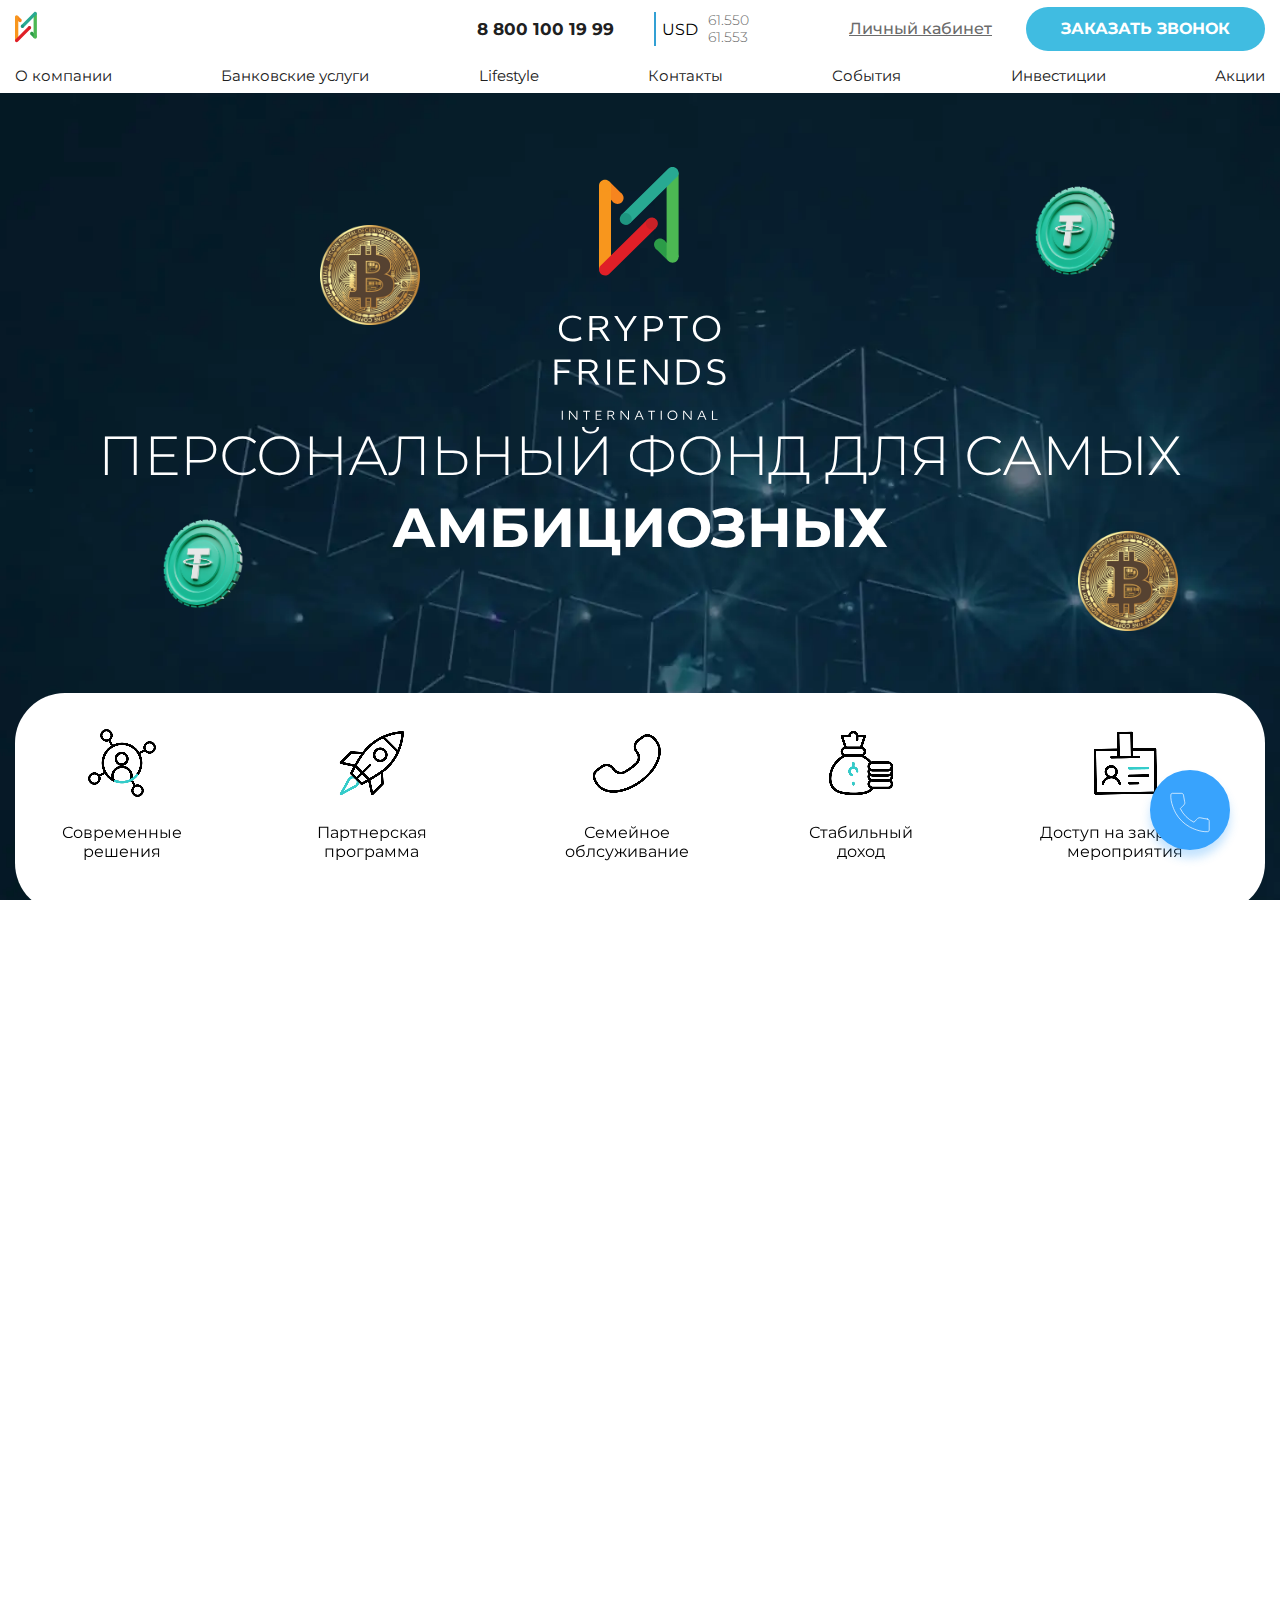
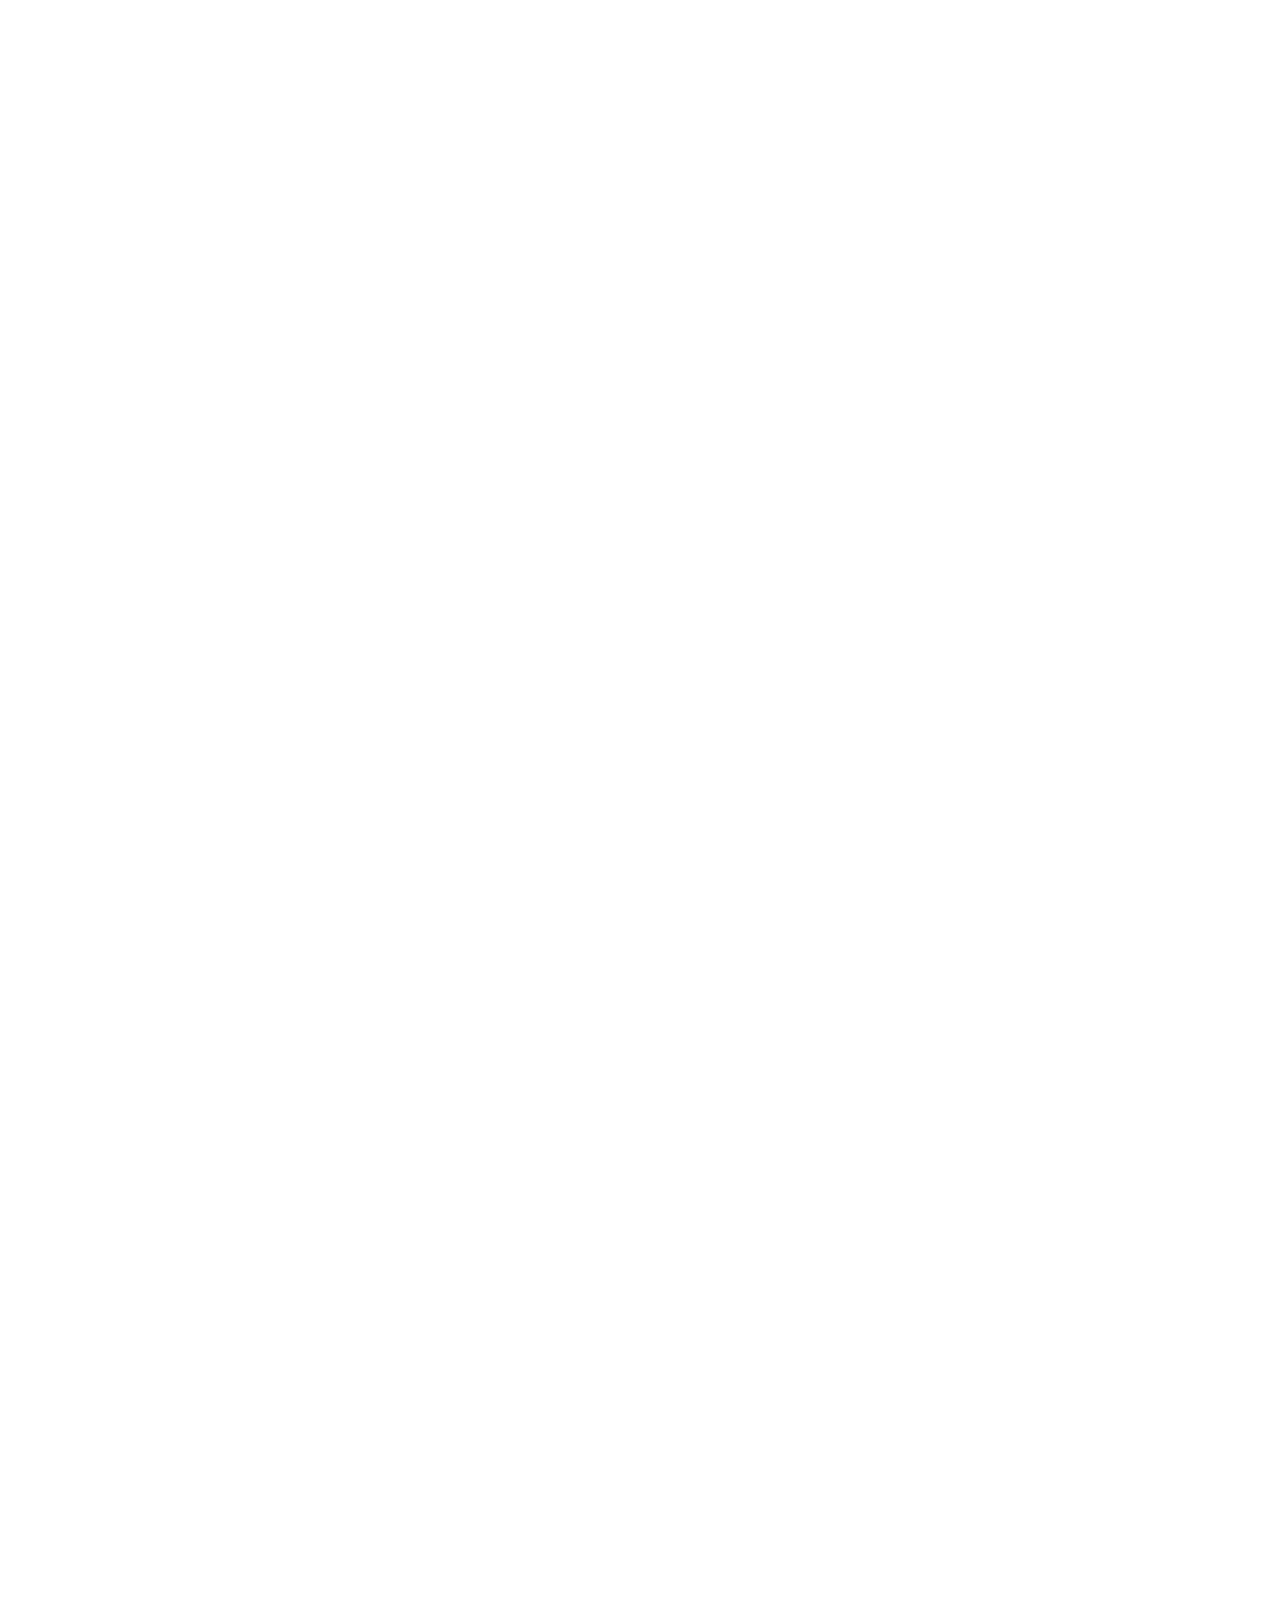
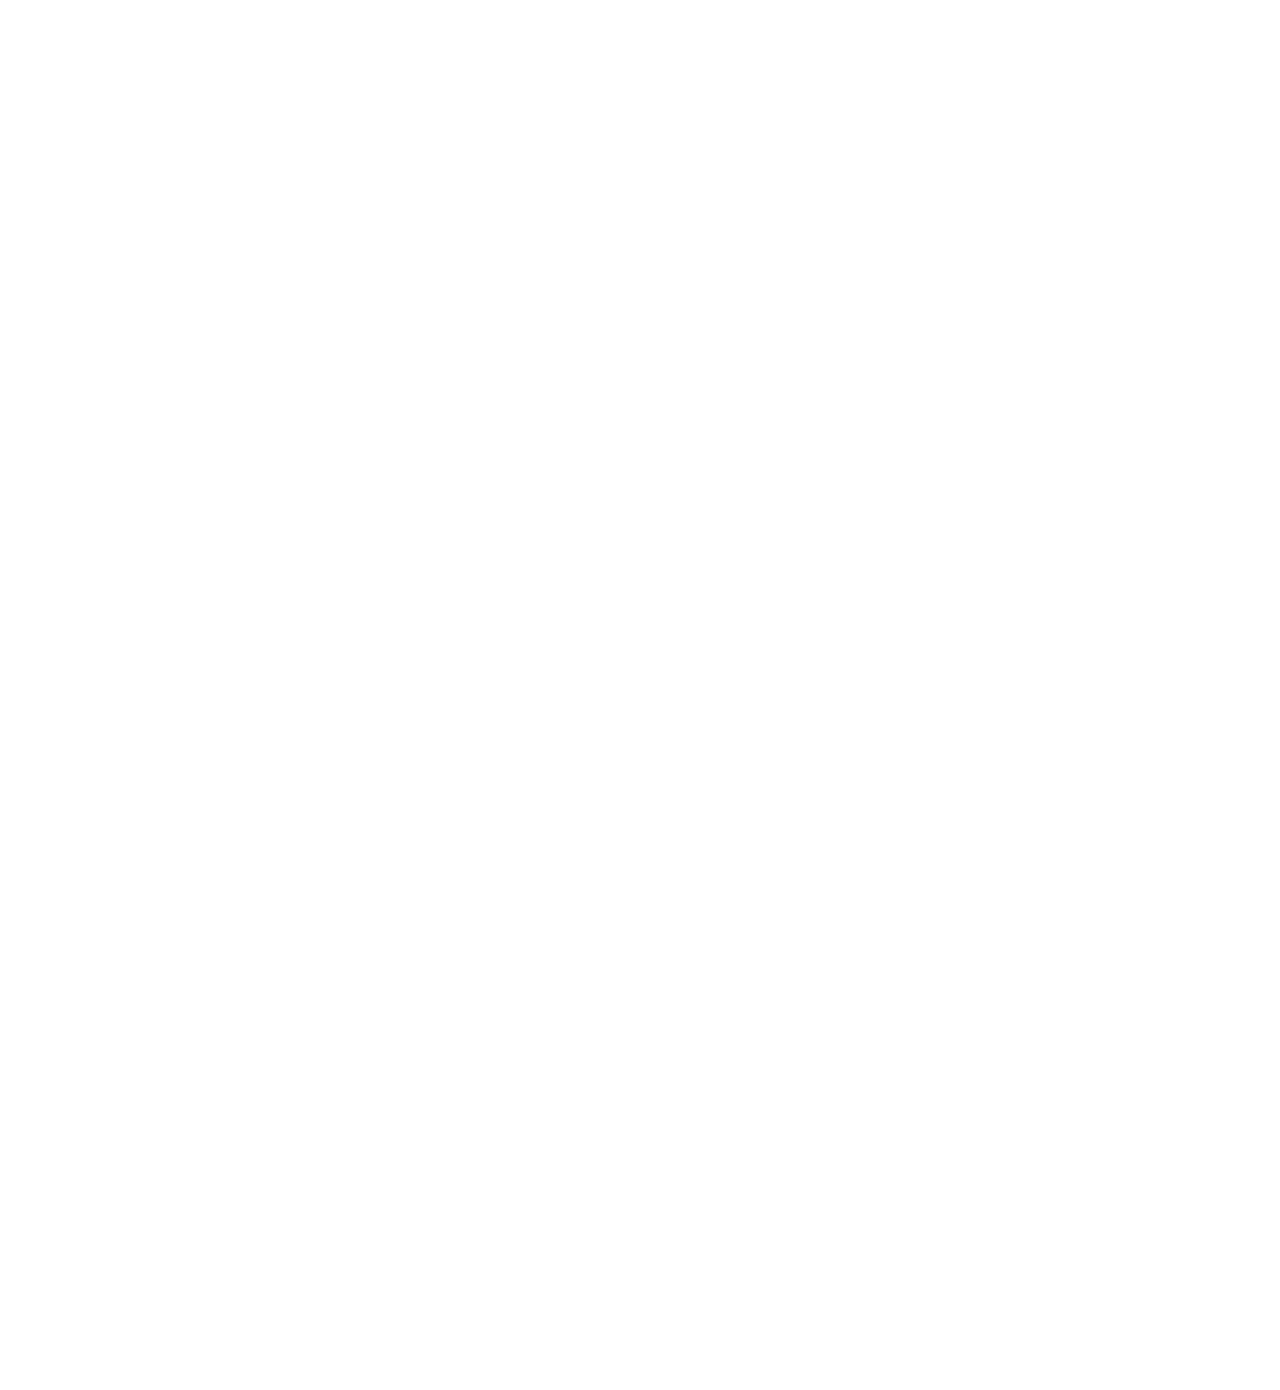
<file: index.html>
<!DOCTYPE html>
<html lang="ru">

<head>
    <meta charset="UTF-8" />
    <meta http-equiv="X-UA-Compatible" content="IE=edge" />
    <meta name="viewport" content="width=device-width, initial-scale=1.0" />
    <title>Crypto Friends</title>
    <link rel="preconnect" href="https://fonts.googleapis.com">
    <link rel="preconnect" href="https://fonts.gstatic.com" crossorigin>
    <link href="https://fonts.googleapis.com/css2?family=Montserrat:wght@300;400;500;700&display=swap" rel="stylesheet">
    <link rel="stylesheet" href="css/fullpage.css">
    <link rel="stylesheet" href="css/style.css" />
</head>

<body>
    <div id="fp-nav" class="fp-left">
        <ul>
            <li><a href="#firstPage" class=""><span class="fp-sr-only">First page</span><span></span></a>
            </li>
            <li><a href="#secondPage" class=""><span class="fp-sr-only">Second page</span><span></span></a>
            </li>
            <li><a href="#thirdPage" class=""><span class="fp-sr-only">Third and last page</span><span></span></a>
            </li>
            <li><a href="#fourPage" class=""><span class="fp-sr-only">Third and last page</span><span></span></a>
            </li>
            <li><a href="#fivePage" class=""><span class="fp-sr-only">Third and last page</span><span></span></a>
            </li>
        </ul>
    </div>
    <a href="tel:+788001001999" rel="nofollow" class="btn-call">
        <div class="btn-call__ico">
            <svg width="57" height="57" viewBox="0 0 57 57" fill="none" xmlns="http://www.w3.org/2000/svg">
                <path
                    d="M53.2317 37.7892C50.0993 37.4026 46.9889 36.8546 43.913 36.1473C43.162 35.8963 42.359 35.8434 41.5816 35.9937C40.8042 36.144 40.0788 36.4924 39.4755 37.0052C38.6915 37.804 36.4284 40.0375 34.0765 42.345C25.6501 38.2027 18.8353 31.3828 14.6995 22.9531C16.9922 20.6013 19.137 18.3529 20.0097 17.569C20.5225 16.9657 20.8709 16.2403 21.0212 15.4629C21.1715 14.6855 21.1186 13.8824 20.8676 13.1315C20.1594 10.0508 19.6114 6.9354 19.2257 3.79794C19.1844 3.39841 19.0621 3.01147 18.8664 2.66072C18.6707 2.30997 18.4056 2.00275 18.0873 1.75779C17.769 1.51282 17.4041 1.33524 17.0149 1.23588C16.6257 1.13651 16.2204 1.11744 15.8236 1.17982H3.22112C2.70092 1.22678 2.21397 1.45576 1.84599 1.82644C1.47801 2.19713 1.2526 2.68574 1.20945 3.20627C0.395912 14.5811 6.74154 26.7546 8.02841 29.0917V29.1804L8.20591 29.5207C12.8125 37.5103 19.4455 44.1432 27.4351 48.7498V48.7498L28.0859 49.1196C31.0442 50.6875 42.8036 56.6042 53.7938 55.7907C54.3196 55.7542 54.8153 55.5317 55.192 55.1631C55.5687 54.7945 55.8019 54.3039 55.8499 53.779V41.1913C55.9123 40.7945 55.8932 40.3892 55.7938 40C55.6944 39.6108 55.5169 39.2459 55.2719 38.9276C55.0269 38.6093 54.7197 38.3442 54.369 38.1485C54.0182 37.9528 53.6313 37.8305 53.2317 37.7892Z"
                    stroke="white" stroke-linecap="round" stroke-linejoin="round" />
            </svg>
        </div>
    </a>
    <header class="header">
        <div class="container header-container">
            <div class="header-top">
                <div class="header-top-left">
                    <a href="./index.html">
                        <svg width="22" height="32" viewBox="0 0 22 32" fill="none" xmlns="http://www.w3.org/2000/svg">
                            <path fill-rule="evenodd" clip-rule="evenodd"
                                d="M2.84296 4.86697L0.509277 7.21212L4.05225 10.7715L6.38593 8.42794L2.84296 4.86697Z"
                                fill="#F6851F" />
                            <path fill-rule="evenodd" clip-rule="evenodd"
                                d="M6.27304 8.31261C5.62915 7.66545 4.58644 7.66545 3.94416 8.31101C3.30188 8.95656 3.30188 10.0042 3.94576 10.6513C4.58965 11.2985 5.63236 11.2985 6.27464 10.6529C6.91852 10.0074 6.91692 8.95977 6.27304 8.31261Z"
                                fill="#F6851F" />
                            <path d="M3.30111 5.93063H0V29.672H3.30111V5.93063Z" fill="#F8961D" />
                            <path fill-rule="evenodd" clip-rule="evenodd"
                                d="M13.375 15.4634L0.689465 28.2063C0.273022 28.509 0.000732422 29.0024 0.000732422 29.5583C0.000732422 30.4793 0.743923 31.2258 1.6617 31.2258C2.06533 31.2258 2.43532 31.0816 2.72363 30.8398L2.73004 30.8462L15.7102 17.8069L13.375 15.4634Z"
                                fill="#E01F27" />
                            <path
                                d="M16.1497 16.9787C16.3422 16.0853 15.7777 15.2058 14.8887 15.0142C13.9997 14.8226 13.1231 15.3915 12.9306 16.2848C12.7381 17.1781 13.3027 18.0577 14.1916 18.2493C15.0806 18.4409 15.9573 17.872 16.1497 16.9787Z"
                                fill="#CA2127" />
                            <path fill-rule="evenodd" clip-rule="evenodd"
                                d="M1.65374 4.37039C0.745573 4.37039 0.00878906 5.11206 0.00878906 6.02673C0.00878906 6.9414 0.745573 7.68306 1.65374 7.68306C2.56191 7.68306 3.29869 6.9414 3.29869 6.02673C3.30029 5.11206 2.56351 4.37039 1.65374 4.37039Z"
                                fill="#F8961D" />
                            <path fill-rule="evenodd" clip-rule="evenodd"
                                d="M17.8301 21.2253L15.498 23.5689L19.0394 27.1282L21.3731 24.7847L17.8301 21.2253Z"
                                fill="#2C9C48" />
                            <path fill-rule="evenodd" clip-rule="evenodd"
                                d="M17.9383 21.347C17.2944 20.6999 16.2533 20.6999 15.611 21.3454C14.9688 21.991 14.9704 23.0386 15.6126 23.6842C16.2565 24.3313 17.2976 24.3313 17.9399 23.6858C18.5838 23.0402 18.5822 21.9926 17.9383 21.347Z"
                                fill="#2C9C48" />
                            <path d="M21.8825 2.32803H18.583V26.0646H21.8825V2.32803Z" fill="#4CB853" />
                            <path fill-rule="evenodd" clip-rule="evenodd"
                                d="M20.2223 0.7742C19.8187 0.7742 19.4487 0.918369 19.162 1.16025L19.1556 1.15384L6.18335 14.1899L8.51543 16.5334L21.1929 3.79373C21.6094 3.49098 21.8817 2.9976 21.8817 2.44175C21.8817 1.52067 21.1385 0.7742 20.2223 0.7742Z"
                                fill="#28A992" />
                            <path
                                d="M8.96504 15.69C9.1452 14.7941 8.56854 13.9224 7.67703 13.7431C6.78552 13.5638 5.91677 14.1447 5.73661 15.0406C5.55645 15.9365 6.13311 16.8081 7.02462 16.9875C7.91613 17.1668 8.78488 16.5859 8.96504 15.69Z"
                                fill="#1E9680" />
                            <path fill-rule="evenodd" clip-rule="evenodd"
                                d="M20.2287 24.3137C19.3205 24.3137 18.5837 25.0554 18.5837 25.9701C18.5837 26.8847 19.3205 27.6264 20.2287 27.6264C21.1369 27.6264 21.8736 26.8847 21.8736 25.9701C21.8736 25.0554 21.1369 24.3137 20.2287 24.3137Z"
                                fill="#4CB853" />
                        </svg>
                    </a>
                        <p class="logo-text--adaptive">Crypto <br> Friends</p>
                </div>
                <div class="header-top-right">
                    <a href="tel:+788001001999" class="header-phone">8&nbsp;800&nbsp;100 19 99</a>
                    <div class="header-currency">
                        <p class="header-currency__dollar">usd</p>
                        <div class="header-currency-group">
                            <p class="header-currency-group__value">61.550</p>
                            <p class="header-currency-group__value">61.553</p>
                        </div>
                    </div>
                    <div class="header-buttons">
                        <a href="#" class="header-account">Личный кабинет</a>
                        <a href="tel:+788001001999" class="header-btn-call btn">Заказать звонок</a>
                        <div class="burger">
                            <span></span>
                            <span></span>
                            <span></span>
                        </div>
                    </div>
                </div>
            </div>
            <div class="header-bottom">
                <ul class="header-list">
                    <li class="header-list-item">
                        <a href="./about.html" class="header-list__link">О&nbsp;компании</a>
                    </li>
                    <li class="header-list-item">
                        <a href="#" class="header-list__link">Банковские услуги</a>
                    </li>
                    <li class="header-list-item">
                        <a href="#" class="header-list__link">Lifestyle</a>
                    </li>
                    <li class="header-list-item">
                        <a href="./contacts.html" class="header-list__link">Контакты</a>
                    </li>
                    <li class="header-list-item">
                        <a href="#" class="header-list__link">События</a>
                    </li>
                    <li class="header-list-item">
                        <a href="./investments.html" class="header-list__link">Инвестиции</a>
                    </li>
                    <li class="header-list-item">
                        <a href="#" class="header-list__link">Акции</a>
                    </li>
                </ul>
            </div>
        </div>
        <div class="header--adaptive">
            <button class="header-cross"><svg width="18" height="18" viewBox="0 0 32 32" fill="none"
                    xmlns="http://www.w3.org/2000/svg">
                    <path d="M30 30L2 2M2 30L30 2L2 30Z" stroke="black" stroke-width="2" stroke-linecap="round"
                        stroke-linejoin="round" />
                </svg>
            </button>
            <div class="header-adaptive-wrap">
                <ul class="header-list header-list--adaptive">
                    <li class="header-list-item">
                        <a href="./about.html" class="header-list__link">О&nbsp;компании</a>
                    </li>
                    <li class="header-list-item">
                        <a href="#" class="header-list__link">Банковские услуги</a>
                    </li>
                    <li class="header-list-item">
                        <a href="#" class="header-list__link">Lifestyle</a>
                    </li>
                    <li class="header-list-item">
                        <a href="./contacts.html" class="header-list__link">Контакты</a>
                    </li>
                    <li class="header-list-item">
                        <a href="#" class="header-list__link">События</a>
                    </li>
                    <li class="header-list-item">
                        <a href="./investments.html" class="header-list__link">Инвестиции</a>
                    </li>
                    <li class="header-list-item">
                        <a href="#" class="header-list__link">Акции</a>
                    </li>
                </ul>
                <div class="header-top-right header-top-right--adaptive">
                    <a href="tel:+788001001999" class="header-phone header-phone--adaptive">8&nbsp;800&nbsp;100 19
                        99</a>
                    <div class="header-currency header-currency--adaptive">
                        <p class="header-currency__dollar">usd</p>
                        <div class="header-currency-group">
                            <p class="header-currency-group__value">61.550</p>
                            <p class="header-currency-group__value">61.553</p>
                        </div>
                    </div>
                    <div class="header-buttons">
                        <a href="#" class="header-account header-account--adaptive">Личный кабинет</a>
                    </div>
                </div>
            </div>
        </div>
    </header>
    <div class="site" id="fullpage">
        <section data-anchor="firstPage" class="hero section fp-tableCell">
            <div class="hero-particles">
                <div style="background-image: url('img/bitcoin.png');" class="hero-particle"></div>
                <div style="background-image: url('img/bitcoin.png');" class="hero-particle"></div>
                <div style="background-image: url('img/tcoin.png');" class="hero-particle"></div>
                <div style="background-image: url('img/tcoin.png');" class="hero-particle"></div>
            </div>
            <div class="container hero-container">
                <div class="hero-wrapper">
                    <svg width="172" height="253" viewBox="0 0 172 253" fill="none" xmlns="http://www.w3.org/2000/svg">
                        <path
                            d="M27.4885 150.937L26.2623 153.256C23.8423 151.662 21.3171 150.866 18.6866 150.866C15.5301 150.866 12.9401 151.857 10.9166 153.839C8.88511 155.821 7.86935 158.346 7.86935 161.414C7.86935 164.688 8.87701 167.245 10.8924 169.084C12.9077 170.931 15.4936 171.855 18.6502 171.855C20.3013 171.855 21.7137 171.692 22.8872 171.367C24.0608 171.042 25.3154 170.455 26.6508 169.607L27.5249 172.164C25.0483 173.734 21.9443 174.518 18.2131 174.518C16.473 174.518 14.8219 174.253 13.2598 173.722C11.6977 173.199 10.2853 172.414 9.0227 171.367C7.76008 170.321 6.76051 168.941 6.02398 167.229C5.28745 165.516 4.91919 163.578 4.91919 161.414C4.91919 157.6 6.25465 154.477 8.92558 152.043C11.5884 149.609 14.8421 148.392 18.6866 148.392C22.1345 148.392 25.0685 149.24 27.4885 150.937Z"
                            fill="white" />
                        <path
                            d="M35.4163 174.019V148.892H45.4808C48.0546 148.892 50.1509 149.518 51.7696 150.77C53.3884 152.015 54.1977 153.708 54.1977 155.848C54.1977 157.315 53.6797 158.655 52.6437 159.868C51.5996 161.081 50.1306 161.933 48.2367 162.424L56.0067 174.019H52.4252L45.238 162.924H38.3786V174.019H35.4163ZM44.8859 151.365H38.3786V160.415H44.9223C46.8163 160.415 48.3419 160.022 49.4993 159.237C50.6567 158.445 51.2354 157.315 51.2354 155.848C51.2354 152.859 49.1189 151.365 44.8859 151.365Z"
                            fill="white" />
                        <path
                            d="M70.1018 164.28L60.1587 148.892H63.4731L71.4858 161.449H71.7165L79.6079 148.892H82.8859L73.0156 164.232V174.019H70.1018V164.28Z"
                            fill="white" />
                        <path
                            d="M90.3767 174.019V148.892H99.0572C101.979 148.892 104.375 149.581 106.244 150.961C108.106 152.34 109.037 154.227 109.037 156.621C109.037 159.095 108.118 161.029 106.281 162.424C104.435 163.812 102.028 164.506 99.0572 164.506H93.339V174.019H90.3767ZM98.4623 151.365H93.339V161.996H98.4623C103.545 161.996 106.087 160.205 106.087 156.621C106.087 153.117 103.545 151.365 98.4623 151.365Z"
                            fill="white" />
                        <path d="M122.853 151.365H114.961V148.892H133.706V151.365H125.815V174.019H122.853V151.365Z"
                            fill="white" />
                        <path
                            d="M144.924 153.767C142.836 155.694 141.792 158.254 141.792 161.449C141.792 164.644 142.836 167.209 144.924 169.143C147.02 171.078 149.566 172.045 152.561 172.045C155.563 172.045 158.109 171.078 160.197 169.143C162.293 167.209 163.341 164.644 163.341 161.449C163.341 158.254 162.293 155.694 160.197 153.767C158.109 151.833 155.563 150.866 152.561 150.866C149.566 150.866 147.02 151.833 144.924 153.767ZM166.292 161.449C166.292 165.294 164.984 168.434 162.37 170.868C159.756 173.302 156.486 174.518 152.561 174.518C148.619 174.518 145.345 173.306 142.739 170.88C140.133 168.462 138.83 165.318 138.83 161.449C138.83 157.612 140.141 154.477 142.763 152.043C145.377 149.609 148.643 148.392 152.561 148.392C156.51 148.392 159.788 149.601 162.394 152.019C164.993 154.445 166.292 157.588 166.292 161.449Z"
                            fill="white" />
                        <path
                            d="M0.5 217.686V192.57H16.562V195.044H3.46229V203.499H15.2508V205.937H3.46229V217.686H0.5Z"
                            fill="white" />
                        <path
                            d="M24.8418 217.686V192.57H34.9063C37.4801 192.57 39.5764 193.193 41.1951 194.437C42.8139 195.69 43.6233 197.387 43.6233 199.527C43.6233 200.994 43.1053 202.334 42.0693 203.546C41.0252 204.752 39.5562 205.6 37.6622 206.091L45.4444 217.686H41.8507L34.6635 206.591H27.8041V217.686H24.8418ZM34.3114 195.044H27.8041V204.082H34.3479C36.2418 204.082 37.7675 203.689 38.9249 202.904C40.0823 202.119 40.661 200.994 40.661 199.527C40.661 196.538 38.5445 195.044 34.3114 195.044Z"
                            fill="white" />
                        <path d="M53.1294 217.686V192.57H56.0917V217.686H53.1294Z" fill="white" />
                        <path
                            d="M81.8175 217.686H65.1606V192.57H81.2226V195.044H68.1229V203.344H79.9236V205.818H68.1229V215.177H81.8175V217.686Z"
                            fill="white" />
                        <path
                            d="M90.0974 217.686V192.57H93.254L111.016 214.249L110.858 206.555V192.57H113.662V217.686H110.384L92.6227 195.852L92.9019 204.736V217.686H90.0974Z"
                            fill="white" />
                        <path
                            d="M122.731 217.686V192.57H132.08C136.499 192.57 139.914 193.652 142.326 195.817C144.73 197.981 145.932 201.033 145.932 204.974C145.932 209.017 144.613 212.148 141.974 214.368C139.328 216.58 135.754 217.686 131.254 217.686H122.731ZM132.08 195.044H125.694V215.177H131.254C134.783 215.177 137.612 214.34 139.74 212.668C141.869 210.987 142.933 208.422 142.933 204.974C142.933 198.354 139.315 195.044 132.08 195.044Z"
                            fill="white" />
                        <path
                            d="M169.958 194.116L168.695 196.388C166.648 195.127 164.386 194.497 161.909 194.497C160.072 194.497 158.704 194.897 157.805 195.698C156.915 196.499 156.47 197.438 156.47 198.516C156.47 199.571 156.826 200.435 157.538 201.109C158.242 201.775 159.384 202.262 160.962 202.571L164.713 203.344C169.238 204.272 171.5 206.745 171.5 210.765C171.5 212.882 170.654 214.649 168.963 216.069C167.263 217.48 164.835 218.185 161.678 218.185C159.865 218.185 158.307 218.031 157.004 217.722C155.701 217.412 154.313 216.885 152.84 216.14L153.86 213.512C156.385 214.931 158.963 215.64 161.593 215.64C164.013 215.64 165.786 215.196 166.911 214.309C168.028 213.421 168.586 212.255 168.586 210.812C168.586 209.393 168.19 208.303 167.396 207.542C166.611 206.781 165.284 206.206 163.414 205.818L159.274 204.973C157.591 204.64 156.235 203.931 155.207 202.845C154.179 201.767 153.665 200.375 153.665 198.671C153.665 196.713 154.398 195.123 155.863 193.902C157.32 192.673 159.335 192.059 161.909 192.059C165.017 192.059 167.7 192.745 169.958 194.116Z"
                            fill="white" />
                        <path d="M7.76001 252.822V243.772H8.82838V252.822H7.76001Z" fill="white" />
                        <path
                            d="M14.9351 252.822V243.772H16.0763L22.4622 251.573L22.4137 248.814V243.772H23.4213V252.822H22.2437L15.8456 244.949L15.9427 248.16V252.822H14.9351Z"
                            fill="white" />
                        <path d="M32.0047 244.664H29.1638V243.772H35.914V244.664H33.0731V252.822H32.0047V244.664Z"
                            fill="white" />
                        <path
                            d="M47.6661 252.822H41.6687V243.772H47.4476V244.664H42.7371V247.649H46.9863V248.541H42.7371V251.906H47.6661V252.822Z"
                            fill="white" />
                        <path
                            d="M53.4814 252.822V243.772H57.1115C58.0423 243.772 58.795 243.998 59.3696 244.45C59.9524 244.902 60.2437 245.512 60.2437 246.281C60.2437 246.804 60.0576 247.284 59.6853 247.72C59.313 248.156 58.7869 248.465 58.107 248.648L60.8993 252.822H59.6124L57.0265 248.826H54.5498V252.822H53.4814ZM56.8929 244.664H54.5498V247.922H56.9051C57.5931 247.922 58.1434 247.779 58.5562 247.494C58.9771 247.209 59.1875 246.804 59.1875 246.281C59.1875 245.203 58.4227 244.664 56.8929 244.664Z"
                            fill="white" />
                        <path
                            d="M66.5083 252.822V243.772H67.6495L74.0355 251.573L73.9869 248.814V243.772H74.9946V252.822H73.8169L67.4188 244.949L67.516 248.16V252.822H66.5083Z"
                            fill="white" />
                        <path
                            d="M80.5305 252.822L84.5248 243.772H85.7752L89.7574 252.822H88.6283L87.305 249.765H82.9222L81.6232 252.822H80.5305ZM85.2168 244.842H85.0225L83.2864 248.909H86.9407L85.2168 244.842Z"
                            fill="white" />
                        <path d="M97.066 244.664H94.2251V243.772H100.975V244.664H98.1344V252.822H97.066V244.664Z"
                            fill="white" />
                        <path d="M106.73 252.822V243.772H107.786V252.822H106.73Z" fill="white" />
                        <path
                            d="M115.738 245.52C114.986 246.218 114.609 247.141 114.609 248.291C114.609 249.44 114.986 250.364 115.738 251.062C116.491 251.759 117.406 252.108 118.482 252.108C119.567 252.108 120.485 251.759 121.238 251.062C121.991 250.364 122.367 249.44 122.367 248.291C122.367 247.141 121.991 246.218 121.238 245.52C120.485 244.83 119.567 244.485 118.482 244.485C117.406 244.485 116.491 244.83 115.738 245.52ZM123.436 248.291C123.436 249.678 122.962 250.808 122.015 251.68C121.076 252.56 119.899 253 118.482 253C117.066 253 115.888 252.564 114.949 251.692C114.01 250.82 113.541 249.686 113.541 248.291C113.541 246.911 114.014 245.782 114.961 244.902C115.9 244.03 117.074 243.594 118.482 243.594C119.907 243.594 121.088 244.03 122.027 244.902C122.966 245.774 123.436 246.903 123.436 248.291Z"
                            fill="white" />
                        <path
                            d="M129.178 252.822V243.772H130.319L136.717 251.573L136.656 248.814V243.772H137.664V252.822H136.486L130.088 244.949L130.185 248.16V252.822H129.178Z"
                            fill="white" />
                        <path
                            d="M143.2 252.822L147.194 243.772H148.445L152.427 252.822H151.298L149.975 249.765H145.592L144.293 252.822H143.2ZM147.886 244.842H147.692L145.956 248.909H149.61L147.886 244.842Z"
                            fill="white" />
                        <path d="M159.032 243.772V251.906H163.487V252.822H157.963V243.772H159.032Z" fill="white" />
                        <path fill-rule="evenodd" clip-rule="evenodd"
                            d="M55.3463 14.5841L46.8557 22.9408L59.7461 35.6241L68.2367 27.2732L55.3463 14.5841Z"
                            fill="#F6851F" />
                        <path fill-rule="evenodd" clip-rule="evenodd"
                            d="M67.8259 26.8622C65.4832 24.5562 61.6895 24.5562 59.3527 26.8565C57.0159 29.1569 57.0159 32.89 59.3585 35.196C61.7012 37.5021 65.4949 37.5021 67.8317 35.2017C70.1743 32.9014 70.1685 29.1683 67.8259 26.8622Z"
                            fill="#F6851F" />
                        <path d="M57.0129 18.3743H45.0024V102.974H57.0129V18.3743Z" fill="#F8961D" />
                        <path fill-rule="evenodd" clip-rule="evenodd"
                            d="M93.6648 52.3431L47.5112 97.7509C45.996 98.8297 45.0054 100.588 45.0054 102.569C45.0054 105.851 47.7093 108.511 51.0485 108.511C52.517 108.511 53.8631 107.997 54.9121 107.135L54.9354 107.158L102.161 60.694L93.6648 52.3431Z"
                            fill="#E01F27" />
                        <path
                            d="M103.741 57.7234C104.452 54.5293 102.415 51.3952 99.1918 50.7232C95.9684 50.0511 92.7787 52.0955 92.0675 55.2896C91.3563 58.4836 93.3929 61.6177 96.6163 62.2898C99.8397 62.9618 103.029 60.9174 103.741 57.7234Z"
                            fill="#CA2127" />
                        <path fill-rule="evenodd" clip-rule="evenodd"
                            d="M51.0192 12.8146C47.7151 12.8146 45.0344 15.4575 45.0344 18.7168C45.0344 21.9761 47.7151 24.619 51.0192 24.619C54.3234 24.619 57.0041 21.9761 57.0041 18.7168C57.0099 15.4575 54.3292 12.8146 51.0192 12.8146Z"
                            fill="#F8961D" />
                        <path fill-rule="evenodd" clip-rule="evenodd"
                            d="M109.874 72.8751L101.389 81.226L114.274 93.9094L122.764 85.5585L109.874 72.8751Z"
                            fill="#2C9C48" />
                        <path fill-rule="evenodd" clip-rule="evenodd"
                            d="M110.267 73.3089C107.925 71.0028 104.137 71.0028 101.8 73.3032C99.4632 75.6036 99.469 79.3366 101.806 81.637C104.148 83.9431 107.936 83.9431 110.273 81.6427C112.616 79.3424 112.61 75.6093 110.267 73.3089Z"
                            fill="#2C9C48" />
                        <path d="M124.617 5.53685H112.613V90.1192H124.617V5.53685Z" fill="#4CB853" />
                        <path fill-rule="evenodd" clip-rule="evenodd"
                            d="M118.577 0C117.109 0 115.763 0.513727 114.72 1.37565L114.696 1.35282L67.4995 47.8052L75.9843 56.1561L122.109 10.7597C123.624 9.68091 124.615 7.92282 124.615 5.94211C124.615 2.65997 121.911 0 118.577 0Z"
                            fill="#28A992" />
                        <path
                            d="M77.601 53.1321C78.2669 49.9294 76.1857 46.8233 72.9525 46.1946C69.7194 45.5658 66.5586 47.6524 65.8927 50.8551C65.2268 54.0579 67.308 57.1639 70.5412 57.7927C73.7743 58.4215 76.9351 56.3349 77.601 53.1321Z"
                            fill="#1E9680" />
                        <path fill-rule="evenodd" clip-rule="evenodd"
                            d="M118.601 83.8803C115.296 83.8803 112.616 86.5231 112.616 89.7824C112.616 93.0418 115.296 95.6846 118.601 95.6846C121.905 95.6846 124.585 93.0418 124.585 89.7824C124.585 86.5231 121.905 83.8803 118.601 83.8803Z"
                            fill="#4CB853" />
                    </svg>
                    <h1 class="hero__title">
                        Персональный фонд для самых <span>амбициозных</span>
                    </h1>
                    <ul class="hero-benefits-list">
                    <li class="hero-benefits-list-item">
                        <video autoplay muted loop src="img/hero1.webm" alt="GIF"></video>
                        <p class="hero-benefits-item__text">Современные решения</p>
                    </li>
                    <li class="hero-benefits-list-item">
                        <video autoplay muted loop src="img/hero2.webm" alt="GIF"></video>
                        <p class="hero-benefits-item__text">Партнерская программа</p>
                    </li>
                    <li class="hero-benefits-list-item">
                        <video autoplay muted loop src="img/hero3.webm" alt="GIF"></video>
                        <p class="hero-benefits-item__text">Семейное облсуживание</p>
                    </li>
                    <li class="hero-benefits-list-item">
                        <video autoplay muted loop src="img/hero4.webm" alt="GIF"></video>
                        <p class="hero-benefits-item__text">Стабильный доход</p>
                    </li>
                    <li class="hero-benefits-list-item">
                        <video autoplay muted loop src="img/hero5.webm" alt="GIF"></video>
                        <p class="hero-benefits-item__text">
                            Доступ на&nbsp;закрытые мероприятия
                        </p>
                    </li>
                    </ul>
                </div>
            </div>
        </section>
        <section data-anchor="secondPage" class="us section fp-tableCell">
            <ul class="us-list">
                <li class="us-list-item">
                    <div class="us-list-item-wrap">
                        <svg width="102" height="149" viewBox="0 0 102 149" fill="none"
                            xmlns="http://www.w3.org/2000/svg">
                            <path
                                d="M16.4405 88.8917L15.7163 90.2574C14.2869 89.3189 12.7954 88.8497 11.2417 88.8497C9.37734 88.8497 7.84758 89.4333 6.65246 90.6005C5.45255 91.7678 4.8526 93.2549 4.8526 95.0618C4.8526 96.9901 5.44777 98.4958 6.63811 99.579C7.82846 100.667 9.35583 101.211 11.2202 101.211C12.1954 101.211 13.0296 101.115 13.7228 100.924C14.416 100.732 15.157 100.387 15.9457 99.8872L16.462 101.393C14.9992 102.317 13.1659 102.78 10.9621 102.78C9.93427 102.78 8.95905 102.623 8.03641 102.31C7.11378 102.002 6.27958 101.54 5.53382 100.924C4.78806 100.307 4.19767 99.495 3.76264 98.4865C3.32762 97.478 3.11011 96.3364 3.11011 95.0618C3.11011 92.816 3.89889 90.9764 5.47645 89.543C7.04924 88.1096 8.971 87.3929 11.2417 87.3929C13.2782 87.3929 15.0112 87.8925 16.4405 88.8917Z"
                                fill="white" />
                            <path
                                d="M21.123 102.486V87.6871H27.0676C28.5878 87.6871 29.8259 88.056 30.782 88.7937C31.7381 89.5267 32.2162 90.5235 32.2162 91.7842C32.2162 92.6479 31.9102 93.437 31.2983 94.1514C30.6817 94.8657 29.814 95.3676 28.6954 95.6571L33.2846 102.486H31.1693L26.9242 95.9513H22.8727V102.486H21.123ZM26.7162 89.1439H22.8727V94.4735H26.7377C27.8564 94.4735 28.7575 94.2424 29.4411 93.7802C30.1247 93.3133 30.4665 92.6479 30.4665 91.7842C30.4665 90.024 29.2164 89.1439 26.7162 89.1439Z"
                                fill="white" />
                            <path
                                d="M41.6099 96.7497L35.7371 87.6871H37.6947L42.4274 95.0828H42.5636L47.2246 87.6871H49.1607L43.3309 96.7216V102.486H41.6099V96.7497Z"
                                fill="white" />
                            <path
                                d="M53.585 102.486V87.6871H58.712C60.4378 87.6871 61.8528 88.0933 62.9571 88.9057C64.0566 89.7181 64.6064 90.8294 64.6064 92.2394C64.6064 93.6961 64.0638 94.8354 62.9786 95.6571C61.8887 96.4742 60.4665 96.8827 58.712 96.8827H55.3346V102.486H53.585ZM58.3607 89.1439H55.3346V95.405H58.3607C61.3628 95.405 62.8639 94.3498 62.8639 92.2394C62.8639 90.1757 61.3628 89.1439 58.3607 89.1439Z"
                                fill="white" />
                            <path d="M72.7667 89.1439H68.1057V87.6871H79.1774V89.1439H74.5164V102.486H72.7667V89.1439Z"
                                fill="white" />
                            <path
                                d="M85.8033 90.5585C84.57 91.6931 83.9533 93.2012 83.9533 95.0828C83.9533 96.9644 84.57 98.4748 85.8033 99.614C87.0415 100.753 88.5449 101.323 90.3137 101.323C92.0873 101.323 93.5908 100.753 94.8241 99.614C96.0623 98.4748 96.6814 96.9644 96.6814 95.0828C96.6814 93.2012 96.0623 91.6931 94.8241 90.5585C93.5908 89.4193 92.0873 88.8497 90.3137 88.8497C88.5449 88.8497 87.0415 89.4193 85.8033 90.5585ZM98.4238 95.0828C98.4238 97.3472 97.6518 99.1962 96.1077 100.63C94.5636 102.063 92.6323 102.78 90.3137 102.78C87.9856 102.78 86.0519 102.065 84.5126 100.637C82.9733 99.2125 82.2036 97.3613 82.2036 95.0828C82.2036 92.823 82.9781 90.9764 84.5269 89.543C86.071 88.1096 88 87.3929 90.3137 87.3929C92.6466 87.3929 94.5827 88.105 96.122 89.529C97.6566 90.9577 98.4238 92.809 98.4238 95.0828Z"
                                fill="white" />
                            <path
                                d="M0.5 128.202V113.411H9.9869V114.868H2.24966V119.847H9.21246V121.283H2.24966V128.202H0.5Z"
                                fill="white" />
                            <path
                                d="M14.8774 128.202V113.411H20.822C22.3422 113.411 23.5803 113.777 24.5364 114.51C25.4925 115.248 25.9706 116.247 25.9706 117.508C25.9706 118.372 25.6646 119.161 25.0527 119.875C24.4361 120.585 23.5684 121.084 22.4498 121.374L27.0462 128.202H24.9237L20.6786 121.668H16.6271V128.202H14.8774ZM20.4706 114.868H16.6271V120.19H20.4921C21.6108 120.19 22.5119 119.959 23.1955 119.497C23.8791 119.035 24.2209 118.372 24.2209 117.508C24.2209 115.748 22.9708 114.868 20.4706 114.868Z"
                                fill="white" />
                            <path d="M31.5852 128.202V113.411H33.3349V128.202H31.5852Z" fill="white" />
                            <path
                                d="M48.5297 128.202H38.6914V113.411H48.1783V114.868H40.4411V119.756H47.411V121.213H40.4411V126.725H48.5297V128.202Z"
                                fill="white" />
                            <path
                                d="M53.4202 128.202V113.411H55.2846L65.7754 126.178L65.6821 121.647V113.411H67.3386V128.202H65.4025L54.9117 115.344L55.0766 120.575V128.202H53.4202Z"
                                fill="white" />
                            <path
                                d="M72.6951 128.202V113.411H78.2165C80.8267 113.411 82.8441 114.048 84.2687 115.323C85.6885 116.597 86.3984 118.395 86.3984 120.716C86.3984 123.097 85.6191 124.941 84.0607 126.248C82.4975 127.551 80.3869 128.202 77.7289 128.202H72.6951ZM78.2165 114.868H74.4447V126.725H77.7289C79.8132 126.725 81.484 126.232 82.7413 125.247C83.9986 124.257 84.6272 122.747 84.6272 120.716C84.6272 116.817 82.4903 114.868 78.2165 114.868Z"
                                fill="white" />
                            <path
                                d="M100.589 114.321L99.8435 115.659C98.634 114.917 97.2979 114.545 95.8351 114.545C94.7499 114.545 93.942 114.781 93.4114 115.253C92.8855 115.724 92.6226 116.278 92.6226 116.913C92.6226 117.534 92.8329 118.043 93.2536 118.439C93.6695 118.832 94.3435 119.119 95.2757 119.301L97.4915 119.756C100.164 120.302 101.5 121.759 101.5 124.126C101.5 125.373 101 126.414 100.001 127.25C98.9974 128.081 97.5632 128.496 95.6988 128.496C94.628 128.496 93.7077 128.405 92.9381 128.223C92.1684 128.041 91.3486 127.731 90.4785 127.292L91.0809 125.744C92.5724 126.58 94.095 126.998 95.6486 126.998C97.078 126.998 98.1249 126.736 98.7894 126.213C99.4491 125.69 99.779 125.004 99.779 124.154C99.779 123.319 99.5447 122.677 99.0762 122.228C98.6125 121.78 97.8285 121.442 96.7242 121.213L94.279 120.716C93.2847 120.519 92.4839 120.102 91.8768 119.462C91.2697 118.827 90.9661 118.008 90.9661 117.004C90.9661 115.85 91.3988 114.914 92.264 114.195C93.1245 113.472 94.3149 113.11 95.8351 113.11C97.6708 113.11 99.2555 113.514 100.589 114.321Z"
                                fill="white" />
                            <path d="M4.78809 148.895V143.565H5.41911V148.895H4.78809Z" fill="white" />
                            <path
                                d="M9.02612 148.895V143.565H9.70017L13.472 148.16L13.4433 146.535V143.565H14.0385V148.895H13.3429L9.56393 144.259L9.6213 146.15V148.895H9.02612Z"
                                fill="white" />
                            <path d="M19.1081 144.091H17.4302V143.565H21.4171V144.091H19.7392V148.895H19.1081V144.091Z"
                                fill="white" />
                            <path
                                d="M28.3583 148.895H24.8159V143.565H28.2292V144.091H25.4469V145.848H27.9567V146.374H25.4469V148.356H28.3583V148.895Z"
                                fill="white" />
                            <path
                                d="M31.7932 148.895V143.565H33.9373C34.487 143.565 34.9316 143.698 35.271 143.965C35.6152 144.231 35.7873 144.59 35.7873 145.043C35.7873 145.351 35.6774 145.634 35.4575 145.89C35.2376 146.147 34.9268 146.329 34.5253 146.437L36.1745 148.895H35.4144L33.8871 146.542H32.4242V148.895H31.7932ZM33.8082 144.091H32.4242V146.01H33.8154C34.2217 146.01 34.5468 145.925 34.7906 145.757C35.0392 145.589 35.1635 145.351 35.1635 145.043C35.1635 144.408 34.7117 144.091 33.8082 144.091Z"
                                fill="white" />
                            <path
                                d="M39.4873 148.895V143.565H40.1614L43.9332 148.16L43.9045 146.535V143.565H44.4997V148.895H43.8041L40.0251 144.259L40.0825 146.15V148.895H39.4873Z"
                                fill="white" />
                            <path
                                d="M47.7695 148.895L50.1287 143.565H50.8673L53.2193 148.895H52.5524L51.7708 147.095H49.1822L48.4149 148.895H47.7695ZM50.5374 144.196H50.4227L49.3973 146.591H51.5557L50.5374 144.196Z"
                                fill="white" />
                            <path d="M57.5361 144.091H55.8582V143.565H59.8451V144.091H58.1671V148.895H57.5361V144.091Z"
                                fill="white" />
                            <path d="M63.2441 148.895V143.565H63.868V148.895H63.2441Z" fill="white" />
                            <path
                                d="M68.5648 144.595C68.1202 145.006 67.8979 145.55 67.8979 146.227C67.8979 146.904 68.1202 147.448 68.5648 147.858C69.0093 148.269 69.5495 148.475 70.1853 148.475C70.8259 148.475 71.3685 148.269 71.8131 147.858C72.2577 147.448 72.48 146.904 72.48 146.227C72.48 145.55 72.2577 145.006 71.8131 144.595C71.3685 144.189 70.8259 143.985 70.1853 143.985C69.5495 143.985 69.0093 144.189 68.5648 144.595ZM73.111 146.227C73.111 147.044 72.8313 147.709 72.272 148.223C71.7175 148.741 71.0219 149 70.1853 149C69.3488 149 68.6532 148.743 68.0987 148.23C67.5441 147.716 67.2668 147.048 67.2668 146.227C67.2668 145.414 67.5465 144.749 68.1058 144.231C68.6604 143.717 69.3535 143.46 70.1853 143.46C71.0267 143.46 71.7247 143.717 72.2792 144.231C72.8337 144.744 73.111 145.41 73.111 146.227Z"
                                fill="white" />
                            <path
                                d="M76.5027 148.895V143.565H77.1767L80.9557 148.16L80.9199 146.535V143.565H81.515V148.895H80.8195L77.0405 144.259L77.0979 146.15V148.895H76.5027Z"
                                fill="white" />
                            <path
                                d="M84.7849 148.895L87.1441 143.565H87.8827L90.2347 148.895H89.5678L88.7862 147.095H86.1975L85.4303 148.895H84.7849ZM87.5528 144.196H87.4381L86.4127 146.591H88.5711L87.5528 144.196Z"
                                fill="white" />
                            <path d="M94.1357 143.565V148.356H96.7673V148.895H93.5046V143.565H94.1357Z" fill="white" />
                            <path fill-rule="evenodd" clip-rule="evenodd"
                                d="M32.8946 8.58911L27.8796 13.5106L35.4933 20.9803L40.5082 16.0621L32.8946 8.58911Z"
                                fill="#F6851F" />
                            <path fill-rule="evenodd" clip-rule="evenodd"
                                d="M40.2657 15.82C38.882 14.4619 36.6413 14.4619 35.2611 15.8167C33.8808 17.1714 33.8808 19.37 35.2645 20.7281C36.6482 22.0862 38.8889 22.0862 40.2691 20.7314C41.6528 19.3767 41.6493 17.1782 40.2657 15.82Z"
                                fill="#F6851F" />
                            <path d="M33.879 10.8212H26.7852V60.6446H33.879V10.8212Z" fill="#F8961D" />
                            <path fill-rule="evenodd" clip-rule="evenodd"
                                d="M55.5272 30.8265L28.2669 57.5687C27.372 58.204 26.7869 59.2394 26.7869 60.4059C26.7869 62.3389 28.3839 63.9054 30.3562 63.9054C31.2236 63.9054 32.0186 63.6029 32.6382 63.0953L32.652 63.1087L60.5456 35.7447L55.5272 30.8265Z"
                                fill="#E01F27" />
                            <path
                                d="M61.4768 33.9936C61.8978 32.1116 60.6964 30.2659 58.7934 29.8709C56.8904 29.476 55.0064 30.6815 54.5855 32.5634C54.1645 34.4453 55.3659 36.2911 57.2689 36.686C59.1719 37.081 61.0558 35.8755 61.4768 33.9936Z"
                                fill="#CA2127" />
                            <path fill-rule="evenodd" clip-rule="evenodd"
                                d="M30.3391 7.547C28.3875 7.547 26.8042 9.10345 26.8042 11.023C26.8042 12.9425 28.3875 14.4989 30.3391 14.4989C32.2907 14.4989 33.874 12.9425 33.874 11.023C33.8774 9.10345 32.2941 7.547 30.3391 7.547Z"
                                fill="#F8961D" />
                            <path fill-rule="evenodd" clip-rule="evenodd"
                                d="M65.1011 42.9186L60.0896 47.8367L67.6998 55.3064L72.7147 50.3882L65.1011 42.9186Z"
                                fill="#2C9C48" />
                            <path fill-rule="evenodd" clip-rule="evenodd"
                                d="M65.3334 43.174C63.9498 41.8159 61.7125 41.8159 60.3323 43.1707C58.9521 44.5254 58.9555 46.724 60.3357 48.0787C61.7194 49.4368 63.9567 49.4368 65.3369 48.0821C66.7206 46.7273 66.7171 44.5288 65.3334 43.174Z"
                                fill="#2C9C48" />
                            <path d="M73.8092 3.26086H66.7188V53.0742H73.8092V3.26086Z" fill="#4CB853" />
                            <path fill-rule="evenodd" clip-rule="evenodd"
                                d="M70.2415 0C69.3742 0 68.5791 0.302551 67.963 0.810164L67.9492 0.796717L40.0728 28.154L45.0842 33.0722L72.3274 6.33676C73.2223 5.7014 73.8074 4.66601 73.8074 3.49951C73.8074 1.56654 72.2103 0 70.2415 0Z"
                                fill="#28A992" />
                            <path
                                d="M46.0376 31.2897C46.4318 29.4027 45.2039 27.5734 43.2952 27.2039C41.3864 26.8345 39.5195 28.0647 39.1253 29.9518C38.7311 31.8388 39.959 33.668 41.8678 34.0375C43.7766 34.407 45.6435 33.1767 46.0376 31.2897Z"
                                fill="#1E9680" />
                            <path fill-rule="evenodd" clip-rule="evenodd"
                                d="M70.2553 49.3999C68.3038 49.3999 66.7205 50.9564 66.7205 52.8759C66.7205 54.7954 68.3038 56.3519 70.2553 56.3519C72.2069 56.3519 73.7902 54.7954 73.7902 52.8759C73.7902 50.9564 72.2069 49.3999 70.2553 49.3999Z"
                                fill="#4CB853" />
                        </svg>

                        <h3 class="us-list-item__title">Личный Crypto Friends</h3>
                        <p class="us-list-item__text">
                            Составит персональный финансовый план и&nbsp;подберет инструменты для
                            его реализации
                        </p>
                        <a href="#" class="us-list-item__link btn">Как это работает</a>
                    </div>
                </li>
                <li class="us-list-item">
                    <div class="us-list-item-wrap">
                        <svg width="102" height="149" viewBox="0 0 102 149" fill="none"
                            xmlns="http://www.w3.org/2000/svg">
                            <path
                                d="M16.4405 88.8917L15.7163 90.2574C14.2869 89.3189 12.7954 88.8497 11.2417 88.8497C9.37734 88.8497 7.84758 89.4333 6.65246 90.6005C5.45255 91.7678 4.8526 93.2549 4.8526 95.0618C4.8526 96.9901 5.44777 98.4958 6.63811 99.579C7.82846 100.667 9.35583 101.211 11.2202 101.211C12.1954 101.211 13.0296 101.115 13.7228 100.924C14.416 100.732 15.157 100.387 15.9457 99.8872L16.462 101.393C14.9992 102.317 13.1659 102.78 10.9621 102.78C9.93427 102.78 8.95905 102.623 8.03641 102.31C7.11378 102.002 6.27958 101.54 5.53382 100.924C4.78806 100.307 4.19767 99.495 3.76264 98.4865C3.32762 97.478 3.11011 96.3364 3.11011 95.0618C3.11011 92.816 3.89889 90.9764 5.47645 89.543C7.04924 88.1096 8.971 87.3929 11.2417 87.3929C13.2782 87.3929 15.0112 87.8925 16.4405 88.8917Z"
                                fill="white" />
                            <path
                                d="M21.123 102.486V87.6871H27.0676C28.5878 87.6871 29.8259 88.056 30.782 88.7937C31.7381 89.5267 32.2162 90.5235 32.2162 91.7842C32.2162 92.6479 31.9102 93.437 31.2983 94.1514C30.6817 94.8657 29.814 95.3676 28.6954 95.6571L33.2846 102.486H31.1693L26.9242 95.9513H22.8727V102.486H21.123ZM26.7162 89.1439H22.8727V94.4735H26.7377C27.8564 94.4735 28.7575 94.2424 29.4411 93.7802C30.1247 93.3133 30.4665 92.6479 30.4665 91.7842C30.4665 90.024 29.2164 89.1439 26.7162 89.1439Z"
                                fill="white" />
                            <path
                                d="M41.6099 96.7497L35.7371 87.6871H37.6947L42.4274 95.0828H42.5636L47.2246 87.6871H49.1607L43.3309 96.7216V102.486H41.6099V96.7497Z"
                                fill="white" />
                            <path
                                d="M53.585 102.486V87.6871H58.712C60.4378 87.6871 61.8528 88.0933 62.9571 88.9057C64.0566 89.7181 64.6064 90.8294 64.6064 92.2394C64.6064 93.6961 64.0638 94.8354 62.9786 95.6571C61.8887 96.4742 60.4665 96.8827 58.712 96.8827H55.3346V102.486H53.585ZM58.3607 89.1439H55.3346V95.405H58.3607C61.3628 95.405 62.8639 94.3498 62.8639 92.2394C62.8639 90.1757 61.3628 89.1439 58.3607 89.1439Z"
                                fill="white" />
                            <path d="M72.7667 89.1439H68.1057V87.6871H79.1774V89.1439H74.5164V102.486H72.7667V89.1439Z"
                                fill="white" />
                            <path
                                d="M85.8033 90.5585C84.57 91.6931 83.9533 93.2012 83.9533 95.0828C83.9533 96.9644 84.57 98.4748 85.8033 99.614C87.0415 100.753 88.5449 101.323 90.3137 101.323C92.0873 101.323 93.5908 100.753 94.8241 99.614C96.0623 98.4748 96.6814 96.9644 96.6814 95.0828C96.6814 93.2012 96.0623 91.6931 94.8241 90.5585C93.5908 89.4193 92.0873 88.8497 90.3137 88.8497C88.5449 88.8497 87.0415 89.4193 85.8033 90.5585ZM98.4238 95.0828C98.4238 97.3472 97.6518 99.1962 96.1077 100.63C94.5636 102.063 92.6323 102.78 90.3137 102.78C87.9856 102.78 86.0519 102.065 84.5126 100.637C82.9733 99.2125 82.2036 97.3613 82.2036 95.0828C82.2036 92.823 82.9781 90.9764 84.5269 89.543C86.071 88.1096 88 87.3929 90.3137 87.3929C92.6466 87.3929 94.5827 88.105 96.122 89.529C97.6566 90.9577 98.4238 92.809 98.4238 95.0828Z"
                                fill="white" />
                            <path
                                d="M0.5 128.202V113.411H9.9869V114.868H2.24966V119.847H9.21246V121.283H2.24966V128.202H0.5Z"
                                fill="white" />
                            <path
                                d="M14.8774 128.202V113.411H20.822C22.3422 113.411 23.5803 113.777 24.5364 114.51C25.4925 115.248 25.9706 116.247 25.9706 117.508C25.9706 118.372 25.6646 119.161 25.0527 119.875C24.4361 120.585 23.5684 121.084 22.4498 121.374L27.0462 128.202H24.9237L20.6786 121.668H16.6271V128.202H14.8774ZM20.4706 114.868H16.6271V120.19H20.4921C21.6108 120.19 22.5119 119.959 23.1955 119.497C23.8791 119.035 24.2209 118.372 24.2209 117.508C24.2209 115.748 22.9708 114.868 20.4706 114.868Z"
                                fill="white" />
                            <path d="M31.5852 128.202V113.411H33.3349V128.202H31.5852Z" fill="white" />
                            <path
                                d="M48.5297 128.202H38.6914V113.411H48.1783V114.868H40.4411V119.756H47.411V121.213H40.4411V126.725H48.5297V128.202Z"
                                fill="white" />
                            <path
                                d="M53.4202 128.202V113.411H55.2846L65.7754 126.178L65.6821 121.647V113.411H67.3386V128.202H65.4025L54.9117 115.344L55.0766 120.575V128.202H53.4202Z"
                                fill="white" />
                            <path
                                d="M72.6951 128.202V113.411H78.2165C80.8267 113.411 82.8441 114.048 84.2687 115.323C85.6885 116.597 86.3984 118.395 86.3984 120.716C86.3984 123.097 85.6191 124.941 84.0607 126.248C82.4975 127.551 80.3869 128.202 77.7289 128.202H72.6951ZM78.2165 114.868H74.4447V126.725H77.7289C79.8132 126.725 81.484 126.232 82.7413 125.247C83.9986 124.257 84.6272 122.747 84.6272 120.716C84.6272 116.817 82.4903 114.868 78.2165 114.868Z"
                                fill="white" />
                            <path
                                d="M100.589 114.321L99.8435 115.659C98.634 114.917 97.2979 114.545 95.8351 114.545C94.7499 114.545 93.942 114.781 93.4114 115.253C92.8855 115.724 92.6226 116.278 92.6226 116.913C92.6226 117.534 92.8329 118.043 93.2536 118.439C93.6695 118.832 94.3435 119.119 95.2757 119.301L97.4915 119.756C100.164 120.302 101.5 121.759 101.5 124.126C101.5 125.373 101 126.414 100.001 127.25C98.9974 128.081 97.5632 128.496 95.6988 128.496C94.628 128.496 93.7077 128.405 92.9381 128.223C92.1684 128.041 91.3486 127.731 90.4785 127.292L91.0809 125.744C92.5724 126.58 94.095 126.998 95.6486 126.998C97.078 126.998 98.1249 126.736 98.7894 126.213C99.4491 125.69 99.779 125.004 99.779 124.154C99.779 123.319 99.5447 122.677 99.0762 122.228C98.6125 121.78 97.8285 121.442 96.7242 121.213L94.279 120.716C93.2847 120.519 92.4839 120.102 91.8768 119.462C91.2697 118.827 90.9661 118.008 90.9661 117.004C90.9661 115.85 91.3988 114.914 92.264 114.195C93.1245 113.472 94.3149 113.11 95.8351 113.11C97.6708 113.11 99.2555 113.514 100.589 114.321Z"
                                fill="white" />
                            <path d="M4.78809 148.895V143.565H5.41911V148.895H4.78809Z" fill="white" />
                            <path
                                d="M9.02612 148.895V143.565H9.70017L13.472 148.16L13.4433 146.535V143.565H14.0385V148.895H13.3429L9.56393 144.259L9.6213 146.15V148.895H9.02612Z"
                                fill="white" />
                            <path d="M19.1081 144.091H17.4302V143.565H21.4171V144.091H19.7392V148.895H19.1081V144.091Z"
                                fill="white" />
                            <path
                                d="M28.3583 148.895H24.8159V143.565H28.2292V144.091H25.4469V145.848H27.9567V146.374H25.4469V148.356H28.3583V148.895Z"
                                fill="white" />
                            <path
                                d="M31.7932 148.895V143.565H33.9373C34.487 143.565 34.9316 143.698 35.271 143.965C35.6152 144.231 35.7873 144.59 35.7873 145.043C35.7873 145.351 35.6774 145.634 35.4575 145.89C35.2376 146.147 34.9268 146.329 34.5253 146.437L36.1745 148.895H35.4144L33.8871 146.542H32.4242V148.895H31.7932ZM33.8082 144.091H32.4242V146.01H33.8154C34.2217 146.01 34.5468 145.925 34.7906 145.757C35.0392 145.589 35.1635 145.351 35.1635 145.043C35.1635 144.408 34.7117 144.091 33.8082 144.091Z"
                                fill="white" />
                            <path
                                d="M39.4873 148.895V143.565H40.1614L43.9332 148.16L43.9045 146.535V143.565H44.4997V148.895H43.8041L40.0251 144.259L40.0825 146.15V148.895H39.4873Z"
                                fill="white" />
                            <path
                                d="M47.7695 148.895L50.1287 143.565H50.8673L53.2193 148.895H52.5524L51.7708 147.095H49.1822L48.4149 148.895H47.7695ZM50.5374 144.196H50.4227L49.3973 146.591H51.5557L50.5374 144.196Z"
                                fill="white" />
                            <path d="M57.5361 144.091H55.8582V143.565H59.8451V144.091H58.1671V148.895H57.5361V144.091Z"
                                fill="white" />
                            <path d="M63.2441 148.895V143.565H63.868V148.895H63.2441Z" fill="white" />
                            <path
                                d="M68.5648 144.595C68.1202 145.006 67.8979 145.55 67.8979 146.227C67.8979 146.904 68.1202 147.448 68.5648 147.858C69.0093 148.269 69.5495 148.475 70.1853 148.475C70.8259 148.475 71.3685 148.269 71.8131 147.858C72.2577 147.448 72.48 146.904 72.48 146.227C72.48 145.55 72.2577 145.006 71.8131 144.595C71.3685 144.189 70.8259 143.985 70.1853 143.985C69.5495 143.985 69.0093 144.189 68.5648 144.595ZM73.111 146.227C73.111 147.044 72.8313 147.709 72.272 148.223C71.7175 148.741 71.0219 149 70.1853 149C69.3488 149 68.6532 148.743 68.0987 148.23C67.5441 147.716 67.2668 147.048 67.2668 146.227C67.2668 145.414 67.5465 144.749 68.1058 144.231C68.6604 143.717 69.3535 143.46 70.1853 143.46C71.0267 143.46 71.7247 143.717 72.2792 144.231C72.8337 144.744 73.111 145.41 73.111 146.227Z"
                                fill="white" />
                            <path
                                d="M76.5027 148.895V143.565H77.1767L80.9557 148.16L80.9199 146.535V143.565H81.515V148.895H80.8195L77.0405 144.259L77.0979 146.15V148.895H76.5027Z"
                                fill="white" />
                            <path
                                d="M84.7849 148.895L87.1441 143.565H87.8827L90.2347 148.895H89.5678L88.7862 147.095H86.1975L85.4303 148.895H84.7849ZM87.5528 144.196H87.4381L86.4127 146.591H88.5711L87.5528 144.196Z"
                                fill="white" />
                            <path d="M94.1357 143.565V148.356H96.7673V148.895H93.5046V143.565H94.1357Z" fill="white" />
                            <path fill-rule="evenodd" clip-rule="evenodd"
                                d="M32.8946 8.58911L27.8796 13.5106L35.4933 20.9803L40.5082 16.0621L32.8946 8.58911Z"
                                fill="#F6851F" />
                            <path fill-rule="evenodd" clip-rule="evenodd"
                                d="M40.2657 15.82C38.882 14.4619 36.6413 14.4619 35.2611 15.8167C33.8808 17.1714 33.8808 19.37 35.2645 20.7281C36.6482 22.0862 38.8889 22.0862 40.2691 20.7314C41.6528 19.3767 41.6493 17.1782 40.2657 15.82Z"
                                fill="#F6851F" />
                            <path d="M33.879 10.8212H26.7852V60.6446H33.879V10.8212Z" fill="#F8961D" />
                            <path fill-rule="evenodd" clip-rule="evenodd"
                                d="M55.5272 30.8265L28.2669 57.5687C27.372 58.204 26.7869 59.2394 26.7869 60.4059C26.7869 62.3389 28.3839 63.9054 30.3562 63.9054C31.2236 63.9054 32.0186 63.6029 32.6382 63.0953L32.652 63.1087L60.5456 35.7447L55.5272 30.8265Z"
                                fill="#E01F27" />
                            <path
                                d="M61.4768 33.9936C61.8978 32.1116 60.6964 30.2659 58.7934 29.8709C56.8904 29.476 55.0064 30.6815 54.5855 32.5634C54.1645 34.4453 55.3659 36.2911 57.2689 36.686C59.1719 37.081 61.0558 35.8755 61.4768 33.9936Z"
                                fill="#CA2127" />
                            <path fill-rule="evenodd" clip-rule="evenodd"
                                d="M30.3391 7.547C28.3875 7.547 26.8042 9.10345 26.8042 11.023C26.8042 12.9425 28.3875 14.4989 30.3391 14.4989C32.2907 14.4989 33.874 12.9425 33.874 11.023C33.8774 9.10345 32.2941 7.547 30.3391 7.547Z"
                                fill="#F8961D" />
                            <path fill-rule="evenodd" clip-rule="evenodd"
                                d="M65.1011 42.9186L60.0896 47.8367L67.6998 55.3064L72.7147 50.3882L65.1011 42.9186Z"
                                fill="#2C9C48" />
                            <path fill-rule="evenodd" clip-rule="evenodd"
                                d="M65.3334 43.174C63.9498 41.8159 61.7125 41.8159 60.3323 43.1707C58.9521 44.5254 58.9555 46.724 60.3357 48.0787C61.7194 49.4368 63.9567 49.4368 65.3369 48.0821C66.7206 46.7273 66.7171 44.5288 65.3334 43.174Z"
                                fill="#2C9C48" />
                            <path d="M73.8092 3.26086H66.7188V53.0742H73.8092V3.26086Z" fill="#4CB853" />
                            <path fill-rule="evenodd" clip-rule="evenodd"
                                d="M70.2415 0C69.3742 0 68.5791 0.302551 67.963 0.810164L67.9492 0.796717L40.0728 28.154L45.0842 33.0722L72.3274 6.33676C73.2223 5.7014 73.8074 4.66601 73.8074 3.49951C73.8074 1.56654 72.2103 0 70.2415 0Z"
                                fill="#28A992" />
                            <path
                                d="M46.0376 31.2897C46.4318 29.4027 45.2039 27.5734 43.2952 27.2039C41.3864 26.8345 39.5195 28.0647 39.1253 29.9518C38.7311 31.8388 39.959 33.668 41.8678 34.0375C43.7766 34.407 45.6435 33.1767 46.0376 31.2897Z"
                                fill="#1E9680" />
                            <path fill-rule="evenodd" clip-rule="evenodd"
                                d="M70.2553 49.3999C68.3038 49.3999 66.7205 50.9564 66.7205 52.8759C66.7205 54.7954 68.3038 56.3519 70.2553 56.3519C72.2069 56.3519 73.7902 54.7954 73.7902 52.8759C73.7902 50.9564 72.2069 49.3999 70.2553 49.3999Z"
                                fill="#4CB853" />
                        </svg>

                        <h3 class="us-list-item__title">Инвестиции</h3>
                        <p class="us-list-item__text">
                            Мы&nbsp;разработаем индивидуальную стратегию размещения капитала
                        </p>
                        <a href="#" class="us-list-item__link btn">Направления инвестиций</a>
                    </div>
                </li>
                <li class="us-list-item">
                    <div class="us-list-item-wrap">
                        <svg width="102" height="149" viewBox="0 0 102 149" fill="none"
                            xmlns="http://www.w3.org/2000/svg">
                            <path
                                d="M16.4405 88.8917L15.7163 90.2574C14.2869 89.3189 12.7954 88.8497 11.2417 88.8497C9.37734 88.8497 7.84758 89.4333 6.65246 90.6005C5.45255 91.7678 4.8526 93.2549 4.8526 95.0618C4.8526 96.9901 5.44777 98.4958 6.63811 99.579C7.82846 100.667 9.35583 101.211 11.2202 101.211C12.1954 101.211 13.0296 101.115 13.7228 100.924C14.416 100.732 15.157 100.387 15.9457 99.8872L16.462 101.393C14.9992 102.317 13.1659 102.78 10.9621 102.78C9.93427 102.78 8.95905 102.623 8.03641 102.31C7.11378 102.002 6.27958 101.54 5.53382 100.924C4.78806 100.307 4.19767 99.495 3.76264 98.4865C3.32762 97.478 3.11011 96.3364 3.11011 95.0618C3.11011 92.816 3.89889 90.9764 5.47645 89.543C7.04924 88.1096 8.971 87.3929 11.2417 87.3929C13.2782 87.3929 15.0112 87.8925 16.4405 88.8917Z"
                                fill="white" />
                            <path
                                d="M21.123 102.486V87.6871H27.0676C28.5878 87.6871 29.8259 88.056 30.782 88.7937C31.7381 89.5267 32.2162 90.5235 32.2162 91.7842C32.2162 92.6479 31.9102 93.437 31.2983 94.1514C30.6817 94.8657 29.814 95.3676 28.6954 95.6571L33.2846 102.486H31.1693L26.9242 95.9513H22.8727V102.486H21.123ZM26.7162 89.1439H22.8727V94.4735H26.7377C27.8564 94.4735 28.7575 94.2424 29.4411 93.7802C30.1247 93.3133 30.4665 92.6479 30.4665 91.7842C30.4665 90.024 29.2164 89.1439 26.7162 89.1439Z"
                                fill="white" />
                            <path
                                d="M41.6099 96.7497L35.7371 87.6871H37.6947L42.4274 95.0828H42.5636L47.2246 87.6871H49.1607L43.3309 96.7216V102.486H41.6099V96.7497Z"
                                fill="white" />
                            <path
                                d="M53.585 102.486V87.6871H58.712C60.4378 87.6871 61.8528 88.0933 62.9571 88.9057C64.0566 89.7181 64.6064 90.8294 64.6064 92.2394C64.6064 93.6961 64.0638 94.8354 62.9786 95.6571C61.8887 96.4742 60.4665 96.8827 58.712 96.8827H55.3346V102.486H53.585ZM58.3607 89.1439H55.3346V95.405H58.3607C61.3628 95.405 62.8639 94.3498 62.8639 92.2394C62.8639 90.1757 61.3628 89.1439 58.3607 89.1439Z"
                                fill="white" />
                            <path d="M72.7667 89.1439H68.1057V87.6871H79.1774V89.1439H74.5164V102.486H72.7667V89.1439Z"
                                fill="white" />
                            <path
                                d="M85.8033 90.5585C84.57 91.6931 83.9533 93.2012 83.9533 95.0828C83.9533 96.9644 84.57 98.4748 85.8033 99.614C87.0415 100.753 88.5449 101.323 90.3137 101.323C92.0873 101.323 93.5908 100.753 94.8241 99.614C96.0623 98.4748 96.6814 96.9644 96.6814 95.0828C96.6814 93.2012 96.0623 91.6931 94.8241 90.5585C93.5908 89.4193 92.0873 88.8497 90.3137 88.8497C88.5449 88.8497 87.0415 89.4193 85.8033 90.5585ZM98.4238 95.0828C98.4238 97.3472 97.6518 99.1962 96.1077 100.63C94.5636 102.063 92.6323 102.78 90.3137 102.78C87.9856 102.78 86.0519 102.065 84.5126 100.637C82.9733 99.2125 82.2036 97.3613 82.2036 95.0828C82.2036 92.823 82.9781 90.9764 84.5269 89.543C86.071 88.1096 88 87.3929 90.3137 87.3929C92.6466 87.3929 94.5827 88.105 96.122 89.529C97.6566 90.9577 98.4238 92.809 98.4238 95.0828Z"
                                fill="white" />
                            <path
                                d="M0.5 128.202V113.411H9.9869V114.868H2.24966V119.847H9.21246V121.283H2.24966V128.202H0.5Z"
                                fill="white" />
                            <path
                                d="M14.8774 128.202V113.411H20.822C22.3422 113.411 23.5803 113.777 24.5364 114.51C25.4925 115.248 25.9706 116.247 25.9706 117.508C25.9706 118.372 25.6646 119.161 25.0527 119.875C24.4361 120.585 23.5684 121.084 22.4498 121.374L27.0462 128.202H24.9237L20.6786 121.668H16.6271V128.202H14.8774ZM20.4706 114.868H16.6271V120.19H20.4921C21.6108 120.19 22.5119 119.959 23.1955 119.497C23.8791 119.035 24.2209 118.372 24.2209 117.508C24.2209 115.748 22.9708 114.868 20.4706 114.868Z"
                                fill="white" />
                            <path d="M31.5852 128.202V113.411H33.3349V128.202H31.5852Z" fill="white" />
                            <path
                                d="M48.5297 128.202H38.6914V113.411H48.1783V114.868H40.4411V119.756H47.411V121.213H40.4411V126.725H48.5297V128.202Z"
                                fill="white" />
                            <path
                                d="M53.4202 128.202V113.411H55.2846L65.7754 126.178L65.6821 121.647V113.411H67.3386V128.202H65.4025L54.9117 115.344L55.0766 120.575V128.202H53.4202Z"
                                fill="white" />
                            <path
                                d="M72.6951 128.202V113.411H78.2165C80.8267 113.411 82.8441 114.048 84.2687 115.323C85.6885 116.597 86.3984 118.395 86.3984 120.716C86.3984 123.097 85.6191 124.941 84.0607 126.248C82.4975 127.551 80.3869 128.202 77.7289 128.202H72.6951ZM78.2165 114.868H74.4447V126.725H77.7289C79.8132 126.725 81.484 126.232 82.7413 125.247C83.9986 124.257 84.6272 122.747 84.6272 120.716C84.6272 116.817 82.4903 114.868 78.2165 114.868Z"
                                fill="white" />
                            <path
                                d="M100.589 114.321L99.8435 115.659C98.634 114.917 97.2979 114.545 95.8351 114.545C94.7499 114.545 93.942 114.781 93.4114 115.253C92.8855 115.724 92.6226 116.278 92.6226 116.913C92.6226 117.534 92.8329 118.043 93.2536 118.439C93.6695 118.832 94.3435 119.119 95.2757 119.301L97.4915 119.756C100.164 120.302 101.5 121.759 101.5 124.126C101.5 125.373 101 126.414 100.001 127.25C98.9974 128.081 97.5632 128.496 95.6988 128.496C94.628 128.496 93.7077 128.405 92.9381 128.223C92.1684 128.041 91.3486 127.731 90.4785 127.292L91.0809 125.744C92.5724 126.58 94.095 126.998 95.6486 126.998C97.078 126.998 98.1249 126.736 98.7894 126.213C99.4491 125.69 99.779 125.004 99.779 124.154C99.779 123.319 99.5447 122.677 99.0762 122.228C98.6125 121.78 97.8285 121.442 96.7242 121.213L94.279 120.716C93.2847 120.519 92.4839 120.102 91.8768 119.462C91.2697 118.827 90.9661 118.008 90.9661 117.004C90.9661 115.85 91.3988 114.914 92.264 114.195C93.1245 113.472 94.3149 113.11 95.8351 113.11C97.6708 113.11 99.2555 113.514 100.589 114.321Z"
                                fill="white" />
                            <path d="M4.78809 148.895V143.565H5.41911V148.895H4.78809Z" fill="white" />
                            <path
                                d="M9.02612 148.895V143.565H9.70017L13.472 148.16L13.4433 146.535V143.565H14.0385V148.895H13.3429L9.56393 144.259L9.6213 146.15V148.895H9.02612Z"
                                fill="white" />
                            <path d="M19.1081 144.091H17.4302V143.565H21.4171V144.091H19.7392V148.895H19.1081V144.091Z"
                                fill="white" />
                            <path
                                d="M28.3583 148.895H24.8159V143.565H28.2292V144.091H25.4469V145.848H27.9567V146.374H25.4469V148.356H28.3583V148.895Z"
                                fill="white" />
                            <path
                                d="M31.7932 148.895V143.565H33.9373C34.487 143.565 34.9316 143.698 35.271 143.965C35.6152 144.231 35.7873 144.59 35.7873 145.043C35.7873 145.351 35.6774 145.634 35.4575 145.89C35.2376 146.147 34.9268 146.329 34.5253 146.437L36.1745 148.895H35.4144L33.8871 146.542H32.4242V148.895H31.7932ZM33.8082 144.091H32.4242V146.01H33.8154C34.2217 146.01 34.5468 145.925 34.7906 145.757C35.0392 145.589 35.1635 145.351 35.1635 145.043C35.1635 144.408 34.7117 144.091 33.8082 144.091Z"
                                fill="white" />
                            <path
                                d="M39.4873 148.895V143.565H40.1614L43.9332 148.16L43.9045 146.535V143.565H44.4997V148.895H43.8041L40.0251 144.259L40.0825 146.15V148.895H39.4873Z"
                                fill="white" />
                            <path
                                d="M47.7695 148.895L50.1287 143.565H50.8673L53.2193 148.895H52.5524L51.7708 147.095H49.1822L48.4149 148.895H47.7695ZM50.5374 144.196H50.4227L49.3973 146.591H51.5557L50.5374 144.196Z"
                                fill="white" />
                            <path d="M57.5361 144.091H55.8582V143.565H59.8451V144.091H58.1671V148.895H57.5361V144.091Z"
                                fill="white" />
                            <path d="M63.2441 148.895V143.565H63.868V148.895H63.2441Z" fill="white" />
                            <path
                                d="M68.5648 144.595C68.1202 145.006 67.8979 145.55 67.8979 146.227C67.8979 146.904 68.1202 147.448 68.5648 147.858C69.0093 148.269 69.5495 148.475 70.1853 148.475C70.8259 148.475 71.3685 148.269 71.8131 147.858C72.2577 147.448 72.48 146.904 72.48 146.227C72.48 145.55 72.2577 145.006 71.8131 144.595C71.3685 144.189 70.8259 143.985 70.1853 143.985C69.5495 143.985 69.0093 144.189 68.5648 144.595ZM73.111 146.227C73.111 147.044 72.8313 147.709 72.272 148.223C71.7175 148.741 71.0219 149 70.1853 149C69.3488 149 68.6532 148.743 68.0987 148.23C67.5441 147.716 67.2668 147.048 67.2668 146.227C67.2668 145.414 67.5465 144.749 68.1058 144.231C68.6604 143.717 69.3535 143.46 70.1853 143.46C71.0267 143.46 71.7247 143.717 72.2792 144.231C72.8337 144.744 73.111 145.41 73.111 146.227Z"
                                fill="white" />
                            <path
                                d="M76.5027 148.895V143.565H77.1767L80.9557 148.16L80.9199 146.535V143.565H81.515V148.895H80.8195L77.0405 144.259L77.0979 146.15V148.895H76.5027Z"
                                fill="white" />
                            <path
                                d="M84.7849 148.895L87.1441 143.565H87.8827L90.2347 148.895H89.5678L88.7862 147.095H86.1975L85.4303 148.895H84.7849ZM87.5528 144.196H87.4381L86.4127 146.591H88.5711L87.5528 144.196Z"
                                fill="white" />
                            <path d="M94.1357 143.565V148.356H96.7673V148.895H93.5046V143.565H94.1357Z" fill="white" />
                            <path fill-rule="evenodd" clip-rule="evenodd"
                                d="M32.8946 8.58911L27.8796 13.5106L35.4933 20.9803L40.5082 16.0621L32.8946 8.58911Z"
                                fill="#F6851F" />
                            <path fill-rule="evenodd" clip-rule="evenodd"
                                d="M40.2657 15.82C38.882 14.4619 36.6413 14.4619 35.2611 15.8167C33.8808 17.1714 33.8808 19.37 35.2645 20.7281C36.6482 22.0862 38.8889 22.0862 40.2691 20.7314C41.6528 19.3767 41.6493 17.1782 40.2657 15.82Z"
                                fill="#F6851F" />
                            <path d="M33.879 10.8212H26.7852V60.6446H33.879V10.8212Z" fill="#F8961D" />
                            <path fill-rule="evenodd" clip-rule="evenodd"
                                d="M55.5272 30.8265L28.2669 57.5687C27.372 58.204 26.7869 59.2394 26.7869 60.4059C26.7869 62.3389 28.3839 63.9054 30.3562 63.9054C31.2236 63.9054 32.0186 63.6029 32.6382 63.0953L32.652 63.1087L60.5456 35.7447L55.5272 30.8265Z"
                                fill="#E01F27" />
                            <path
                                d="M61.4768 33.9936C61.8978 32.1116 60.6964 30.2659 58.7934 29.8709C56.8904 29.476 55.0064 30.6815 54.5855 32.5634C54.1645 34.4453 55.3659 36.2911 57.2689 36.686C59.1719 37.081 61.0558 35.8755 61.4768 33.9936Z"
                                fill="#CA2127" />
                            <path fill-rule="evenodd" clip-rule="evenodd"
                                d="M30.3391 7.547C28.3875 7.547 26.8042 9.10345 26.8042 11.023C26.8042 12.9425 28.3875 14.4989 30.3391 14.4989C32.2907 14.4989 33.874 12.9425 33.874 11.023C33.8774 9.10345 32.2941 7.547 30.3391 7.547Z"
                                fill="#F8961D" />
                            <path fill-rule="evenodd" clip-rule="evenodd"
                                d="M65.1011 42.9186L60.0896 47.8367L67.6998 55.3064L72.7147 50.3882L65.1011 42.9186Z"
                                fill="#2C9C48" />
                            <path fill-rule="evenodd" clip-rule="evenodd"
                                d="M65.3334 43.174C63.9498 41.8159 61.7125 41.8159 60.3323 43.1707C58.9521 44.5254 58.9555 46.724 60.3357 48.0787C61.7194 49.4368 63.9567 49.4368 65.3369 48.0821C66.7206 46.7273 66.7171 44.5288 65.3334 43.174Z"
                                fill="#2C9C48" />
                            <path d="M73.8092 3.26086H66.7188V53.0742H73.8092V3.26086Z" fill="#4CB853" />
                            <path fill-rule="evenodd" clip-rule="evenodd"
                                d="M70.2415 0C69.3742 0 68.5791 0.302551 67.963 0.810164L67.9492 0.796717L40.0728 28.154L45.0842 33.0722L72.3274 6.33676C73.2223 5.7014 73.8074 4.66601 73.8074 3.49951C73.8074 1.56654 72.2103 0 70.2415 0Z"
                                fill="#28A992" />
                            <path
                                d="M46.0376 31.2897C46.4318 29.4027 45.2039 27.5734 43.2952 27.2039C41.3864 26.8345 39.5195 28.0647 39.1253 29.9518C38.7311 31.8388 39.959 33.668 41.8678 34.0375C43.7766 34.407 45.6435 33.1767 46.0376 31.2897Z"
                                fill="#1E9680" />
                            <path fill-rule="evenodd" clip-rule="evenodd"
                                d="M70.2553 49.3999C68.3038 49.3999 66.7205 50.9564 66.7205 52.8759C66.7205 54.7954 68.3038 56.3519 70.2553 56.3519C72.2069 56.3519 73.7902 54.7954 73.7902 52.8759C73.7902 50.9564 72.2069 49.3999 70.2553 49.3999Z"
                                fill="#4CB853" />
                        </svg>

                        <h3 class="us-list-item__title">Internatiomal</h3>
                        <p class="us-list-item__text">
                            Личный финансист подберет банковские продукты быстро, легко и&nbsp;с
                            особой заботой о&nbsp;вашем комфорте
                        </p>
                        <a href="#" class="us-list-item__link btn">Виды услуг</a>
                    </div>
                </li>
            </ul>
        </section>
        <section data-anchor="thirdPage" class="events section fp-tableCell">
            <div class="container events-container">
                <div class="events-wrap">
                    <h2 class="events__title">События</h2>
                    <p class="events__text">
                        Клиенты &laquo;БКС Ультима&raquo; приняли участие в&nbsp;Porsche Winter Drive.
                        Драйв и&nbsp;скорость вместе с&nbsp;Porsche.
                    </p>
                    <a href="" class="events_link btn">Читать</a>
                </div>
            </div>
        </section>
        <section data-anchor="fourPage" class="map section fp-tableCell">
            <div class="container map-container">
                <div class="map-info">
                    <button class="map__cross">
                        <svg width="32" height="32" viewBox="0 0 32 32" fill="none" xmlns="http://www.w3.org/2000/svg">
                            <path d="M30 30L2 2M2 30L30 2L2 30Z" stroke="white" stroke-width="2" stroke-linecap="round"
                                stroke-linejoin="round" />
                        </svg>
                    </button>
                    <div class="map-info-top">
                        <ul class="map-info-top-list">
                            <li class="map-info-list-item"><a href="#" class="map-info-list-item__link">Москва</a>
                            </li>
                            <li class="map-info-list-item"><a href="#"
                                    class="map-info-list-item__link">Санкт-Петербург</a></li>
                            <li class="map-info-list-item"><a href="#" class="map-info-list-item__link">Новосибирск</a>
                            </li>
                            <li class="map-info-list-item"><a href="#" class="map-info-list-item__link">Екатеринбург</a>
                            </li>
                        </ul>
                    </div>
                    <div class="map-info-middle">
                        <ul class="map-info-middle-list">
                            <li class="map-info-middle-list-item">
                                <p class="map-info-middle__text map-info-middle__text--gray">Филиал
                                    &laquo;Пресненский.Ультима&raquo;</p>
                                <address class="map-info-middle__text">УЛ. КОНЮШКОВСКАЯ, 31, СТР. 1</address>
                            </li>
                            <li class="map-info-middle-list-item">
                                <p class="map-info-middle__text map-info-middle__text--gray">Филиал
                                    &laquo;Пресненский.Ультима&raquo;</p>
                                <a href="#" class="map-info-middle__text blue">8&nbsp;800&nbsp;100 19 99</a>
                            </li>
                            <li class="map-info-middle-list-item">
                                <p class="map-info-middle__text map-info-middle__text--gray">режим работы</p>
                                <p class="map-info-middle__text">ПН-ПТ С&nbsp;9:00&nbsp;ДО 20:00</p>
                            </li>
                            <li class="map-info-middle-list-item">
                                <p class="map-info-middle__text map-info-middle__text--gray">для звонков из-за рубежа
                                </p>
                                <a href="#" class="map-info-middle__text">+7&nbsp;495&nbsp;780 00 99</a>
                            </li>
                        </ul>
                    </div>
                    <div class="map-info-bottom">
                        <a href="#" class="map-info-bottom__link btn">Посмотреть на&nbsp;карте</a>
                    </div>
                </div>
            </div>
        </section>
        <footer data-anchor="fivePage" class="footer section fp-tableCell">
            <div class="container footer-container">
                <div class="footer-wrap-top">
                    <ul class="footer-list footer-list-left">
                        <li class="footer-list-item">
                            <a href="#" class="footer-list-item__link">О&nbsp;компании</a>
                            <a href="#" class="footer-list-item__link blue">Карта сайта</a>
                        </li>
                        <li class="footer-list-item">
                            <a href="#" class="footer-list-item__link">Личный финансист</a>
                            <a href="#" class="footer-list-item__link blue">Обратная связь </a>
                        </li>
                        <li class="footer-list-item">
                            <a href="#" class="footer-list-item__link">Банковские услуги</a>
                            <a href="#" class="footer-list-item__link blue">Политика
                                конфиденциальности</a>
                        </li>
                        <li class="footer-list-item">
                            <a href="#" class="footer-list-item__link">Инвестиции</a>
                        </li>
                    </ul>
                    <ul class="footer-list footer-list-right">
                        <li class="footer-list-item">
                            <a href="#" class="footer-list-item__link blue">Для звонков из-за рубежа</a>
                            <a href="tel:+74957800099"
                                class="footer-list-item__link footer-list-item__link--tel">+7&nbsp;495
                                780 00 99</a>
                        </li>
                        <li class="footer-list-item">
                            <a href="#" class="footer-list-item__link blue">Круглосуточная поддержка</a>
                            <a href="tel:+788001001999" class="footer-list-item__link">8
                                800&nbsp;100 19 99
                            </a>
                        </li>
                    </ul>
                </div>
                <p class="footer_text">
                    ООО &laquo;Компания БКС&raquo;, лицензия &#8470;&nbsp;154-04434-100000 от&nbsp;10.01.2001&nbsp;на
                    осуществление брокерской деятельности. Выдана ФСФР. Без ограничения
                    срока действия. <br>
                    Банковские услуги оказывает Акционерное общество &laquo;БКС
                    Банк&raquo;. Универсальная лицензия Банка России &#8470;&nbsp;101 от&nbsp;29.11.2018&nbsp;г. <br>
                    В
                    соответствии с&nbsp;требованиями Базового стандарта защиты прав и&nbsp;интересов
                    физических лиц и&nbsp;юридических лиц-получателей финансовых услуг,
                    оказываемых членами СРО в&nbsp;сфере финансового рынка, объединяющих
                    Брокеров клиент может ознакомиться с&nbsp;информацией о&nbsp;ООО &laquo;Компания БКС&raquo;. <br>

                    Copyright &copy;&nbsp;1995&ndash;2022. ООО &laquo;Компания Брокеркредитсервис&raquo;. Все права
                    защищены. Любое использование материалов сайта без разрешения
                    запрещено.
                </p>
            </div>
        </footer>
    </div>
    <script src="js/fullpage.js"></script>
    <script src="js/main.js"></script>
</body>

</html>
</file>
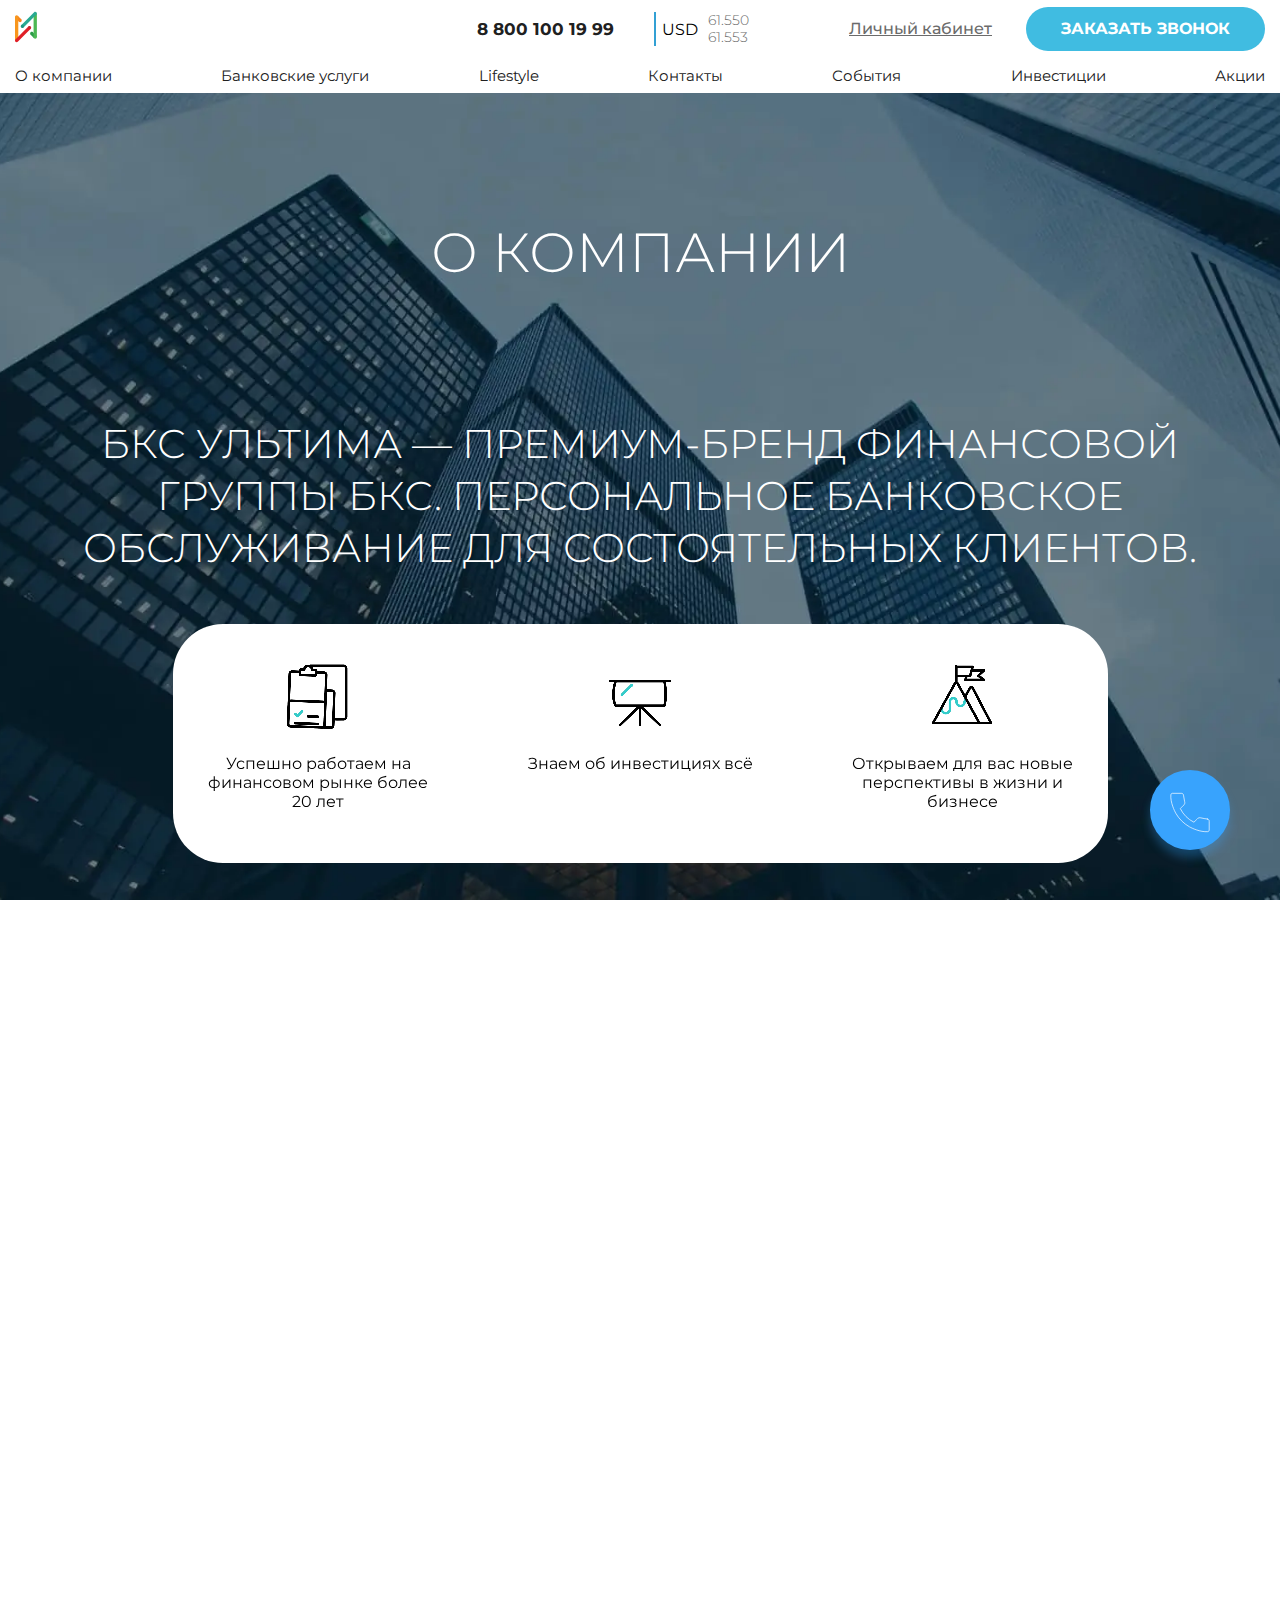
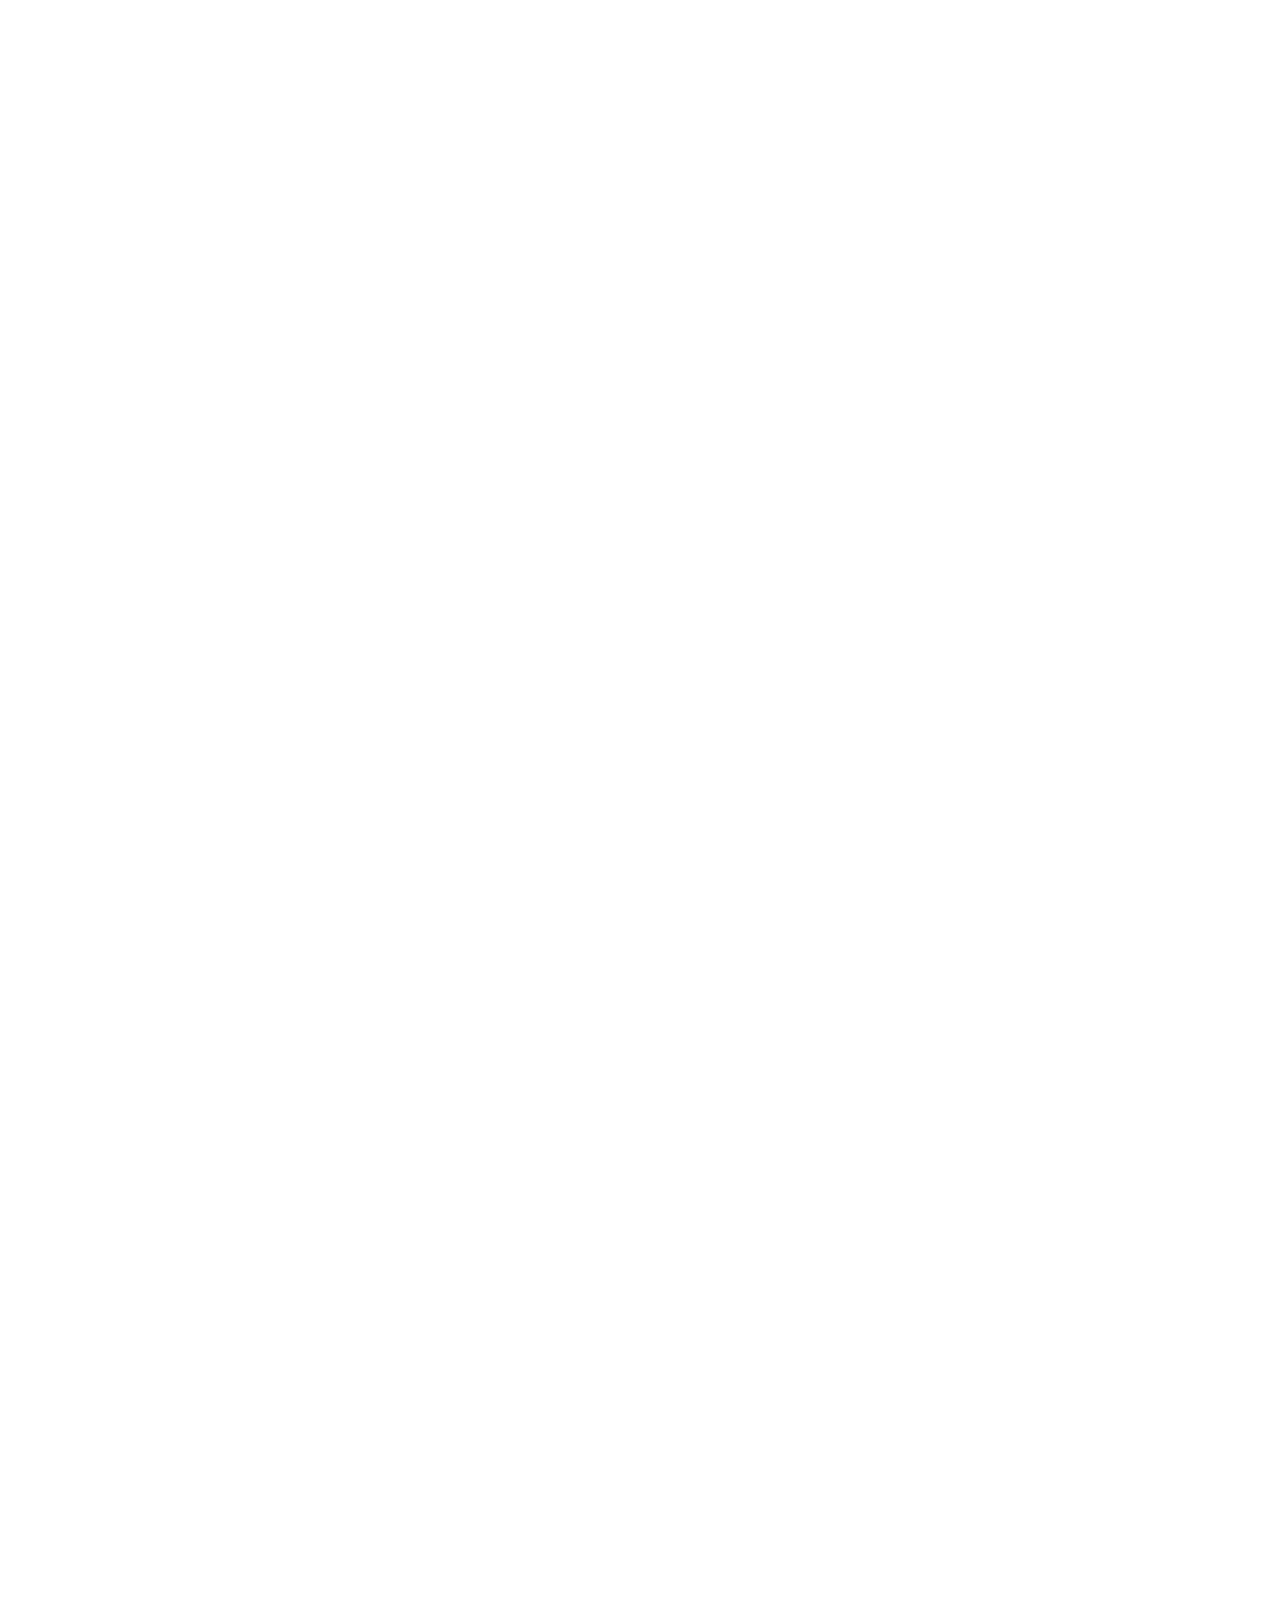
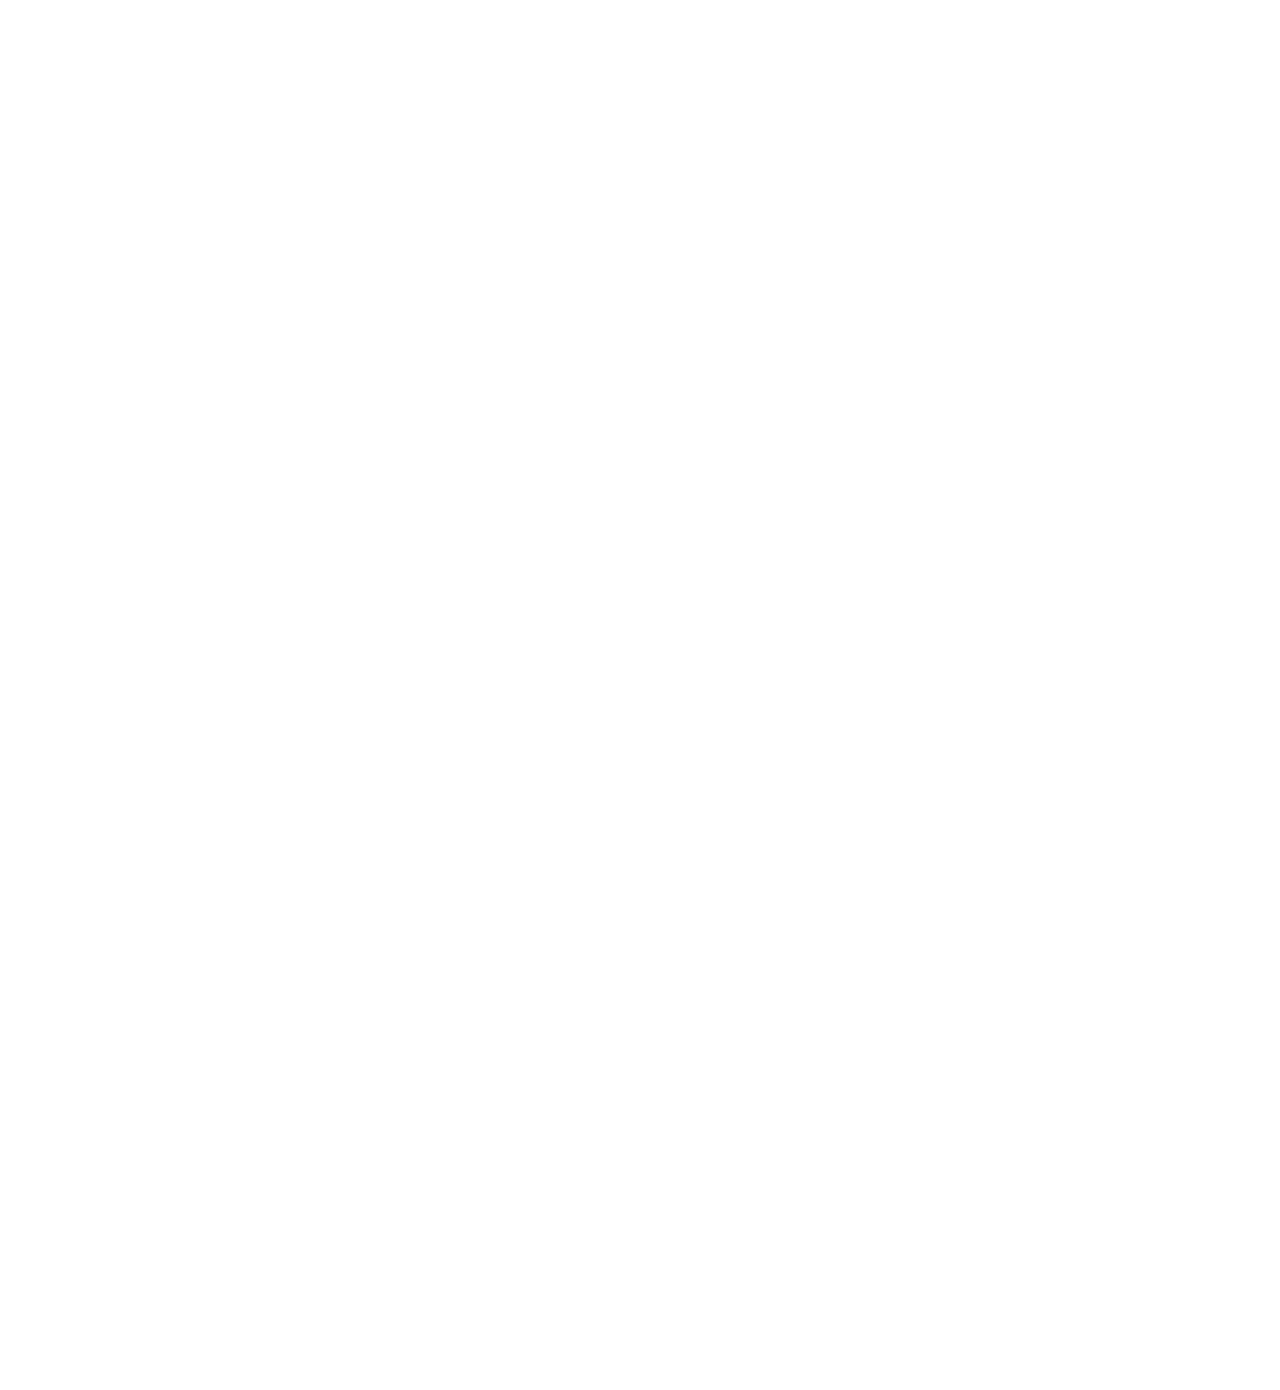
<file: about.html>
<!DOCTYPE html>
<html lang="ru">

<head>
    <meta charset="UTF-8" />
    <meta http-equiv="X-UA-Compatible" content="IE=edge" />
    <meta name="viewport" content="width=device-width, initial-scale=1.0" />
    <title>Crypto Friends</title>
    <link rel="preconnect" href="https://fonts.googleapis.com">
    <link rel="preconnect" href="https://fonts.gstatic.com" crossorigin>
    <link href="https://fonts.googleapis.com/css2?family=Montserrat:wght@300;400;500;700&display=swap" rel="stylesheet">
    <link rel="stylesheet" href="css/fullpage.css">
    <link rel="stylesheet" href="css/style.css" />
</head>

<body>
    <a href="tel:+788001001999" rel="nofollow" class="btn-call">
        <div class="btn-call__ico">
            <svg width="57" height="57" viewBox="0 0 57 57" fill="none" xmlns="http://www.w3.org/2000/svg">
                <path
                    d="M53.2317 37.7892C50.0993 37.4026 46.9889 36.8546 43.913 36.1473C43.162 35.8963 42.359 35.8434 41.5816 35.9937C40.8042 36.144 40.0788 36.4924 39.4755 37.0052C38.6915 37.804 36.4284 40.0375 34.0765 42.345C25.6501 38.2027 18.8353 31.3828 14.6995 22.9531C16.9922 20.6013 19.137 18.3529 20.0097 17.569C20.5225 16.9657 20.8709 16.2403 21.0212 15.4629C21.1715 14.6855 21.1186 13.8824 20.8676 13.1315C20.1594 10.0508 19.6114 6.9354 19.2257 3.79794C19.1844 3.39841 19.0621 3.01147 18.8664 2.66072C18.6707 2.30997 18.4056 2.00275 18.0873 1.75779C17.769 1.51282 17.4041 1.33524 17.0149 1.23588C16.6257 1.13651 16.2204 1.11744 15.8236 1.17982H3.22112C2.70092 1.22678 2.21397 1.45576 1.84599 1.82644C1.47801 2.19713 1.2526 2.68574 1.20945 3.20627C0.395912 14.5811 6.74154 26.7546 8.02841 29.0917V29.1804L8.20591 29.5207C12.8125 37.5103 19.4455 44.1432 27.4351 48.7498V48.7498L28.0859 49.1196C31.0442 50.6875 42.8036 56.6042 53.7938 55.7907C54.3196 55.7542 54.8153 55.5317 55.192 55.1631C55.5687 54.7945 55.8019 54.3039 55.8499 53.779V41.1913C55.9123 40.7945 55.8932 40.3892 55.7938 40C55.6944 39.6108 55.5169 39.2459 55.2719 38.9276C55.0269 38.6093 54.7197 38.3442 54.369 38.1485C54.0182 37.9528 53.6313 37.8305 53.2317 37.7892Z"
                    stroke="white" stroke-linecap="round" stroke-linejoin="round" />
            </svg>
        </div>
    </a>
    <header class="header">
        <div class="container header-container">
            <div class="header-top">
                <div class="header-top-left">
                    <a href="./index.html">
                        <svg width="22" height="32" viewBox="0 0 22 32" fill="none" xmlns="http://www.w3.org/2000/svg">
                            <path fill-rule="evenodd" clip-rule="evenodd"
                                d="M2.84296 4.86697L0.509277 7.21212L4.05225 10.7715L6.38593 8.42794L2.84296 4.86697Z"
                                fill="#F6851F" />
                            <path fill-rule="evenodd" clip-rule="evenodd"
                                d="M6.27304 8.31261C5.62915 7.66545 4.58644 7.66545 3.94416 8.31101C3.30188 8.95656 3.30188 10.0042 3.94576 10.6513C4.58965 11.2985 5.63236 11.2985 6.27464 10.6529C6.91852 10.0074 6.91692 8.95977 6.27304 8.31261Z"
                                fill="#F6851F" />
                            <path d="M3.30111 5.93063H0V29.672H3.30111V5.93063Z" fill="#F8961D" />
                            <path fill-rule="evenodd" clip-rule="evenodd"
                                d="M13.375 15.4634L0.689465 28.2063C0.273022 28.509 0.000732422 29.0024 0.000732422 29.5583C0.000732422 30.4793 0.743923 31.2258 1.6617 31.2258C2.06533 31.2258 2.43532 31.0816 2.72363 30.8398L2.73004 30.8462L15.7102 17.8069L13.375 15.4634Z"
                                fill="#E01F27" />
                            <path
                                d="M16.1497 16.9787C16.3422 16.0853 15.7777 15.2058 14.8887 15.0142C13.9997 14.8226 13.1231 15.3915 12.9306 16.2848C12.7381 17.1781 13.3027 18.0577 14.1916 18.2493C15.0806 18.4409 15.9573 17.872 16.1497 16.9787Z"
                                fill="#CA2127" />
                            <path fill-rule="evenodd" clip-rule="evenodd"
                                d="M1.65374 4.37039C0.745573 4.37039 0.00878906 5.11206 0.00878906 6.02673C0.00878906 6.9414 0.745573 7.68306 1.65374 7.68306C2.56191 7.68306 3.29869 6.9414 3.29869 6.02673C3.30029 5.11206 2.56351 4.37039 1.65374 4.37039Z"
                                fill="#F8961D" />
                            <path fill-rule="evenodd" clip-rule="evenodd"
                                d="M17.8301 21.2253L15.498 23.5689L19.0394 27.1282L21.3731 24.7847L17.8301 21.2253Z"
                                fill="#2C9C48" />
                            <path fill-rule="evenodd" clip-rule="evenodd"
                                d="M17.9383 21.347C17.2944 20.6999 16.2533 20.6999 15.611 21.3454C14.9688 21.991 14.9704 23.0386 15.6126 23.6842C16.2565 24.3313 17.2976 24.3313 17.9399 23.6858C18.5838 23.0402 18.5822 21.9926 17.9383 21.347Z"
                                fill="#2C9C48" />
                            <path d="M21.8825 2.32803H18.583V26.0646H21.8825V2.32803Z" fill="#4CB853" />
                            <path fill-rule="evenodd" clip-rule="evenodd"
                                d="M20.2223 0.7742C19.8187 0.7742 19.4487 0.918369 19.162 1.16025L19.1556 1.15384L6.18335 14.1899L8.51543 16.5334L21.1929 3.79373C21.6094 3.49098 21.8817 2.9976 21.8817 2.44175C21.8817 1.52067 21.1385 0.7742 20.2223 0.7742Z"
                                fill="#28A992" />
                            <path
                                d="M8.96504 15.69C9.1452 14.7941 8.56854 13.9224 7.67703 13.7431C6.78552 13.5638 5.91677 14.1447 5.73661 15.0406C5.55645 15.9365 6.13311 16.8081 7.02462 16.9875C7.91613 17.1668 8.78488 16.5859 8.96504 15.69Z"
                                fill="#1E9680" />
                            <path fill-rule="evenodd" clip-rule="evenodd"
                                d="M20.2287 24.3137C19.3205 24.3137 18.5837 25.0554 18.5837 25.9701C18.5837 26.8847 19.3205 27.6264 20.2287 27.6264C21.1369 27.6264 21.8736 26.8847 21.8736 25.9701C21.8736 25.0554 21.1369 24.3137 20.2287 24.3137Z"
                                fill="#4CB853" />
                        </svg>
                    </a>
                </div>
                <div class="header-top-right">
                    <a href="tel:+788001001999" class="header-phone">8&nbsp;800&nbsp;100 19 99</a>
                    <div class="header-currency">
                        <p class="header-currency__dollar">usd</p>
                        <div class="header-currency-group">
                            <p class="header-currency-group__value">61.550</p>
                            <p class="header-currency-group__value">61.553</p>
                        </div>
                    </div>
                    <div class="header-buttons">
                        <a href="#" class="header-account">Личный кабинет</a>
                        <a href="tel:+788001001999" class="header-btn-call btn">Заказать звонок</a>
                        <div class="burger">
                            <span></span>
                            <span></span>
                            <span></span>
                        </div>
                    </div>
                </div>
            </div>
            <div class="header-bottom">
                <ul class="header-list">
                    <li class="header-list-item">
                        <a href="./about.html" class="header-list__link">О&nbsp;компании</a>
                    </li>
                    <li class="header-list-item">
                        <a href="#" class="header-list__link">Банковские услуги</a>
                    </li>
                    <li class="header-list-item">
                        <a href="#" class="header-list__link">Lifestyle</a>
                    </li>
                    <li class="header-list-item">
                        <a href="./contacts.html" class="header-list__link">Контакты</a>
                    </li>
                    <li class="header-list-item">
                        <a href="#" class="header-list__link">События</a>
                    </li>
                    <li class="header-list-item">
                        <a href="./investments.html" class="header-list__link">Инвестиции</a>
                    </li>
                    <li class="header-list-item">
                        <a href="#" class="header-list__link">Акции</a>
                    </li>
                </ul>
            </div>
        </div>
        <div class="header--adaptive">
            <button class="header-cross"><svg width="18" height="18" viewBox="0 0 32 32" fill="none"
                    xmlns="http://www.w3.org/2000/svg">
                    <path d="M30 30L2 2M2 30L30 2L2 30Z" stroke="black" stroke-width="2" stroke-linecap="round"
                        stroke-linejoin="round" />
                </svg>
            </button>
            <div class="header-adaptive-wrap">
                <ul class="header-list header-list--adaptive">
                    <li class="header-list-item">
                        <a href="./about.html" class="header-list__link">О&nbsp;компании</a>
                    </li>
                    <li class="header-list-item">
                        <a href="#" class="header-list__link">Банковские услуги</a>
                    </li>
                    <li class="header-list-item">
                        <a href="#" class="header-list__link">Lifestyle</a>
                    </li>
                    <li class="header-list-item">
                        <a href="./contacts.html" class="header-list__link">Контакты</a>
                    </li>
                    <li class="header-list-item">
                        <a href="#" class="header-list__link">События</a>
                    </li>
                    <li class="header-list-item">
                        <a href="./investments.html" class="header-list__link">Инвестиции</a>
                    </li>
                    <li class="header-list-item">
                        <a href="#" class="header-list__link">Акции</a>
                    </li>
                </ul>
                <div class="header-top-right header-top-right--adaptive">
                    <a href="tel:+788001001999" class="header-phone header-phone--adaptive">8&nbsp;800&nbsp;100 19
                        99</a>
                    <div class="header-currency header-currency--adaptive">
                        <p class="header-currency__dollar">usd</p>
                        <div class="header-currency-group">
                            <p class="header-currency-group__value">61.550</p>
                            <p class="header-currency-group__value">61.553</p>
                        </div>
                    </div>
                    <div class="header-buttons">
                        <a href="#" class="header-account header-account--adaptive">Личный кабинет</a>
                    </div>
                </div>
            </div>
        </div>
    </header>
    <div class="site" id="fullpage">
        <section class="hero about-company section fp-tableCell">
            <div class="container hero-container">
                <div class="hero-wrapper">
                    <h1 class="hero__title">
                        О компании
                    </h1>
                    <p class="hero__text">
                        БКС Ультима — премиум-бренд Финансовой группы БКС.
                        Персональное банковское обслуживание для состоятельных клиентов.
                    </p>
                    <ul class="hero-benefits-list">
                        <li class="hero-benefits-list-item">
                            <video autoplay muted loop src="img/hero6.webm" alt="GIF"></video>
                            <p class="hero-benefits-item__text">Успешно работаем на
                                финансовом рынке более 20 лет</p>
                        </li>
                        <li class="hero-benefits-list-item">
                            <video autoplay muted loop src="img/hero7.webm" alt="GIF"></video>
                            <p class="hero-benefits-item__text">Знаем об инвестициях
                                всё</p>
                        </li>
                        <li class="hero-benefits-list-item">
                            <video autoplay muted loop src="img/hero8.webm" alt="GIF"></video>
                            <p class="hero-benefits-item__text">
                                Открываем для вас новые
                                перспективы в жизни и бизнесе
                            </p>
                        </li>
                    </ul>
                </div>
            </div>
        </section>
        <section class="history section fp-tableCell">
            <div class="container hero-container">
                <div class="hero-wrapper">
                    <h1 class="hero__title">
                        История компании
                    </h1>
                    <p class="history__text">
                        Компания ООО «Компания БКС» получает лицензию на осуществление деятельности на рынке
                        ценных бумаг в качестве финансового брокера и инвестиционного консультанта.
                    </p>
                    <ul class="history-list">
                        <li class="history-list-item">
                            <svg width="247" height="236" viewBox="0 0 247 236" fill="none"
                                xmlns="http://www.w3.org/2000/svg">
                                <path d="M123.5 0L230.454 59V177L123.5 236L16.5459 177V59L123.5 0Z" fill="#309BD2" />
                                <path
                                    d="M96.24 128V126.152C96.6693 126.133 97.024 126.077 97.304 125.984C97.6027 125.891 97.8267 125.676 97.976 125.34C98.144 125.004 98.228 124.463 98.228 123.716V112.488L95.176 114.308L94.168 112.628L100.58 107.952H102.26V123.408C102.26 123.912 102.251 124.397 102.232 124.864C102.232 125.331 102.213 125.685 102.176 125.928C102.475 125.891 102.848 125.872 103.296 125.872C103.763 125.853 104.089 125.844 104.276 125.844V128H96.24ZM112.515 128.448C111.283 128.448 110.294 128.271 109.547 127.916C108.8 127.561 108.25 127.104 107.895 126.544C107.559 125.984 107.391 125.396 107.391 124.78C107.391 124.276 107.55 123.809 107.867 123.38C108.203 122.932 108.66 122.708 109.239 122.708C109.948 122.708 110.424 122.913 110.667 123.324C110.91 123.716 111.031 124.099 111.031 124.472C111.031 124.621 110.994 124.827 110.919 125.088C110.863 125.331 110.77 125.527 110.639 125.676C110.788 125.9 111.022 126.096 111.339 126.264C111.675 126.413 112.076 126.479 112.543 126.46C113.084 126.423 113.56 126.273 113.971 126.012C114.382 125.732 114.727 125.359 115.007 124.892C115.306 124.425 115.539 123.893 115.707 123.296C115.894 122.699 116.015 122.064 116.071 121.392C116.146 120.701 116.164 120.001 116.127 119.292C115.828 119.647 115.343 119.992 114.671 120.328C113.999 120.664 113.308 120.851 112.599 120.888C111.572 120.907 110.676 120.767 109.911 120.468C109.164 120.151 108.539 119.693 108.035 119.096C107.55 118.499 107.186 117.799 106.943 116.996C106.7 116.193 106.579 115.316 106.579 114.364C106.579 113.113 106.859 112.012 107.419 111.06C107.998 110.089 108.791 109.333 109.799 108.792C110.826 108.232 112.002 107.952 113.327 107.952C114.578 107.952 115.632 108.185 116.491 108.652C117.368 109.119 118.078 109.781 118.619 110.64C119.16 111.48 119.552 112.479 119.795 113.636C120.056 114.793 120.187 116.053 120.187 117.416C120.187 118.256 120.122 119.171 119.991 120.16C119.879 121.149 119.664 122.129 119.347 123.1C119.048 124.071 118.61 124.967 118.031 125.788C117.471 126.591 116.734 127.235 115.819 127.72C114.923 128.205 113.822 128.448 112.515 128.448ZM113.383 118.648C113.775 118.648 114.148 118.564 114.503 118.396C114.858 118.228 115.175 118.004 115.455 117.724C115.735 117.444 115.959 117.136 116.127 116.8C116.127 115.904 116.08 115.045 115.987 114.224C115.894 113.403 115.735 112.665 115.511 112.012C115.306 111.359 115.016 110.845 114.643 110.472C114.288 110.099 113.84 109.912 113.299 109.912C112.739 109.912 112.272 110.099 111.899 110.472C111.526 110.827 111.246 111.293 111.059 111.872C110.891 112.451 110.807 113.067 110.807 113.72C110.807 114.131 110.835 114.616 110.891 115.176C110.947 115.736 111.059 116.287 111.227 116.828C111.395 117.351 111.647 117.789 111.983 118.144C112.338 118.48 112.804 118.648 113.383 118.648ZM128.648 128.448C127.416 128.448 126.426 128.271 125.68 127.916C124.933 127.561 124.382 127.104 124.028 126.544C123.692 125.984 123.524 125.396 123.524 124.78C123.524 124.276 123.682 123.809 124 123.38C124.336 122.932 124.793 122.708 125.372 122.708C126.081 122.708 126.557 122.913 126.8 123.324C127.042 123.716 127.164 124.099 127.164 124.472C127.164 124.621 127.126 124.827 127.052 125.088C126.996 125.331 126.902 125.527 126.772 125.676C126.921 125.9 127.154 126.096 127.472 126.264C127.808 126.413 128.209 126.479 128.676 126.46C129.217 126.423 129.693 126.273 130.104 126.012C130.514 125.732 130.86 125.359 131.14 124.892C131.438 124.425 131.672 123.893 131.84 123.296C132.026 122.699 132.148 122.064 132.204 121.392C132.278 120.701 132.297 120.001 132.26 119.292C131.961 119.647 131.476 119.992 130.804 120.328C130.132 120.664 129.441 120.851 128.732 120.888C127.705 120.907 126.809 120.767 126.044 120.468C125.297 120.151 124.672 119.693 124.168 119.096C123.682 118.499 123.318 117.799 123.076 116.996C122.833 116.193 122.712 115.316 122.712 114.364C122.712 113.113 122.992 112.012 123.552 111.06C124.13 110.089 124.924 109.333 125.932 108.792C126.958 108.232 128.134 107.952 129.46 107.952C130.71 107.952 131.765 108.185 132.624 108.652C133.501 109.119 134.21 109.781 134.752 110.64C135.293 111.48 135.685 112.479 135.928 113.636C136.189 114.793 136.32 116.053 136.32 117.416C136.32 118.256 136.254 119.171 136.124 120.16C136.012 121.149 135.797 122.129 135.48 123.1C135.181 124.071 134.742 124.967 134.164 125.788C133.604 126.591 132.866 127.235 131.952 127.72C131.056 128.205 129.954 128.448 128.648 128.448ZM129.516 118.648C129.908 118.648 130.281 118.564 130.636 118.396C130.99 118.228 131.308 118.004 131.588 117.724C131.868 117.444 132.092 117.136 132.26 116.8C132.26 115.904 132.213 115.045 132.12 114.224C132.026 113.403 131.868 112.665 131.644 112.012C131.438 111.359 131.149 110.845 130.776 110.472C130.421 110.099 129.973 109.912 129.432 109.912C128.872 109.912 128.405 110.099 128.032 110.472C127.658 110.827 127.378 111.293 127.192 111.872C127.024 112.451 126.94 113.067 126.94 113.72C126.94 114.131 126.968 114.616 127.024 115.176C127.08 115.736 127.192 116.287 127.36 116.828C127.528 117.351 127.78 117.789 128.116 118.144C128.47 118.48 128.937 118.648 129.516 118.648ZM144.641 128.448C143.427 128.448 142.391 128.252 141.533 127.86C140.674 127.468 140.011 126.983 139.545 126.404C139.097 125.807 138.873 125.209 138.873 124.612C138.873 124.071 139.041 123.585 139.377 123.156C139.713 122.727 140.17 122.503 140.749 122.484C141.215 122.465 141.579 122.559 141.841 122.764C142.102 122.951 142.289 123.184 142.401 123.464C142.513 123.744 142.569 124.015 142.569 124.276C142.569 124.425 142.541 124.612 142.485 124.836C142.447 125.041 142.373 125.237 142.261 125.424C142.354 125.629 142.522 125.816 142.765 125.984C143.007 126.133 143.278 126.255 143.577 126.348C143.894 126.423 144.183 126.46 144.445 126.46C145.191 126.46 145.789 126.264 146.237 125.872C146.703 125.48 147.039 124.976 147.245 124.36C147.45 123.744 147.553 123.119 147.553 122.484C147.553 122.055 147.525 121.569 147.469 121.028C147.413 120.487 147.273 119.955 147.049 119.432C146.843 118.909 146.507 118.48 146.041 118.144C145.593 117.808 144.977 117.64 144.193 117.64C143.931 117.64 143.623 117.677 143.269 117.752C142.914 117.808 142.522 117.911 142.093 118.06C141.682 118.209 141.262 118.415 140.833 118.676L139.629 117.752L139.517 108.4H146.769C147.422 108.4 147.935 108.297 148.309 108.092C148.701 107.868 148.897 107.364 148.897 106.58H150.661L150.465 111.116L141.673 111.284V116.268C142.102 116.081 142.634 115.923 143.269 115.792C143.903 115.661 144.501 115.596 145.061 115.596C146.218 115.596 147.226 115.764 148.085 116.1C148.943 116.436 149.653 116.903 150.213 117.5C150.773 118.079 151.183 118.751 151.445 119.516C151.725 120.263 151.865 121.056 151.865 121.896C151.865 123.333 151.51 124.547 150.801 125.536C150.11 126.507 149.214 127.235 148.113 127.72C147.011 128.205 145.854 128.448 144.641 128.448Z"
                                    fill="white" />
                            </svg>
                        </li>
                        <li class="history-list-item">
                            <svg width="215" height="236" viewBox="0 0 215 236" fill="none"
                                xmlns="http://www.w3.org/2000/svg">
                                <path d="M107.5 0L214.454 59V177L107.5 236L0.54586 177V59L107.5 0Z" fill="#309BD2" />
                                <path
                                    d="M80.24 128V126.152C80.6693 126.133 81.024 126.077 81.304 125.984C81.6027 125.891 81.8267 125.676 81.976 125.34C82.144 125.004 82.228 124.463 82.228 123.716V112.488L79.176 114.308L78.168 112.628L84.58 107.952H86.26V123.408C86.26 123.912 86.2507 124.397 86.232 124.864C86.232 125.331 86.2133 125.685 86.176 125.928C86.4747 125.891 86.848 125.872 87.296 125.872C87.7627 125.853 88.0893 125.844 88.276 125.844V128H80.24ZM96.515 128.448C95.283 128.448 94.2937 128.271 93.547 127.916C92.8003 127.561 92.2497 127.104 91.895 126.544C91.559 125.984 91.391 125.396 91.391 124.78C91.391 124.276 91.5497 123.809 91.867 123.38C92.203 122.932 92.6603 122.708 93.239 122.708C93.9483 122.708 94.4243 122.913 94.667 123.324C94.9097 123.716 95.031 124.099 95.031 124.472C95.031 124.621 94.9937 124.827 94.919 125.088C94.863 125.331 94.7697 125.527 94.639 125.676C94.7883 125.9 95.0217 126.096 95.339 126.264C95.675 126.413 96.0763 126.479 96.543 126.46C97.0843 126.423 97.5603 126.273 97.971 126.012C98.3817 125.732 98.727 125.359 99.007 124.892C99.3057 124.425 99.539 123.893 99.707 123.296C99.8937 122.699 100.015 122.064 100.071 121.392C100.146 120.701 100.164 120.001 100.127 119.292C99.8283 119.647 99.343 119.992 98.671 120.328C97.999 120.664 97.3083 120.851 96.599 120.888C95.5723 120.907 94.6763 120.767 93.911 120.468C93.1643 120.151 92.539 119.693 92.035 119.096C91.5497 118.499 91.1857 117.799 90.943 116.996C90.7003 116.193 90.579 115.316 90.579 114.364C90.579 113.113 90.859 112.012 91.419 111.06C91.9977 110.089 92.791 109.333 93.799 108.792C94.8257 108.232 96.0017 107.952 97.327 107.952C98.5777 107.952 99.6323 108.185 100.491 108.652C101.368 109.119 102.078 109.781 102.619 110.64C103.16 111.48 103.552 112.479 103.795 113.636C104.056 114.793 104.187 116.053 104.187 117.416C104.187 118.256 104.122 119.171 103.991 120.16C103.879 121.149 103.664 122.129 103.347 123.1C103.048 124.071 102.61 124.967 102.031 125.788C101.471 126.591 100.734 127.235 99.819 127.72C98.923 128.205 97.8217 128.448 96.515 128.448ZM97.383 118.648C97.775 118.648 98.1483 118.564 98.503 118.396C98.8577 118.228 99.175 118.004 99.455 117.724C99.735 117.444 99.959 117.136 100.127 116.8C100.127 115.904 100.08 115.045 99.987 114.224C99.8937 113.403 99.735 112.665 99.511 112.012C99.3057 111.359 99.0163 110.845 98.643 110.472C98.2883 110.099 97.8403 109.912 97.299 109.912C96.739 109.912 96.2723 110.099 95.899 110.472C95.5257 110.827 95.2457 111.293 95.059 111.872C94.891 112.451 94.807 113.067 94.807 113.72C94.807 114.131 94.835 114.616 94.891 115.176C94.947 115.736 95.059 116.287 95.227 116.828C95.395 117.351 95.647 117.789 95.983 118.144C96.3377 118.48 96.8043 118.648 97.383 118.648ZM112.648 128.448C111.416 128.448 110.426 128.271 109.68 127.916C108.933 127.561 108.382 127.104 108.028 126.544C107.692 125.984 107.524 125.396 107.524 124.78C107.524 124.276 107.682 123.809 108 123.38C108.336 122.932 108.793 122.708 109.372 122.708C110.081 122.708 110.557 122.913 110.8 123.324C111.042 123.716 111.164 124.099 111.164 124.472C111.164 124.621 111.126 124.827 111.052 125.088C110.996 125.331 110.902 125.527 110.772 125.676C110.921 125.9 111.154 126.096 111.472 126.264C111.808 126.413 112.209 126.479 112.676 126.46C113.217 126.423 113.693 126.273 114.104 126.012C114.514 125.732 114.86 125.359 115.14 124.892C115.438 124.425 115.672 123.893 115.84 123.296C116.026 122.699 116.148 122.064 116.204 121.392C116.278 120.701 116.297 120.001 116.26 119.292C115.961 119.647 115.476 119.992 114.804 120.328C114.132 120.664 113.441 120.851 112.732 120.888C111.705 120.907 110.809 120.767 110.044 120.468C109.297 120.151 108.672 119.693 108.168 119.096C107.682 118.499 107.318 117.799 107.076 116.996C106.833 116.193 106.712 115.316 106.712 114.364C106.712 113.113 106.992 112.012 107.552 111.06C108.13 110.089 108.924 109.333 109.932 108.792C110.958 108.232 112.134 107.952 113.46 107.952C114.71 107.952 115.765 108.185 116.624 108.652C117.501 109.119 118.21 109.781 118.752 110.64C119.293 111.48 119.685 112.479 119.928 113.636C120.189 114.793 120.32 116.053 120.32 117.416C120.32 118.256 120.254 119.171 120.124 120.16C120.012 121.149 119.797 122.129 119.48 123.1C119.181 124.071 118.742 124.967 118.164 125.788C117.604 126.591 116.866 127.235 115.952 127.72C115.056 128.205 113.954 128.448 112.648 128.448ZM113.516 118.648C113.908 118.648 114.281 118.564 114.636 118.396C114.99 118.228 115.308 118.004 115.588 117.724C115.868 117.444 116.092 117.136 116.26 116.8C116.26 115.904 116.213 115.045 116.12 114.224C116.026 113.403 115.868 112.665 115.644 112.012C115.438 111.359 115.149 110.845 114.776 110.472C114.421 110.099 113.973 109.912 113.432 109.912C112.872 109.912 112.405 110.099 112.032 110.472C111.658 110.827 111.378 111.293 111.192 111.872C111.024 112.451 110.94 113.067 110.94 113.72C110.94 114.131 110.968 114.616 111.024 115.176C111.08 115.736 111.192 116.287 111.36 116.828C111.528 117.351 111.78 117.789 112.116 118.144C112.47 118.48 112.937 118.648 113.516 118.648ZM129.565 128.448C128.893 128.448 128.183 128.364 127.437 128.196C126.709 128.028 126.018 127.757 125.365 127.384C124.73 127.011 124.207 126.516 123.797 125.9C123.405 125.265 123.209 124.491 123.209 123.576C123.209 122.867 123.386 122.185 123.741 121.532C124.114 120.879 124.581 120.281 125.141 119.74C125.701 119.18 126.289 118.723 126.905 118.368C125.673 117.603 124.795 116.753 124.273 115.82C123.769 114.887 123.517 114.047 123.517 113.3C123.517 112.385 123.703 111.592 124.077 110.92C124.469 110.248 124.982 109.697 125.617 109.268C126.251 108.82 126.933 108.493 127.661 108.288C128.407 108.064 129.145 107.952 129.873 107.952C130.843 107.952 131.767 108.139 132.645 108.512C133.522 108.867 134.241 109.399 134.801 110.108C135.361 110.817 135.641 111.685 135.641 112.712C135.641 113.347 135.473 113.953 135.137 114.532C134.801 115.111 134.371 115.633 133.849 116.1C133.345 116.567 132.831 116.968 132.309 117.304C133.261 117.883 134.045 118.489 134.661 119.124C135.277 119.759 135.734 120.421 136.033 121.112C136.331 121.784 136.481 122.475 136.481 123.184C136.481 124.397 136.154 125.396 135.501 126.18C134.866 126.945 134.017 127.515 132.953 127.888C131.907 128.261 130.778 128.448 129.565 128.448ZM129.593 126.488C130.489 126.507 131.189 126.255 131.693 125.732C132.215 125.191 132.477 124.537 132.477 123.772C132.477 123.063 132.215 122.335 131.693 121.588C131.17 120.823 130.218 120.095 128.837 119.404C128.09 119.983 127.539 120.645 127.185 121.392C126.849 122.12 126.662 122.755 126.625 123.296C126.587 124.173 126.849 124.92 127.409 125.536C127.969 126.152 128.697 126.469 129.593 126.488ZM130.489 116.156C131.086 115.708 131.581 115.176 131.973 114.56C132.383 113.925 132.598 113.347 132.617 112.824C132.654 111.891 132.421 111.172 131.917 110.668C131.413 110.164 130.806 109.912 130.097 109.912C129.555 109.912 129.079 110.033 128.669 110.276C128.277 110.5 127.969 110.808 127.745 111.2C127.539 111.592 127.437 112.031 127.437 112.516C127.437 113.244 127.735 113.953 128.333 114.644C128.949 115.316 129.667 115.82 130.489 116.156Z"
                                    fill="white" />
                            </svg>
                        </li>
                        <li class="history-list-item">
                            <svg width="215" height="236" viewBox="0 0 215 236" fill="none"
                                xmlns="http://www.w3.org/2000/svg">
                                <path d="M107.5 0L214.454 59V177L107.5 236L0.54586 177V59L107.5 0Z" fill="#309BD2" />
                                <path
                                    d="M79.092 128C79.092 127.029 79.2133 126.161 79.456 125.396C79.7173 124.631 80.0533 123.94 80.464 123.324C80.8933 122.708 81.36 122.139 81.864 121.616C82.3867 121.093 82.9187 120.58 83.46 120.076C84.8227 118.807 85.784 117.659 86.344 116.632C86.9227 115.605 87.212 114.588 87.212 113.58C87.212 112.983 87.1373 112.404 86.988 111.844C86.8387 111.284 86.568 110.827 86.176 110.472C85.784 110.099 85.2333 109.921 84.524 109.94C84.02 109.94 83.5627 110.061 83.152 110.304C82.76 110.528 82.4613 110.799 82.256 111.116C82.4613 111.321 82.6013 111.564 82.676 111.844C82.7693 112.124 82.816 112.367 82.816 112.572C82.816 112.777 82.7507 113.029 82.62 113.328C82.4893 113.608 82.284 113.851 82.004 114.056C81.7427 114.261 81.3787 114.364 80.912 114.364C80.3333 114.327 79.8853 114.112 79.568 113.72C79.2693 113.328 79.12 112.861 79.12 112.32C79.12 111.891 79.2507 111.433 79.512 110.948C79.7733 110.444 80.1653 109.968 80.688 109.52C81.2107 109.053 81.8453 108.68 82.592 108.4C83.3573 108.101 84.2347 107.952 85.224 107.952C85.9707 107.952 86.708 108.045 87.436 108.232C88.1827 108.419 88.864 108.717 89.48 109.128C90.096 109.539 90.5813 110.08 90.936 110.752C91.3093 111.424 91.496 112.255 91.496 113.244C91.496 113.711 91.412 114.205 91.244 114.728C91.076 115.232 90.768 115.792 90.32 116.408C89.872 117.005 89.2467 117.696 88.444 118.48C87.6413 119.264 86.6053 120.179 85.336 121.224C84.3093 122.064 83.5533 122.829 83.068 123.52C82.5827 124.211 82.2933 124.743 82.2 125.116L87.688 125.256C88.1173 125.275 88.4813 125.247 88.78 125.172C89.0973 125.079 89.34 124.901 89.508 124.64C89.6947 124.36 89.788 123.959 89.788 123.436H91.58L91.356 128H79.092ZM101.834 128.448C100.415 128.448 99.211 128.149 98.2217 127.552C97.2324 126.936 96.439 126.133 95.8417 125.144C95.2444 124.136 94.8057 123.035 94.5257 121.84C94.2644 120.645 94.1337 119.46 94.1337 118.284C94.1337 117.108 94.2924 115.913 94.6097 114.7C94.9457 113.487 95.4404 112.376 96.0937 111.368C96.747 110.341 97.559 109.52 98.5297 108.904C99.5004 108.269 100.639 107.952 101.946 107.952C103.308 107.952 104.466 108.26 105.418 108.876C106.388 109.492 107.172 110.304 107.77 111.312C108.367 112.301 108.806 113.393 109.086 114.588C109.366 115.783 109.506 116.968 109.506 118.144C109.506 119.301 109.347 120.487 109.03 121.7C108.731 122.913 108.264 124.033 107.63 125.06C106.995 126.068 106.192 126.889 105.222 127.524C104.27 128.14 103.14 128.448 101.834 128.448ZM102.002 126.46C102.655 126.46 103.196 126.255 103.626 125.844C104.055 125.433 104.382 124.873 104.606 124.164C104.848 123.436 105.016 122.605 105.11 121.672C105.203 120.739 105.25 119.759 105.25 118.732C105.25 117.593 105.203 116.501 105.11 115.456C105.035 114.392 104.876 113.449 104.634 112.628C104.41 111.788 104.074 111.125 103.626 110.64C103.196 110.155 102.618 109.912 101.89 109.912C101.218 109.912 100.658 110.117 100.21 110.528C99.7617 110.939 99.3977 111.508 99.1177 112.236C98.8564 112.964 98.6697 113.795 98.5577 114.728C98.4457 115.661 98.3897 116.651 98.3897 117.696C98.3897 118.48 98.4084 119.283 98.4457 120.104C98.5017 120.925 98.595 121.719 98.7257 122.484C98.875 123.231 99.0804 123.903 99.3417 124.5C99.603 125.097 99.9484 125.573 100.378 125.928C100.826 126.283 101.367 126.46 102.002 126.46ZM119.634 128.448C118.216 128.448 117.012 128.149 116.022 127.552C115.033 126.936 114.24 126.133 113.642 125.144C113.045 124.136 112.606 123.035 112.326 121.84C112.065 120.645 111.934 119.46 111.934 118.284C111.934 117.108 112.093 115.913 112.41 114.7C112.746 113.487 113.241 112.376 113.894 111.368C114.548 110.341 115.36 109.52 116.33 108.904C117.301 108.269 118.44 107.952 119.746 107.952C121.109 107.952 122.266 108.26 123.218 108.876C124.189 109.492 124.973 110.304 125.57 111.312C126.168 112.301 126.606 113.393 126.886 114.588C127.166 115.783 127.306 116.968 127.306 118.144C127.306 119.301 127.148 120.487 126.83 121.7C126.532 122.913 126.065 124.033 125.43 125.06C124.796 126.068 123.993 126.889 123.022 127.524C122.07 128.14 120.941 128.448 119.634 128.448ZM119.802 126.46C120.456 126.46 120.997 126.255 121.426 125.844C121.856 125.433 122.182 124.873 122.406 124.164C122.649 123.436 122.817 122.605 122.91 121.672C123.004 120.739 123.05 119.759 123.05 118.732C123.05 117.593 123.004 116.501 122.91 115.456C122.836 114.392 122.677 113.449 122.434 112.628C122.21 111.788 121.874 111.125 121.426 110.64C120.997 110.155 120.418 109.912 119.69 109.912C119.018 109.912 118.458 110.117 118.01 110.528C117.562 110.939 117.198 111.508 116.918 112.236C116.657 112.964 116.47 113.795 116.358 114.728C116.246 115.661 116.19 116.651 116.19 117.696C116.19 118.48 116.209 119.283 116.246 120.104C116.302 120.925 116.396 121.719 116.526 122.484C116.676 123.231 116.881 123.903 117.142 124.5C117.404 125.097 117.749 125.573 118.178 125.928C118.626 126.283 119.168 126.46 119.802 126.46ZM137.435 128.448C136.017 128.448 134.813 128.149 133.823 127.552C132.834 126.936 132.041 126.133 131.443 125.144C130.846 124.136 130.407 123.035 130.127 121.84C129.866 120.645 129.735 119.46 129.735 118.284C129.735 117.108 129.894 115.913 130.211 114.7C130.547 113.487 131.042 112.376 131.695 111.368C132.349 110.341 133.161 109.52 134.131 108.904C135.102 108.269 136.241 107.952 137.547 107.952C138.91 107.952 140.067 108.26 141.019 108.876C141.99 109.492 142.774 110.304 143.371 111.312C143.969 112.301 144.407 113.393 144.687 114.588C144.967 115.783 145.107 116.968 145.107 118.144C145.107 119.301 144.949 120.487 144.631 121.7C144.333 122.913 143.866 124.033 143.231 125.06C142.597 126.068 141.794 126.889 140.823 127.524C139.871 128.14 138.742 128.448 137.435 128.448ZM137.603 126.46C138.257 126.46 138.798 126.255 139.227 125.844C139.657 125.433 139.983 124.873 140.207 124.164C140.45 123.436 140.618 122.605 140.711 121.672C140.805 120.739 140.851 119.759 140.851 118.732C140.851 117.593 140.805 116.501 140.711 115.456C140.637 114.392 140.478 113.449 140.235 112.628C140.011 111.788 139.675 111.125 139.227 110.64C138.798 110.155 138.219 109.912 137.491 109.912C136.819 109.912 136.259 110.117 135.811 110.528C135.363 110.939 134.999 111.508 134.719 112.236C134.458 112.964 134.271 113.795 134.159 114.728C134.047 115.661 133.991 116.651 133.991 117.696C133.991 118.48 134.01 119.283 134.047 120.104C134.103 120.925 134.197 121.719 134.327 122.484C134.477 123.231 134.682 123.903 134.943 124.5C135.205 125.097 135.55 125.573 135.979 125.928C136.427 126.283 136.969 126.46 137.603 126.46Z"
                                    fill="white" />
                            </svg>
                        </li>
                    </ul>
                </div>
            </div>
        </section>
        <section class="raiting section fp-tableCell">
            <div class="container hero-container">
                <div class="hero-wrapper">
                    <h1 class="hero__title">
                        Рейтинги ФГ БКС
                    </h1>
                    <ul class="raiting-list">
                        <li class="raiting-item">
                            <h3 class="raiting-item__title">2017</h3>
                            <p class="raiting-item__text">В 2017 году S&P Global Ratings пересмотрело
                                краткосрочный
                                рейтинг ФГ БКС в связи с изменением критериев оценки. В результате пересмотра
                                краткосрочный рейтинг был повышен с уровня «С» до «B».
                                В 2017 году рейтинговое агентство RAEX (Эксперт РА) присвоило рейтинг
                                кредитоспособности
                                Компании БКС на уровне ruBBB+. Прогноз по рейтингу — стабильный.</p>
                        </li>
                        <li class="raiting-item">
                            <h3 class="raiting-item__title">2016</h3>
                            <p class="raiting-item__text">В 2016 году международное рейтинговое агентство S&P
                                Global
                                Ratings присвоило финансовой группе БКС долгосрочный и краткосрочный кредитные
                                рейтинги
                                на уровне «B-/C» со стабильным прогнозом.</p>
                        </li>
                    </ul>
                </div>
            </div>
        </section>
        <section class="events partners section fp-tableCell">
            <div class="container events-container">
                <div class="events-wrap">
                    <h2 class="events__title">Наши партнеры</h2>
                    <p class="events__text partners__text">
                        Совместно с компаниями-партнерами БКС Ультима окажет поддержку в решении самых разных
                        вопросов и
                        откроет перед вами новые возможности нефинансовых сервисов. Вы получите доступ к
                        привилегиям и
                        особым условиям обслуживания при совершении покупок, в сфере культурной жизни, отдыха и
                        развлечений.
                        Мы сотрудничаем с теми, чья работа превосходна, а репутация безупречна.
                    </p>
                    <a href="" class="events_link btn">Читать</a>
                </div>
            </div>
        </section>
        <footer data-anchor="fivePage" class="footer section fp-tableCell">
            <div class="container footer-container">
                <div class="footer-wrap-top">
                    <ul class="footer-list footer-list-left">
                        <li class="footer-list-item">
                            <a href="#" class="footer-list-item__link">О&nbsp;компании</a>
                            <a href="#" class="footer-list-item__link blue">Карта сайта</a>
                        </li>
                        <li class="footer-list-item">
                            <a href="#" class="footer-list-item__link">Личный финансист</a>
                            <a href="#" class="footer-list-item__link blue">Обратная связь </a>
                        </li>
                        <li class="footer-list-item">
                            <a href="#" class="footer-list-item__link">Банковские услуги</a>
                            <a href="#" class="footer-list-item__link blue">Политика
                                конфиденциальности</a>
                        </li>
                        <li class="footer-list-item">
                            <a href="#" class="footer-list-item__link">Инвестиции</a>
                        </li>
                    </ul>
                    <ul class="footer-list footer-list-right">
                        <li class="footer-list-item">
                            <a href="#" class="footer-list-item__link blue">Для звонков из-за рубежа</a>
                            <a href="tel:+74957800099"
                                class="footer-list-item__link footer-list-item__link--tel">+7&nbsp;495
                                780 00 99</a>
                        </li>
                        <li class="footer-list-item">
                            <a href="#" class="footer-list-item__link blue">Круглосуточная поддержка</a>
                            <a href="tel:+788001001999" class="footer-list-item__link">8
                                800&nbsp;100 19 99
                            </a>
                        </li>
                    </ul>
                </div>
                <p class="footer_text">
                    ООО &laquo;Компания БКС&raquo;, лицензия &#8470;&nbsp;154-04434-100000 от&nbsp;10.01.2001&nbsp;на
                    осуществление брокерской деятельности. Выдана ФСФР. Без ограничения
                    срока действия. <br>
                    Банковские услуги оказывает Акционерное общество &laquo;БКС
                    Банк&raquo;. Универсальная лицензия Банка России &#8470;&nbsp;101 от&nbsp;29.11.2018&nbsp;г. <br>
                    В
                    соответствии с&nbsp;требованиями Базового стандарта защиты прав и&nbsp;интересов
                    физических лиц и&nbsp;юридических лиц-получателей финансовых услуг,
                    оказываемых членами СРО в&nbsp;сфере финансового рынка, объединяющих
                    Брокеров клиент может ознакомиться с&nbsp;информацией о&nbsp;ООО &laquo;Компания БКС&raquo;. <br>

                    Copyright &copy;&nbsp;1995&ndash;2022. ООО &laquo;Компания Брокеркредитсервис&raquo;. Все права
                    защищены. Любое использование материалов сайта без разрешения
                    запрещено.
                </p>
            </div>
        </footer>
    </div>

    <script src="js/fullpage.js"></script>
    <script src="js/main.js"></script>
</body>

</html>
</file>
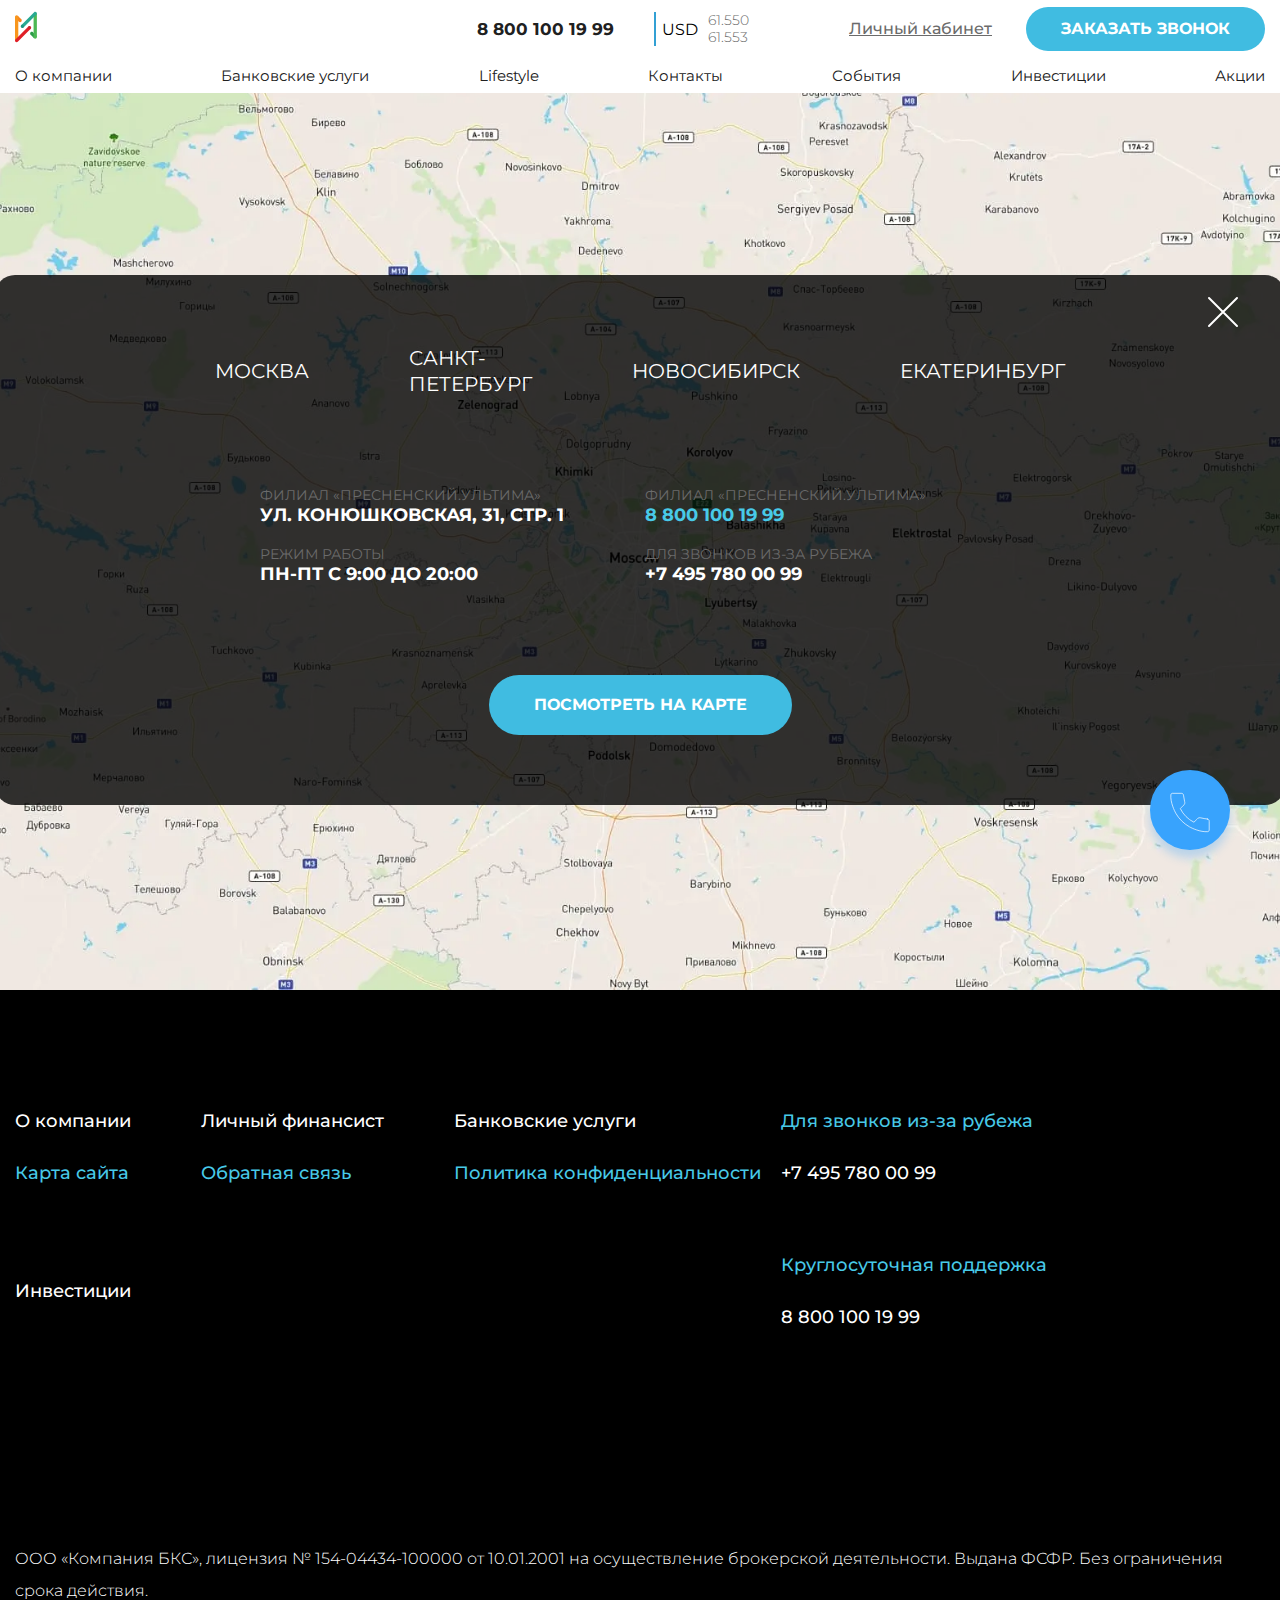
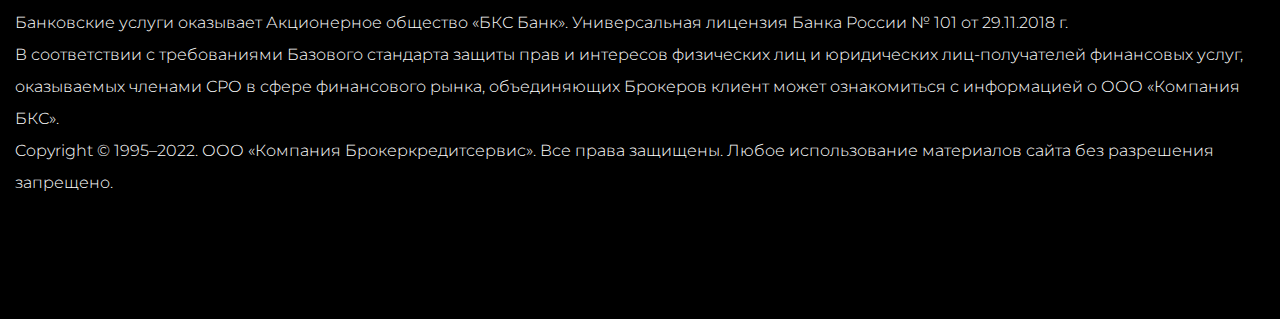
<file: contacts.html>
<!DOCTYPE html>
<html lang="ru">

<head>
    <meta charset="UTF-8" />
    <meta http-equiv="X-UA-Compatible" content="IE=edge" />
    <meta name="viewport" content="width=device-width, initial-scale=1.0" />
    <title>Crypto Friends</title>
    <link rel="preconnect" href="https://fonts.googleapis.com">
    <link rel="preconnect" href="https://fonts.gstatic.com" crossorigin>
    <link href="https://fonts.googleapis.com/css2?family=Montserrat:wght@300;400;500;700&display=swap" rel="stylesheet">
    <link rel="stylesheet" href="css/fullpage.css">
    <link rel="stylesheet" href="css/style.css" />
</head>

<body>
    <a href="tel:+788001001999" rel="nofollow" class="btn-call">
        <div class="btn-call__ico">
            <svg width="57" height="57" viewBox="0 0 57 57" fill="none" xmlns="http://www.w3.org/2000/svg">
                <path
                    d="M53.2317 37.7892C50.0993 37.4026 46.9889 36.8546 43.913 36.1473C43.162 35.8963 42.359 35.8434 41.5816 35.9937C40.8042 36.144 40.0788 36.4924 39.4755 37.0052C38.6915 37.804 36.4284 40.0375 34.0765 42.345C25.6501 38.2027 18.8353 31.3828 14.6995 22.9531C16.9922 20.6013 19.137 18.3529 20.0097 17.569C20.5225 16.9657 20.8709 16.2403 21.0212 15.4629C21.1715 14.6855 21.1186 13.8824 20.8676 13.1315C20.1594 10.0508 19.6114 6.9354 19.2257 3.79794C19.1844 3.39841 19.0621 3.01147 18.8664 2.66072C18.6707 2.30997 18.4056 2.00275 18.0873 1.75779C17.769 1.51282 17.4041 1.33524 17.0149 1.23588C16.6257 1.13651 16.2204 1.11744 15.8236 1.17982H3.22112C2.70092 1.22678 2.21397 1.45576 1.84599 1.82644C1.47801 2.19713 1.2526 2.68574 1.20945 3.20627C0.395912 14.5811 6.74154 26.7546 8.02841 29.0917V29.1804L8.20591 29.5207C12.8125 37.5103 19.4455 44.1432 27.4351 48.7498V48.7498L28.0859 49.1196C31.0442 50.6875 42.8036 56.6042 53.7938 55.7907C54.3196 55.7542 54.8153 55.5317 55.192 55.1631C55.5687 54.7945 55.8019 54.3039 55.8499 53.779V41.1913C55.9123 40.7945 55.8932 40.3892 55.7938 40C55.6944 39.6108 55.5169 39.2459 55.2719 38.9276C55.0269 38.6093 54.7197 38.3442 54.369 38.1485C54.0182 37.9528 53.6313 37.8305 53.2317 37.7892Z"
                    stroke="white" stroke-linecap="round" stroke-linejoin="round" />
            </svg>
        </div>
    </a>
    <header class="header">
        <div class="container header-container">
            <div class="header-top">
                <div class="header-top-left">
                    <a href="./index.html">
                        <svg width="22" height="32" viewBox="0 0 22 32" fill="none" xmlns="http://www.w3.org/2000/svg">
                            <path fill-rule="evenodd" clip-rule="evenodd"
                                d="M2.84296 4.86697L0.509277 7.21212L4.05225 10.7715L6.38593 8.42794L2.84296 4.86697Z"
                                fill="#F6851F" />
                            <path fill-rule="evenodd" clip-rule="evenodd"
                                d="M6.27304 8.31261C5.62915 7.66545 4.58644 7.66545 3.94416 8.31101C3.30188 8.95656 3.30188 10.0042 3.94576 10.6513C4.58965 11.2985 5.63236 11.2985 6.27464 10.6529C6.91852 10.0074 6.91692 8.95977 6.27304 8.31261Z"
                                fill="#F6851F" />
                            <path d="M3.30111 5.93063H0V29.672H3.30111V5.93063Z" fill="#F8961D" />
                            <path fill-rule="evenodd" clip-rule="evenodd"
                                d="M13.375 15.4634L0.689465 28.2063C0.273022 28.509 0.000732422 29.0024 0.000732422 29.5583C0.000732422 30.4793 0.743923 31.2258 1.6617 31.2258C2.06533 31.2258 2.43532 31.0816 2.72363 30.8398L2.73004 30.8462L15.7102 17.8069L13.375 15.4634Z"
                                fill="#E01F27" />
                            <path
                                d="M16.1497 16.9787C16.3422 16.0853 15.7777 15.2058 14.8887 15.0142C13.9997 14.8226 13.1231 15.3915 12.9306 16.2848C12.7381 17.1781 13.3027 18.0577 14.1916 18.2493C15.0806 18.4409 15.9573 17.872 16.1497 16.9787Z"
                                fill="#CA2127" />
                            <path fill-rule="evenodd" clip-rule="evenodd"
                                d="M1.65374 4.37039C0.745573 4.37039 0.00878906 5.11206 0.00878906 6.02673C0.00878906 6.9414 0.745573 7.68306 1.65374 7.68306C2.56191 7.68306 3.29869 6.9414 3.29869 6.02673C3.30029 5.11206 2.56351 4.37039 1.65374 4.37039Z"
                                fill="#F8961D" />
                            <path fill-rule="evenodd" clip-rule="evenodd"
                                d="M17.8301 21.2253L15.498 23.5689L19.0394 27.1282L21.3731 24.7847L17.8301 21.2253Z"
                                fill="#2C9C48" />
                            <path fill-rule="evenodd" clip-rule="evenodd"
                                d="M17.9383 21.347C17.2944 20.6999 16.2533 20.6999 15.611 21.3454C14.9688 21.991 14.9704 23.0386 15.6126 23.6842C16.2565 24.3313 17.2976 24.3313 17.9399 23.6858C18.5838 23.0402 18.5822 21.9926 17.9383 21.347Z"
                                fill="#2C9C48" />
                            <path d="M21.8825 2.32803H18.583V26.0646H21.8825V2.32803Z" fill="#4CB853" />
                            <path fill-rule="evenodd" clip-rule="evenodd"
                                d="M20.2223 0.7742C19.8187 0.7742 19.4487 0.918369 19.162 1.16025L19.1556 1.15384L6.18335 14.1899L8.51543 16.5334L21.1929 3.79373C21.6094 3.49098 21.8817 2.9976 21.8817 2.44175C21.8817 1.52067 21.1385 0.7742 20.2223 0.7742Z"
                                fill="#28A992" />
                            <path
                                d="M8.96504 15.69C9.1452 14.7941 8.56854 13.9224 7.67703 13.7431C6.78552 13.5638 5.91677 14.1447 5.73661 15.0406C5.55645 15.9365 6.13311 16.8081 7.02462 16.9875C7.91613 17.1668 8.78488 16.5859 8.96504 15.69Z"
                                fill="#1E9680" />
                            <path fill-rule="evenodd" clip-rule="evenodd"
                                d="M20.2287 24.3137C19.3205 24.3137 18.5837 25.0554 18.5837 25.9701C18.5837 26.8847 19.3205 27.6264 20.2287 27.6264C21.1369 27.6264 21.8736 26.8847 21.8736 25.9701C21.8736 25.0554 21.1369 24.3137 20.2287 24.3137Z"
                                fill="#4CB853" />
                        </svg>
                    </a>
                </div>
                <div class="header-top-right">
                    <a href="tel:+788001001999" class="header-phone">8&nbsp;800&nbsp;100 19 99</a>
                    <div class="header-currency">
                        <p class="header-currency__dollar">usd</p>
                        <div class="header-currency-group">
                            <p class="header-currency-group__value">61.550</p>
                            <p class="header-currency-group__value">61.553</p>
                        </div>
                    </div>
                    <div class="header-buttons">
                        <a href="#" class="header-account">Личный кабинет</a>
                        <a href="tel:+788001001999" class="header-btn-call btn">Заказать звонок</a>
                        <div class="burger">
                            <span></span>
                            <span></span>
                            <span></span>
                        </div>
                    </div>
                </div>
            </div>
            <div class="header-bottom">
                <ul class="header-list">
                    <li class="header-list-item">
                        <a href="./about.html" class="header-list__link">О&nbsp;компании</a>
                    </li>
                    <li class="header-list-item">
                        <a href="#" class="header-list__link">Банковские услуги</a>
                    </li>
                    <li class="header-list-item">
                        <a href="#" class="header-list__link">Lifestyle</a>
                    </li>
                    <li class="header-list-item">
                        <a href="./contacts.html" class="header-list__link">Контакты</a>
                    </li>
                    <li class="header-list-item">
                        <a href="#" class="header-list__link">События</a>
                    </li>
                    <li class="header-list-item">
                        <a href="./investments.html" class="header-list__link">Инвестиции</a>
                    </li>
                    <li class="header-list-item">
                        <a href="#" class="header-list__link">Акции</a>
                    </li>
                </ul>
            </div>
        </div>
        <div class="header--adaptive">
            <button class="header-cross"><svg width="18" height="18" viewBox="0 0 32 32" fill="none"
                    xmlns="http://www.w3.org/2000/svg">
                    <path d="M30 30L2 2M2 30L30 2L2 30Z" stroke="black" stroke-width="2" stroke-linecap="round"
                        stroke-linejoin="round" />
                </svg>
            </button>
            <div class="header-adaptive-wrap">
                <ul class="header-list header-list--adaptive">
                    <li class="header-list-item">
                        <a href="./about.html" class="header-list__link">О&nbsp;компании</a>
                    </li>
                    <li class="header-list-item">
                        <a href="#" class="header-list__link">Банковские услуги</a>
                    </li>
                    <li class="header-list-item">
                        <a href="#" class="header-list__link">Lifestyle</a>
                    </li>
                    <li class="header-list-item">
                        <a href="./contacts.html" class="header-list__link">Контакты</a>
                    </li>
                    <li class="header-list-item">
                        <a href="#" class="header-list__link">События</a>
                    </li>
                    <li class="header-list-item">
                        <a href="./investments.html" class="header-list__link">Инвестиции</a>
                    </li>
                    <li class="header-list-item">
                        <a href="#" class="header-list__link">Акции</a>
                    </li>
                </ul>
                <div class="header-top-right header-top-right--adaptive">
                    <a href="tel:+788001001999" class="header-phone header-phone--adaptive">8&nbsp;800&nbsp;100 19
                        99</a>
                    <div class="header-currency header-currency--adaptive">
                        <p class="header-currency__dollar">usd</p>
                        <div class="header-currency-group">
                            <p class="header-currency-group__value">61.550</p>
                            <p class="header-currency-group__value">61.553</p>
                        </div>
                    </div>
                    <div class="header-buttons">
                        <a href="#" class="header-account header-account--adaptive">Личный кабинет</a>
                    </div>
                </div>
            </div>
        </div>
    </header>
    <div class="site" id="fullpage">
            <section class="map contatcs-map section">
                <div class="container map-container">
                    <div class="map-info">
                        <button class="map__cross">
                            <svg width="32" height="32" viewBox="0 0 32 32" fill="none"
                                xmlns="http://www.w3.org/2000/svg">
                                <path d="M30 30L2 2M2 30L30 2L2 30Z" stroke="white" stroke-width="2"
                                    stroke-linecap="round" stroke-linejoin="round" />
                            </svg>
                        </button>
                        <div class="map-info-top">
                            <ul class="map-info-top-list">
                                <li class="map-info-list-item"><a href="#" class="map-info-list-item__link">Москва</a>
                                </li>
                                <li class="map-info-list-item"><a href="#"
                                        class="map-info-list-item__link">Санкт-Петербург</a></li>
                                <li class="map-info-list-item"><a href="#"
                                        class="map-info-list-item__link">Новосибирск</a>
                                </li>
                                <li class="map-info-list-item"><a href="#"
                                        class="map-info-list-item__link">Екатеринбург</a>
                                </li>
                            </ul>
                        </div>
                        <div class="map-info-middle">
                            <ul class="map-info-middle-list">
                                <li class="map-info-middle-list-item">
                                    <p class="map-info-middle__text map-info-middle__text--gray">Филиал
                                        «Пресненский.Ультима»</p>
                                    <p class="map-info-middle__text">УЛ. КОНЮШКОВСКАЯ, 31, СТР. 1</p>
                                </li>
                                <li class="map-info-middle-list-item">
                                    <p class="map-info-middle__text map-info-middle__text--gray">Филиал
                                        «Пресненский.Ультима»</p>
                                    <p class="map-info-middle__text blue">8 800 100 19 99</p>
                                </li>
                                <li class="map-info-middle-list-item">
                                    <p class="map-info-middle__text map-info-middle__text--gray">режим работы</p>
                                    <p class="map-info-middle__text">ПН-ПТ С 9:00 ДО 20:00</p>
                                </li>
                                <li class="map-info-middle-list-item">
                                    <p class="map-info-middle__text map-info-middle__text--gray">для звонков из-за
                                        рубежа
                                    </p>
                                    <p class="map-info-middle__text">+7 495 780 00 99</p>
                                </li>
                            </ul>
                        </div>
                        <div class="map-info-bottom">
                            <a href="#" class="map-info-bottom__link btn">Посмотреть на карте</a>
                        </div>
                    </div>
                </div>
            </section>
        <footer data-anchor="fivePage" class="footer section">
            <div class="container footer-container">
                <div class="footer-wrap-top">
                    <ul class="footer-list footer-list-left">
                        <li class="footer-list-item">
                            <a href="#" class="footer-list-item__link">О&nbsp;компании</a>
                            <a href="#" class="footer-list-item__link blue">Карта сайта</a>
                        </li>
                        <li class="footer-list-item">
                            <a href="#" class="footer-list-item__link">Личный финансист</a>
                            <a href="#" class="footer-list-item__link blue">Обратная связь </a>
                        </li>
                        <li class="footer-list-item">
                            <a href="#" class="footer-list-item__link">Банковские услуги</a>
                            <a href="#" class="footer-list-item__link blue">Политика
                                конфиденциальности</a>
                        </li>
                        <li class="footer-list-item">
                            <a href="#" class="footer-list-item__link">Инвестиции</a>
                        </li>
                    </ul>
                    <ul class="footer-list footer-list-right">
                        <li class="footer-list-item">
                            <a href="#" class="footer-list-item__link blue">Для звонков из-за рубежа</a>
                            <a href="tel:+74957800099"
                                class="footer-list-item__link footer-list-item__link--tel">+7&nbsp;495
                                780 00 99</a>
                        </li>
                        <li class="footer-list-item">
                            <a href="#" class="footer-list-item__link blue">Круглосуточная поддержка</a>
                            <a href="tel:+788001001999" class="footer-list-item__link">8
                                800&nbsp;100 19 99
                            </a>
                        </li>
                    </ul>
                </div>
                <p class="footer_text">
                    ООО &laquo;Компания БКС&raquo;, лицензия &#8470;&nbsp;154-04434-100000 от&nbsp;10.01.2001&nbsp;на
                    осуществление брокерской деятельности. Выдана ФСФР. Без ограничения
                    срока действия. <br>
                    Банковские услуги оказывает Акционерное общество &laquo;БКС
                    Банк&raquo;. Универсальная лицензия Банка России &#8470;&nbsp;101 от&nbsp;29.11.2018&nbsp;г. <br>
                    В
                    соответствии с&nbsp;требованиями Базового стандарта защиты прав и&nbsp;интересов
                    физических лиц и&nbsp;юридических лиц-получателей финансовых услуг,
                    оказываемых членами СРО в&nbsp;сфере финансового рынка, объединяющих
                    Брокеров клиент может ознакомиться с&nbsp;информацией о&nbsp;ООО &laquo;Компания БКС&raquo;. <br>

                    Copyright &copy;&nbsp;1995&ndash;2022. ООО &laquo;Компания Брокеркредитсервис&raquo;. Все права
                    защищены. Любое использование материалов сайта без разрешения
                    запрещено.
                </p>
            </div>
        </footer>
    </div>
    <script src="js/fullpage.js"></script>
    <script src="js/main.js"></script>
</body>

</html>
</file>
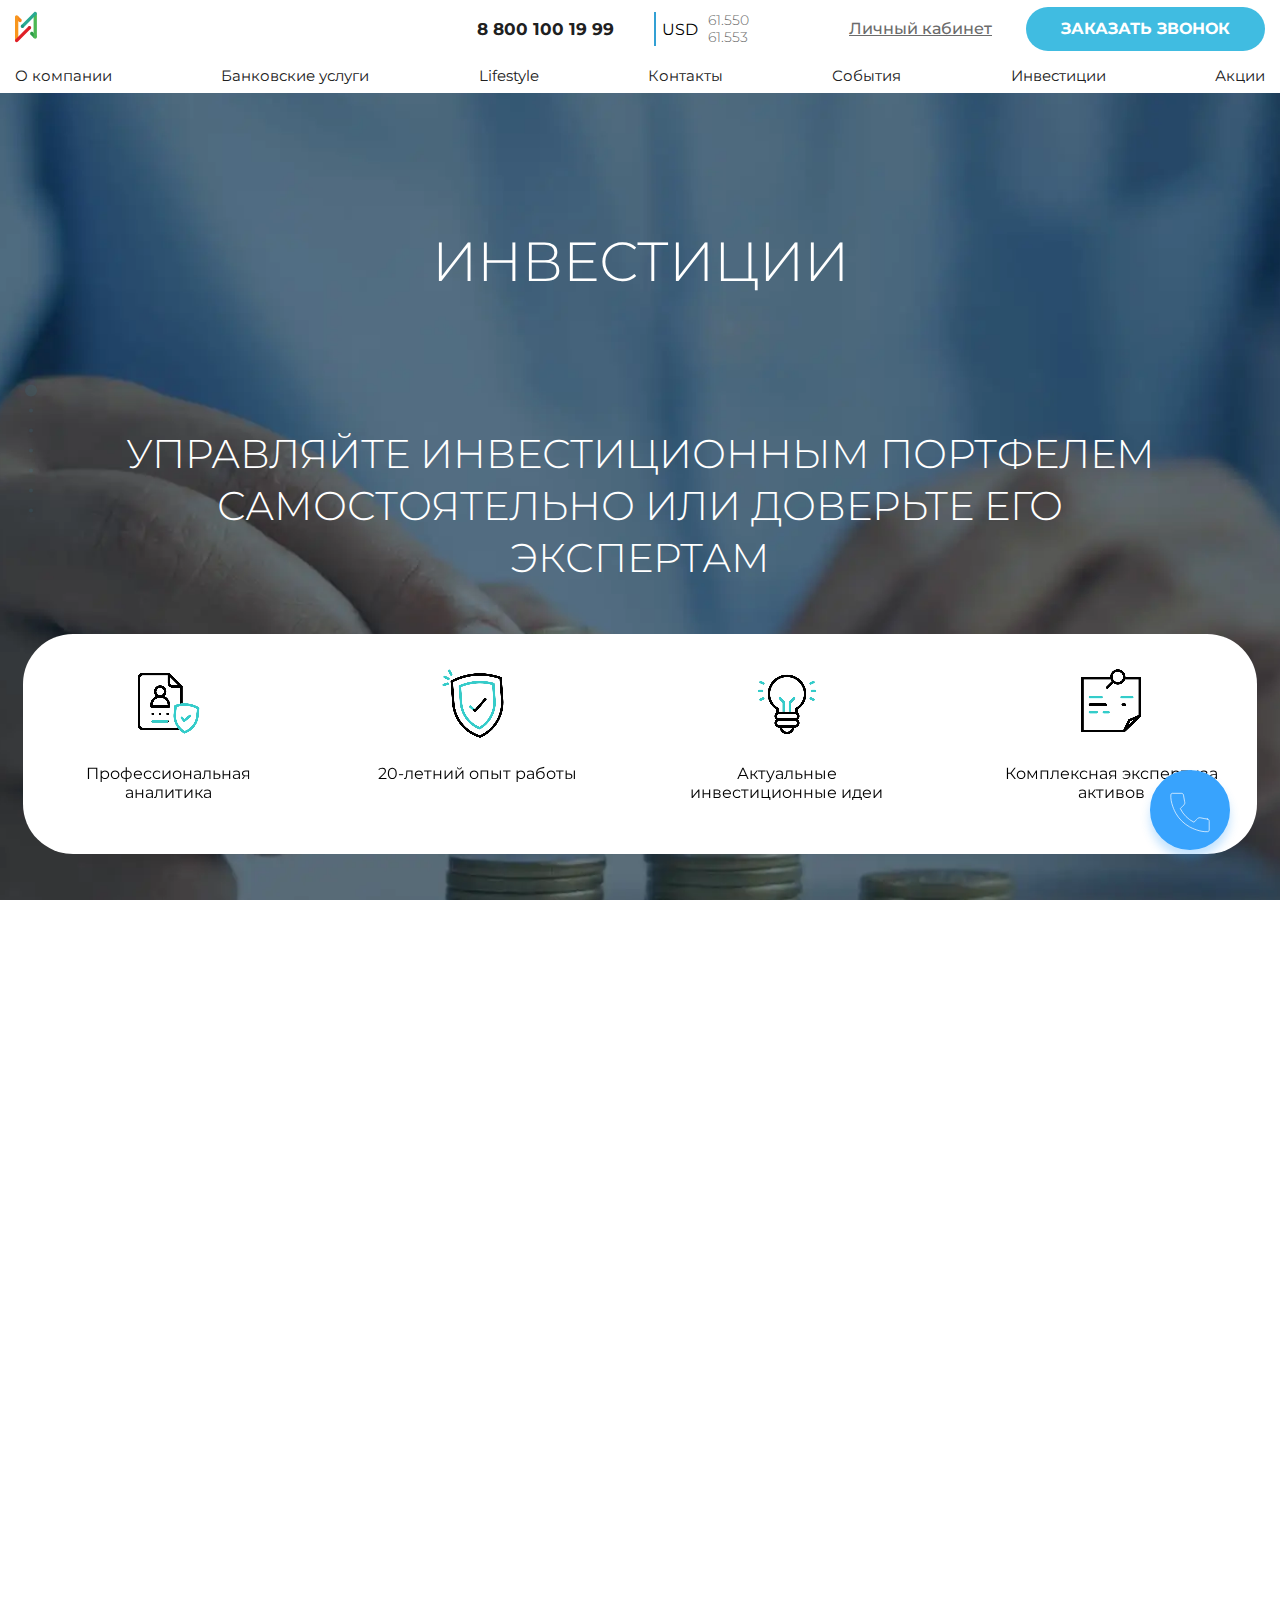
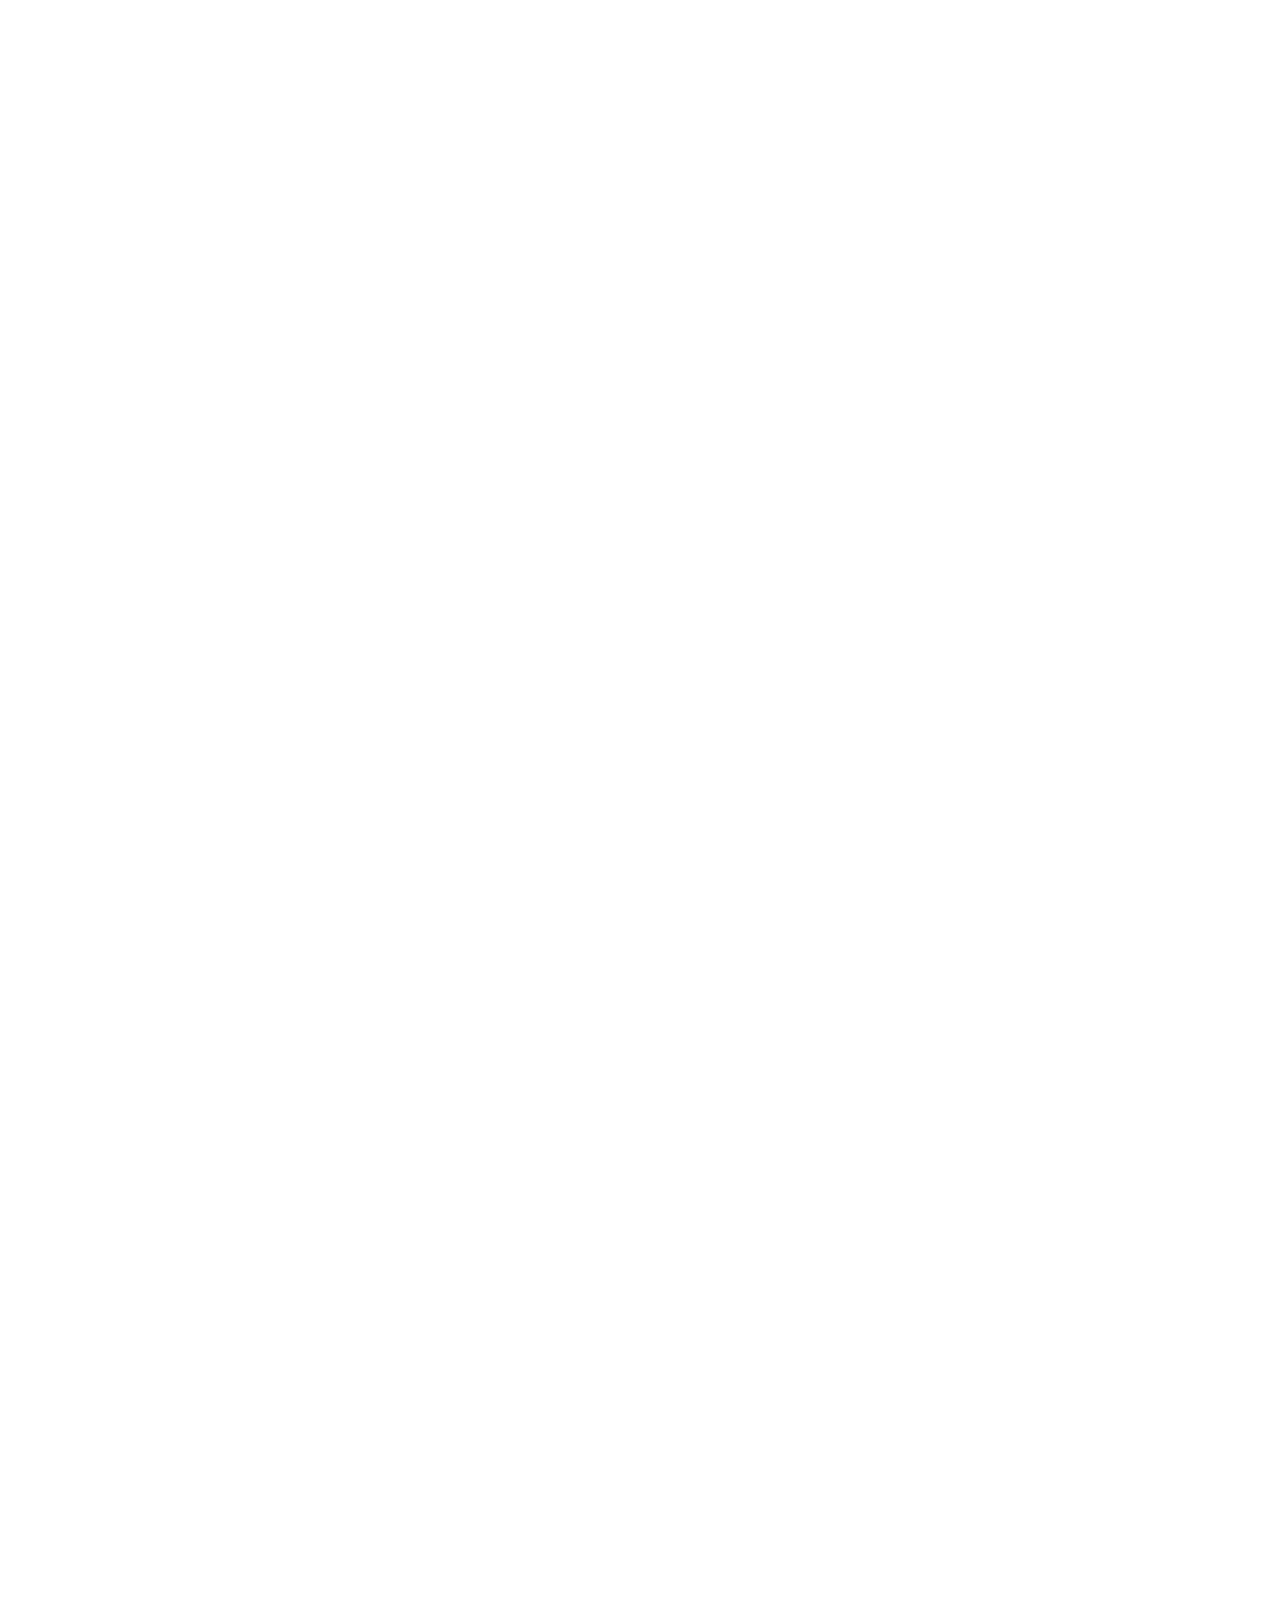
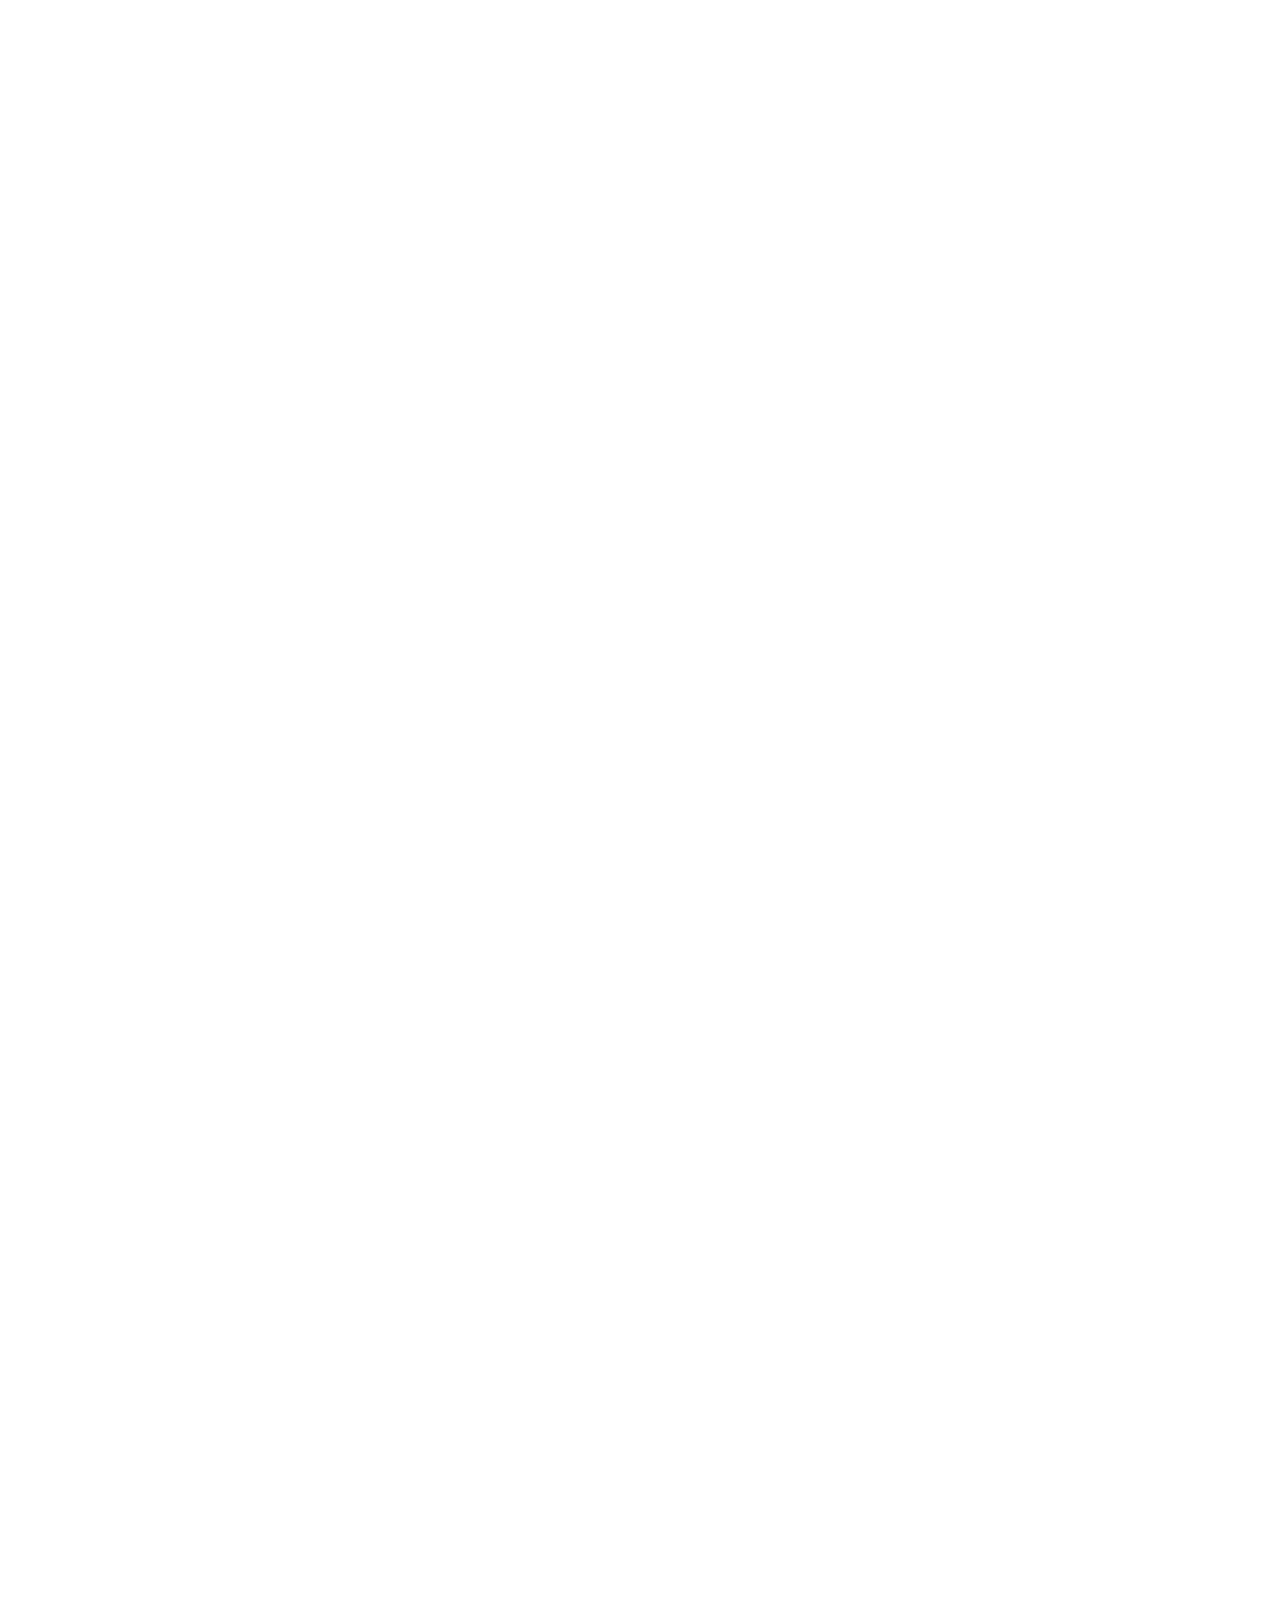
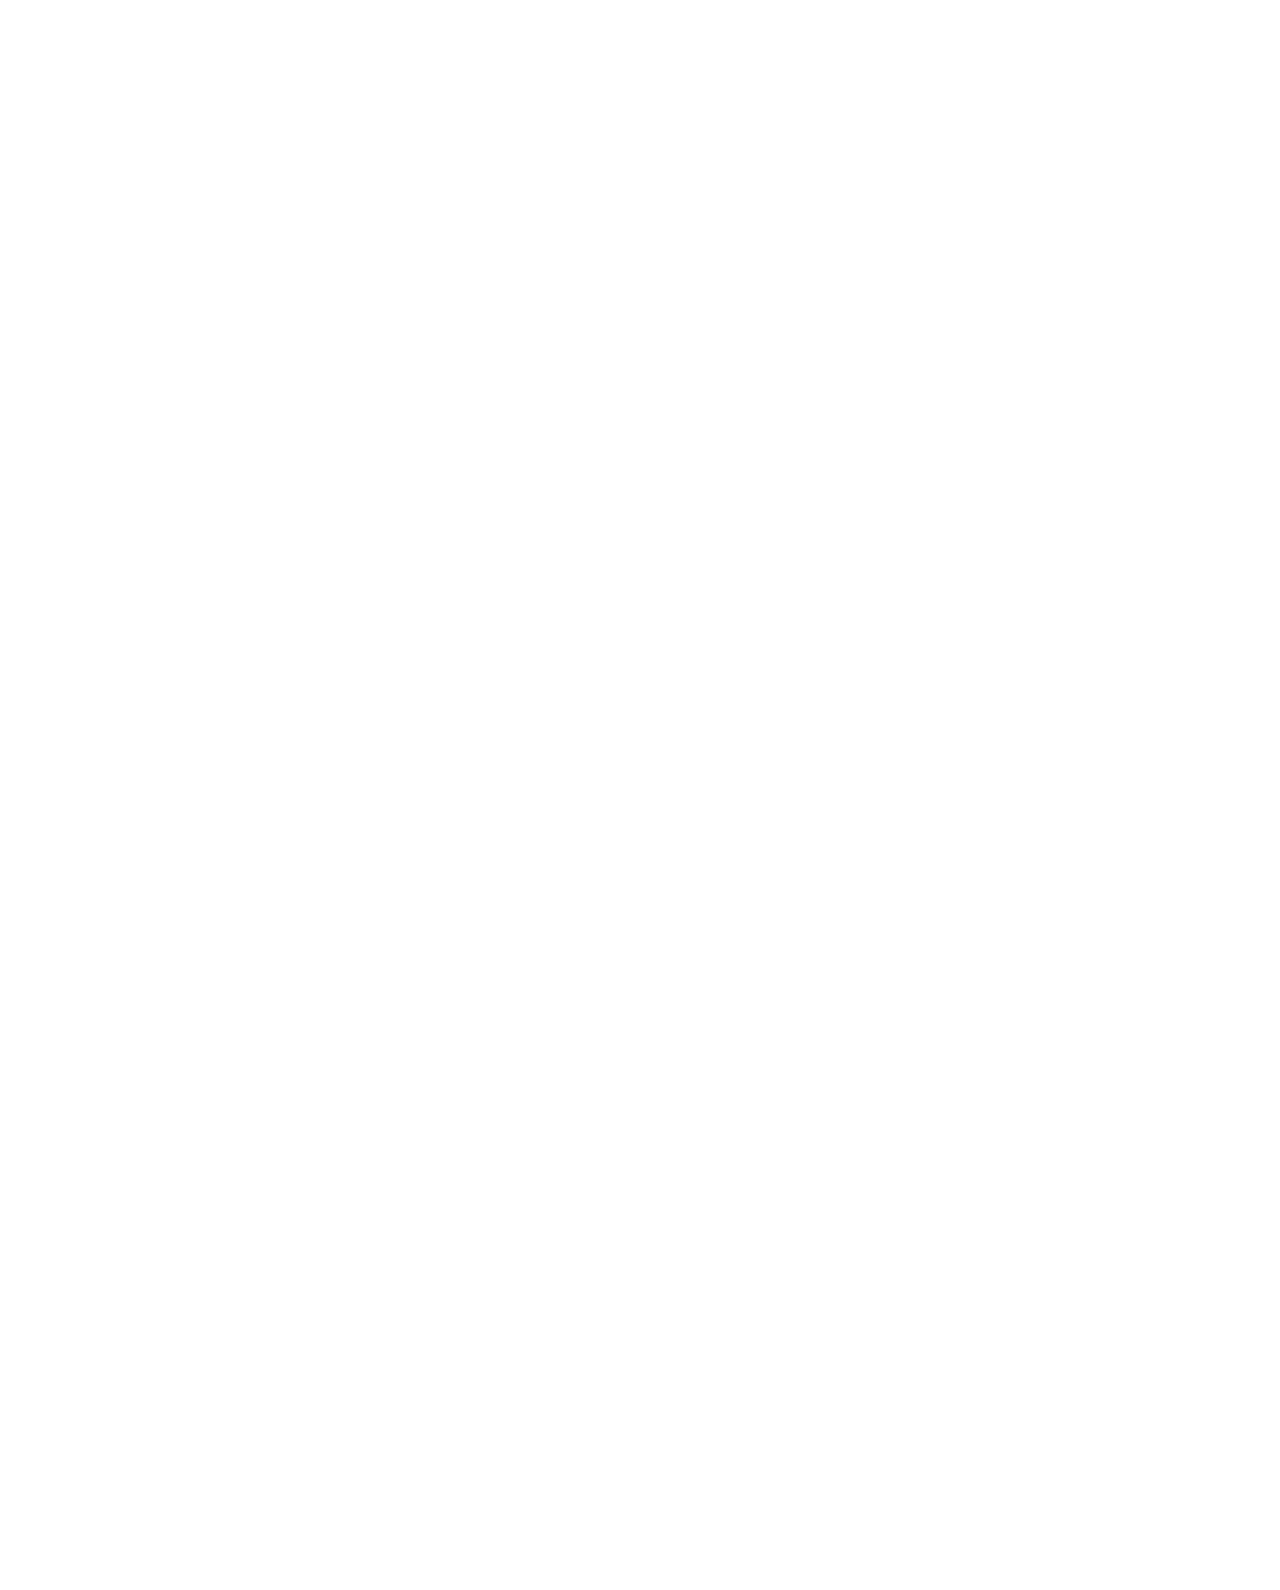
<file: investments.html>
<!DOCTYPE html>
<html lang="ru">

<head>
    <meta charset="UTF-8" />
    <meta http-equiv="X-UA-Compatible" content="IE=edge" />
    <meta name="viewport" content="width=device-width, initial-scale=1.0" />
    <title>Crypto Friends</title>
    <link rel="preconnect" href="https://fonts.googleapis.com">
    <link rel="preconnect" href="https://fonts.gstatic.com" crossorigin>
    <link href="https://fonts.googleapis.com/css2?family=Montserrat:wght@300;400;500;700&display=swap" rel="stylesheet">
    <link rel="stylesheet" href="css/fullpage.css">
    <link rel="stylesheet" href="css/style.css" />
</head>

<body>
    <div id="fp-nav" class="fp-left">
        <ul>
            <li><a href="#1Page" class="active"><span></span></a>
            </li>
            <li><a href="#2Page" class=""><span></span></a>
            </li>
            <li><a href="#3Page" class=""><span></span></a>
            </li>
            <li><a href="#4Page" class=""><span></span></a>
            </li>
            <li><a href="#5Page" class=""><span></span></a>
            </li>
            <li><a href="#6Page" class=""><span></span></a>
            </li>
            <li><a href="#7Page" class=""><span></span></a>
            </li>
        </ul>
    </div>
    <a href="tel:+788001001999" rel="nofollow" class="btn-call">
        <div class="btn-call__ico">
            <svg width="57" height="57" viewBox="0 0 57 57" fill="none" xmlns="http://www.w3.org/2000/svg">
                <path
                    d="M53.2317 37.7892C50.0993 37.4026 46.9889 36.8546 43.913 36.1473C43.162 35.8963 42.359 35.8434 41.5816 35.9937C40.8042 36.144 40.0788 36.4924 39.4755 37.0052C38.6915 37.804 36.4284 40.0375 34.0765 42.345C25.6501 38.2027 18.8353 31.3828 14.6995 22.9531C16.9922 20.6013 19.137 18.3529 20.0097 17.569C20.5225 16.9657 20.8709 16.2403 21.0212 15.4629C21.1715 14.6855 21.1186 13.8824 20.8676 13.1315C20.1594 10.0508 19.6114 6.9354 19.2257 3.79794C19.1844 3.39841 19.0621 3.01147 18.8664 2.66072C18.6707 2.30997 18.4056 2.00275 18.0873 1.75779C17.769 1.51282 17.4041 1.33524 17.0149 1.23588C16.6257 1.13651 16.2204 1.11744 15.8236 1.17982H3.22112C2.70092 1.22678 2.21397 1.45576 1.84599 1.82644C1.47801 2.19713 1.2526 2.68574 1.20945 3.20627C0.395912 14.5811 6.74154 26.7546 8.02841 29.0917V29.1804L8.20591 29.5207C12.8125 37.5103 19.4455 44.1432 27.4351 48.7498V48.7498L28.0859 49.1196C31.0442 50.6875 42.8036 56.6042 53.7938 55.7907C54.3196 55.7542 54.8153 55.5317 55.192 55.1631C55.5687 54.7945 55.8019 54.3039 55.8499 53.779V41.1913C55.9123 40.7945 55.8932 40.3892 55.7938 40C55.6944 39.6108 55.5169 39.2459 55.2719 38.9276C55.0269 38.6093 54.7197 38.3442 54.369 38.1485C54.0182 37.9528 53.6313 37.8305 53.2317 37.7892Z"
                    stroke="white" stroke-linecap="round" stroke-linejoin="round" />
            </svg>
        </div>
    </a>
    <header class="header">
        <div class="container header-container">
            <div class="header-top">
                <div class="header-top-left">
                    <a href="./index.html">
                        <svg width="22" height="32" viewBox="0 0 22 32" fill="none" xmlns="http://www.w3.org/2000/svg">
                            <path fill-rule="evenodd" clip-rule="evenodd"
                                d="M2.84296 4.86697L0.509277 7.21212L4.05225 10.7715L6.38593 8.42794L2.84296 4.86697Z"
                                fill="#F6851F" />
                            <path fill-rule="evenodd" clip-rule="evenodd"
                                d="M6.27304 8.31261C5.62915 7.66545 4.58644 7.66545 3.94416 8.31101C3.30188 8.95656 3.30188 10.0042 3.94576 10.6513C4.58965 11.2985 5.63236 11.2985 6.27464 10.6529C6.91852 10.0074 6.91692 8.95977 6.27304 8.31261Z"
                                fill="#F6851F" />
                            <path d="M3.30111 5.93063H0V29.672H3.30111V5.93063Z" fill="#F8961D" />
                            <path fill-rule="evenodd" clip-rule="evenodd"
                                d="M13.375 15.4634L0.689465 28.2063C0.273022 28.509 0.000732422 29.0024 0.000732422 29.5583C0.000732422 30.4793 0.743923 31.2258 1.6617 31.2258C2.06533 31.2258 2.43532 31.0816 2.72363 30.8398L2.73004 30.8462L15.7102 17.8069L13.375 15.4634Z"
                                fill="#E01F27" />
                            <path
                                d="M16.1497 16.9787C16.3422 16.0853 15.7777 15.2058 14.8887 15.0142C13.9997 14.8226 13.1231 15.3915 12.9306 16.2848C12.7381 17.1781 13.3027 18.0577 14.1916 18.2493C15.0806 18.4409 15.9573 17.872 16.1497 16.9787Z"
                                fill="#CA2127" />
                            <path fill-rule="evenodd" clip-rule="evenodd"
                                d="M1.65374 4.37039C0.745573 4.37039 0.00878906 5.11206 0.00878906 6.02673C0.00878906 6.9414 0.745573 7.68306 1.65374 7.68306C2.56191 7.68306 3.29869 6.9414 3.29869 6.02673C3.30029 5.11206 2.56351 4.37039 1.65374 4.37039Z"
                                fill="#F8961D" />
                            <path fill-rule="evenodd" clip-rule="evenodd"
                                d="M17.8301 21.2253L15.498 23.5689L19.0394 27.1282L21.3731 24.7847L17.8301 21.2253Z"
                                fill="#2C9C48" />
                            <path fill-rule="evenodd" clip-rule="evenodd"
                                d="M17.9383 21.347C17.2944 20.6999 16.2533 20.6999 15.611 21.3454C14.9688 21.991 14.9704 23.0386 15.6126 23.6842C16.2565 24.3313 17.2976 24.3313 17.9399 23.6858C18.5838 23.0402 18.5822 21.9926 17.9383 21.347Z"
                                fill="#2C9C48" />
                            <path d="M21.8825 2.32803H18.583V26.0646H21.8825V2.32803Z" fill="#4CB853" />
                            <path fill-rule="evenodd" clip-rule="evenodd"
                                d="M20.2223 0.7742C19.8187 0.7742 19.4487 0.918369 19.162 1.16025L19.1556 1.15384L6.18335 14.1899L8.51543 16.5334L21.1929 3.79373C21.6094 3.49098 21.8817 2.9976 21.8817 2.44175C21.8817 1.52067 21.1385 0.7742 20.2223 0.7742Z"
                                fill="#28A992" />
                            <path
                                d="M8.96504 15.69C9.1452 14.7941 8.56854 13.9224 7.67703 13.7431C6.78552 13.5638 5.91677 14.1447 5.73661 15.0406C5.55645 15.9365 6.13311 16.8081 7.02462 16.9875C7.91613 17.1668 8.78488 16.5859 8.96504 15.69Z"
                                fill="#1E9680" />
                            <path fill-rule="evenodd" clip-rule="evenodd"
                                d="M20.2287 24.3137C19.3205 24.3137 18.5837 25.0554 18.5837 25.9701C18.5837 26.8847 19.3205 27.6264 20.2287 27.6264C21.1369 27.6264 21.8736 26.8847 21.8736 25.9701C21.8736 25.0554 21.1369 24.3137 20.2287 24.3137Z"
                                fill="#4CB853" />
                        </svg>
                    </a>
                </div>
                <div class="header-top-right">
                    <a href="tel:+788001001999" class="header-phone">8&nbsp;800&nbsp;100 19 99</a>
                    <div class="header-currency">
                        <p class="header-currency__dollar">usd</p>
                        <div class="header-currency-group">
                            <p class="header-currency-group__value">61.550</p>
                            <p class="header-currency-group__value">61.553</p>
                        </div>
                    </div>
                    <div class="header-buttons">
                        <a href="#" class="header-account">Личный кабинет</a>
                        <a href="tel:+788001001999" class="header-btn-call btn">Заказать звонок</a>
                        <div class="burger">
                            <span></span>
                            <span></span>
                            <span></span>
                        </div>
                    </div>
                </div>
            </div>
            <div class="header-bottom">
                <ul class="header-list">
                    <li class="header-list-item">
                        <a href="./about.html" class="header-list__link">О&nbsp;компании</a>
                    </li>
                    <li class="header-list-item">
                        <a href="#" class="header-list__link">Банковские услуги</a>
                    </li>
                    <li class="header-list-item">
                        <a href="#" class="header-list__link">Lifestyle</a>
                    </li>
                    <li class="header-list-item">
                        <a href="./contacts.html" class="header-list__link">Контакты</a>
                    </li>
                    <li class="header-list-item">
                        <a href="#" class="header-list__link">События</a>
                    </li>
                    <li class="header-list-item">
                        <a href="./investments.html" class="header-list__link">Инвестиции</a>
                    </li>
                    <li class="header-list-item">
                        <a href="#" class="header-list__link">Акции</a>
                    </li>
                </ul>
            </div>
        </div>
        <div class="header--adaptive">
            <button class="header-cross"><svg width="18" height="18" viewBox="0 0 32 32" fill="none"
                    xmlns="http://www.w3.org/2000/svg">
                    <path d="M30 30L2 2M2 30L30 2L2 30Z" stroke="black" stroke-width="2" stroke-linecap="round"
                        stroke-linejoin="round" />
                </svg>
            </button>
            <div class="header-adaptive-wrap">
                <ul class="header-list header-list--adaptive">
                    <li class="header-list-item">
                        <a href="./about.html" class="header-list__link">О&nbsp;компании</a>
                    </li>
                    <li class="header-list-item">
                        <a href="#" class="header-list__link">Банковские услуги</a>
                    </li>
                    <li class="header-list-item">
                        <a href="#" class="header-list__link">Lifestyle</a>
                    </li>
                    <li class="header-list-item">
                        <a href="./contacts.html" class="header-list__link">Контакты</a>
                    </li>
                    <li class="header-list-item">
                        <a href="#" class="header-list__link">События</a>
                    </li>
                    <li class="header-list-item">
                        <a href="./investments.html" class="header-list__link">Инвестиции</a>
                    </li>
                    <li class="header-list-item">
                        <a href="#" class="header-list__link">Акции</a>
                    </li>
                </ul>
                <div class="header-top-right header-top-right--adaptive">
                    <a href="tel:+788001001999" class="header-phone header-phone--adaptive">8&nbsp;800&nbsp;100 19
                        99</a>
                    <div class="header-currency header-currency--adaptive">
                        <p class="header-currency__dollar">usd</p>
                        <div class="header-currency-group">
                            <p class="header-currency-group__value">61.550</p>
                            <p class="header-currency-group__value">61.553</p>
                        </div>
                    </div>
                    <div class="header-buttons">
                        <a href="#" class="header-account header-account--adaptive">Личный кабинет</a>
                    </div>
                </div>
            </div>
        </div>
    </header>
    <div class="site" id="fullpage">
        <section class="hero about-company section invest fp-tableCell active" data-anchor="1Page">
            <div class="container hero-container">
                <div class="hero-wrapper">
                    <h1 class="hero__title">
                        Инвестиции
                    </h1>
                    <p class="hero__text invest__text">
                        Управляйте инвестиционным портфелем самостоятельно
                        или доверьте его экспертам
                    </p>
                    <ul class="hero-benefits-list">
                        <li class="hero-benefits-list-item">
                            <video autoplay muted loop src="img/hero9.webm" alt="GIF"></video>
                            <p class="hero-benefits-item__text">Профессиональная аналитика</p>
                        </li>
                        <li class="hero-benefits-list-item">
                            <video autoplay muted loop src="img/hero10.webm" alt="GIF"></video>
                            <p class="hero-benefits-item__text">20-летний
                                опыт работы</p>
                        </li>
                        <li class="hero-benefits-list-item">
                            <video autoplay muted loop src="img/hero11.webm" alt="GIF"></video>
                            <p class="hero-benefits-item__text">
                                Актуальные инвестиционные идеи
                            </p>
                        </li>
                        <li class="hero-benefits-list-item">
                            <video autoplay muted loop src="img/hero12.webm" alt="GIF"></video>
                            <p class="hero-benefits-item__text">
                                Комплексная экспертиза активов
                            </p>
                        </li>
                    </ul>
                </div>
            </div>
        </section>
        <section class="events section invest1 fp-tableCell" data-anchor="2Page">
            <div class="container events-container">
                <div class="events-wrap">
                    <h2 class="events__title">Верный курс для ваших инвестиций</h2>
                    <p class="events__text invest-ev__text">
                        Инвестиционный портфель всегда должен быть достаточно диверсифицирован, ликвиден и приносить
                        доход. Личный финансист подберет активы и составит из них портфель, который будет отвечать
                        выбранному инвестиционному курсу.
                    </p>
                    <a href="" class="events_link btn">СОСТАВИТЬ ПОРТФЕЛЬ</a>
                </div>
            </div>
        </section>

        <section class="inv-benefits section fp-tableCell" data-anchor="3Page">
            <div class="container inv-benefits-container">
                <ul class="inv-benefits-list">
                    <li class="inv benefits-item">
                        <img src="img/benefits1.webp" alt="Преимущество" class="inv-benefits-left">
                        <div class="inv-benefits-right">
                            <h3 class="inv-benefits-item__title">Структурные продукты</h3>
                            <p class="inv-benefits-item__text">Разумный баланс для вложений — вы выбираете уровень
                                участия
                                и ограничиваете риски, мы подбираем подходящие инвестиционные инструменты
                                на основе ваших желаний и возможностей.</p>
                            <ul class="inv-benefits-item-list">
                                <li class="inv-benefits-item-list-item">
                                    <p class="inv-benefits__benefits blue">Более 100 продуктов</p>
                                </li>
                                <li class="inv-benefits-item-list-item">
                                    <p class="inv-benefits__benefits blue">Инвестиции от 3 месяцев</p>
                                </li>
                                <li class="inv-benefits-item-list-item">
                                    <p class="inv-benefits__benefits blue">Предсказуемые результаты</p>
                                </li>
                            </ul>
                            <a href="#" class="inv-benefits-item__link btn">персональная консультация</a>
                        </div>
                    </li>
                    <li class="inv benefits-item">
                        <img src="img/benefits2.webp" alt="Преимущество" class="inv-benefits-left">
                        <div class="inv-benefits-right">
                            <h3 class="inv-benefits-item__title">Инвестиционные фонды</h3>
                            <p class="inv-benefits-item__text">Команда опытных управляющих разработает оптимальные
                                решения
                                и филигранно распределит средства в инвестиционные инструменты.</p>
                            <ul class="inv-benefits-item-list">
                                <li class="inv-benefits-item-list-item">
                                    <p class="inv-benefits__benefits blue">Высокая ликвидность</p>
                                </li>
                                <li class="inv-benefits-item-list-item">
                                    <p class="inv-benefits__benefits blue">Перспективные инвестиции</p>
                                </li>
                                <li class="inv-benefits-item-list-item">
                                    <p class="inv-benefits__benefits blue">15‑летний опыт работы с ПИФ</p>
                                </li>
                            </ul>
                            <a href="#" class="inv-benefits-item__link btn">обсудить с экспертом</a>
                        </div>
                    </li>
                </ul>
        </section>
        <section class="inv-benefits section fp-tableCell" data-anchor="4Page">
            <div class="container inv-benefits-container">
                <ul class="inv-benefits-list">
                    <li class="inv benefits-item">
                        <img src="img/benefits3.webp" alt="Преимущество" class="inv-benefits-left">
                        <div class="inv-benefits-right">
                            <h3 class="inv-benefits-item__title">Доверительное управление</h3>
                            <p class="inv-benefits-item__text">Различные инвестиционные стратегии позволят достигнуть
                                любую финансовую цель, будь то надежное сохранение капитала или его прирост.</p>
                            <ul class="inv-benefits-item-list">
                                <li class="inv-benefits-item-list-item">
                                    <p class="inv-benefits__benefits blue">Российский и глобальный рынки</p>
                                </li>
                                <li class="inv-benefits-item-list-item">
                                    <p class="inv-benefits__benefits blue">Полная прозрачность</p>
                                </li>
                                <li class="inv-benefits-item-list-item">
                                    <p class="inv-benefits__benefits blue">Регулярные отчеты</p>
                                </li>
                            </ul>
                            <a href="#" class="inv-benefits-item__link btn">персональная консультация</a>
                        </div>
                    </li>
                    <li class="inv benefits-item">
                        <img src="img/benefits4.webp" alt="Преимущество" class="inv-benefits-left">
                        <div class="inv-benefits-right">
                            <h3 class="inv-benefits-item__title">Брокерское обслуживание</h3>
                            <p class="inv-benefits-item__text">Управляйте своими инвестициями самостоятельно с помощью
                                комплекса
                                брокерских VIP-услуг1, включающих индивидуальное сопровождение
                                операций на фондовом рынке, профессиональные консультации и доступ
                                к эксклюзивной аналитике.</p>
                            <ul class="inv-benefits-item-list">
                                <li class="inv-benefits-item-list-item">
                                    <p class="inv-benefits__benefits blue">Все биржи с единого счет</p>
                                </li>
                                <li class="inv-benefits-item-list-item">
                                    <p class="inv-benefits__benefits blue">Лучшие торговые площадки</p>
                                </li>
                                <li class="inv-benefits-item-list-item">
                                    <p class="inv-benefits__benefits blue">Аналитическая поддержка</p>
                                </li>
                            </ul>
                            <a href="#" class="inv-benefits-item__link btn">обсудить с экспертом</a>
                        </div>
                    </li>
                </ul>
        </section>
        <section class="inv-benefits section fp-tableCell" data-anchor="5Page">
            <div class="container inv-benefits-container">
                <ul class="inv-benefits-list">
                    <li class="inv benefits-item">
                        <img src="img/benefits5.webp" alt="Преимущество" class="inv-benefits-left">
                        <div class="inv-benefits-right">
                            <h3 class="inv-benefits-item__title">Инвестиционное и накопительное страхование</h3>
                            <p class="inv-benefits-item__text">Защитит вас и ваших близких в непредвиденных ситуациях,
                                обезопасит капитал и позволит получать инвестиционный доход без уплаты налогов. БКС
                                Ультима работает в партнерстве с крупнейшими страховыми компаниями.</p>
                            <ul class="inv-benefits-item-list">
                                <li class="inv-benefits-item-list-item">
                                    <p class="inv-benefits__benefits blue">100% сохранность средств</p>
                                </li>
                                <li class="inv-benefits-item-list-item">
                                    <p class="inv-benefits__benefits blue">Сроки до 30 лет</p>
                                </li>
                                <li class="inv-benefits-item-list-item">
                                    <p class="inv-benefits__benefits blue">Рублях или долларах</p>
                                </li>
                            </ul>
                            <a href="#" class="inv-benefits-item__link btn">обсудить с экспертом</a>
                        </div>
                    </li>
                    <li class="inv benefits-item">
                        <img src="img/benefits6.webp" alt="Преимущество" class="inv-benefits-left">
                        <div class="inv-benefits-right">
                            <h3 class="inv-benefits-item__title">Личный финансист</h3>
                            <p class="inv-benefits-item__text">В его лице вы получаете частного банкира, инвестиционного
                                консультанта, а также life style менеджера и надежного компаньона. Какой бы сложности
                                задача ни была поставлена, личный финансист приложит максимум усилий, чтобы найти для
                                нее оптимальное решение.</p>
                            <a href="#" class="inv-benefits-item__link btn">персональная консультация</a>
                        </div>
                    </li>
                </ul>
            </div>
        </section>
        <section class="work section fp-tableCell" data-anchor="6Page">
            <div class="container work-container">
                <h2 class="work__title">Как мы работаем</h2>
                <ul class="work-list">
                    <li class="work-list-item">
                        <svg width="131" height="135" viewBox="0 0 131 135" fill="none"
                            xmlns="http://www.w3.org/2000/svg">
                            <g filter="url(#filter0_b_187_95)">
                                <path
                                    d="M0.5 69.83C0.5 34.0254 29.6954 5 65.5 5C101.305 5 130.5 34.0254 130.5 69.83C130.5 105.635 101.305 134.66 65.5 134.66C29.6954 134.66 0.5 105.635 0.5 69.83Z"
                                    fill="url(#paint0_radial_187_95)" />
                                <path
                                    d="M1 69.83C1 34.3032 29.9698 5.5 65.5 5.5C101.03 5.5 130 34.3032 130 69.83C130 105.357 101.03 134.16 65.5 134.16C29.9698 134.16 1 105.357 1 69.83Z"
                                    stroke="url(#paint1_radial_187_95)" />
                                <path
                                    d="M1 69.83C1 34.3032 29.9698 5.5 65.5 5.5C101.03 5.5 130 34.3032 130 69.83C130 105.357 101.03 134.16 65.5 134.16C29.9698 134.16 1 105.357 1 69.83Z"
                                    stroke="url(#paint2_radial_187_95)" />
                                <path
                                    d="M1 69.83C1 34.3032 29.9698 5.5 65.5 5.5C101.03 5.5 130 34.3032 130 69.83C130 105.357 101.03 134.16 65.5 134.16C29.9698 134.16 1 105.357 1 69.83Z"
                                    stroke="url(#paint3_radial_187_95)" />
                            </g>
                            <g filter="url(#filter1_f_187_95)">
                                <ellipse cx="65.083" cy="39.9085" rx="41.25" ry="26.5969"
                                    fill="url(#paint4_radial_187_95)" fill-opacity="0.2" />
                            </g>
                            <path
                                d="M89.767 54.8335V48.7669C89.767 45.4211 87.0461 42.7002 83.7003 42.7002H44.267C39.2499 42.7002 35.167 46.7831 35.167 51.8002V88.2002C35.167 94.8766 40.6088 97.3002 44.267 97.3002H89.767C93.1128 97.3002 95.8336 94.5793 95.8336 91.2335V60.9002C95.8336 57.5544 93.1128 54.8335 89.767 54.8335ZM83.7003 82.1335H77.6337V70.0002H83.7003V82.1335ZM44.267 54.8335C43.486 54.7986 42.7485 54.4637 42.2082 53.8987C41.6679 53.3337 41.3663 52.582 41.3663 51.8002C41.3663 51.0184 41.6679 50.2667 42.2082 49.7017C42.7485 49.1366 43.486 48.8018 44.267 48.7669H83.7003V54.8335H44.267Z"
                                fill="#40BCE1" />
                            <defs>
                                <filter id="filter0_b_187_95" x="-4.5" y="0" width="140" height="139.66"
                                    filterUnits="userSpaceOnUse" color-interpolation-filters="sRGB">
                                    <feFlood flood-opacity="0" result="BackgroundImageFix" />
                                    <feGaussianBlur in="BackgroundImage" stdDeviation="2.5" />
                                    <feComposite in2="SourceAlpha" operator="in"
                                        result="effect1_backgroundBlur_187_95" />
                                    <feBlend mode="normal" in="SourceGraphic" in2="effect1_backgroundBlur_187_95"
                                        result="shape" />
                                </filter>
                                <filter id="filter1_f_187_95" x="10.8785" y="0.356989" width="108.409" height="79.1029"
                                    filterUnits="userSpaceOnUse" color-interpolation-filters="sRGB">
                                    <feFlood flood-opacity="0" result="BackgroundImageFix" />
                                    <feBlend mode="normal" in="SourceGraphic" in2="BackgroundImageFix" result="shape" />
                                    <feGaussianBlur stdDeviation="6.47727" result="effect1_foregroundBlur_187_95" />
                                </filter>
                                <radialGradient id="paint0_radial_187_95" cx="0" cy="0" r="1"
                                    gradientUnits="userSpaceOnUse"
                                    gradientTransform="translate(11.3746 5) rotate(47.9449) scale(194.075 141.01)">
                                    <stop stop-color="white" stop-opacity="0.36" />
                                    <stop offset="1" stop-color="white" stop-opacity="0" />
                                </radialGradient>
                                <radialGradient id="paint1_radial_187_95" cx="0" cy="0" r="1"
                                    gradientUnits="userSpaceOnUse"
                                    gradientTransform="translate(-68.7194 18.2645) rotate(35.0407) scale(149.746 88.3808)">
                                    <stop stop-color="white" />
                                    <stop offset="1" stop-color="white" stop-opacity="0.06" />
                                </radialGradient>
                                <radialGradient id="paint2_radial_187_95" cx="0" cy="0" r="1"
                                    gradientUnits="userSpaceOnUse"
                                    gradientTransform="translate(168.559 91.7762) rotate(161.385) scale(108.62 73.4149)">
                                    <stop stop-color="#8470FF" />
                                    <stop offset="1" stop-color="#865CFF" stop-opacity="0" />
                                </radialGradient>
                                <radialGradient id="paint3_radial_187_95" cx="0" cy="0" r="1"
                                    gradientUnits="userSpaceOnUse"
                                    gradientTransform="translate(66.9154 -24.6334) rotate(47.2149) scale(72.5449 52.1428)">
                                    <stop />
                                    <stop offset="1" stop-color="white" stop-opacity="0" />
                                </radialGradient>
                                <radialGradient id="paint4_radial_187_95" cx="0" cy="0" r="1"
                                    gradientUnits="userSpaceOnUse"
                                    gradientTransform="translate(65.083 13.3115) rotate(90) scale(39.417 61.1406)">
                                    <stop stop-color="white" />
                                    <stop offset="1" stop-color="white" stop-opacity="0" />
                                </radialGradient>
                            </defs>
                        </svg>
                        <p class="work-list-item__text">Человек инвестирует и сумма морозится ровно на 3 месяца</p>
                    </li>
                    <li class="work-list-item">
                        <svg width="131" height="135" viewBox="0 0 131 135" fill="none"
                            xmlns="http://www.w3.org/2000/svg">
                            <g filter="url(#filter0_b_187_78)">
                                <path
                                    d="M0.5 69.83C0.5 34.0254 29.6954 5 65.5 5C101.305 5 130.5 34.0254 130.5 69.83C130.5 105.635 101.305 134.66 65.5 134.66C29.6954 134.66 0.5 105.635 0.5 69.83Z"
                                    fill="url(#paint0_radial_187_78)" />
                                <path
                                    d="M1 69.83C1 34.3032 29.9698 5.5 65.5 5.5C101.03 5.5 130 34.3032 130 69.83C130 105.357 101.03 134.16 65.5 134.16C29.9698 134.16 1 105.357 1 69.83Z"
                                    stroke="url(#paint1_radial_187_78)" />
                                <path
                                    d="M1 69.83C1 34.3032 29.9698 5.5 65.5 5.5C101.03 5.5 130 34.3032 130 69.83C130 105.357 101.03 134.16 65.5 134.16C29.9698 134.16 1 105.357 1 69.83Z"
                                    stroke="url(#paint2_radial_187_78)" />
                                <path
                                    d="M1 69.83C1 34.3032 29.9698 5.5 65.5 5.5C101.03 5.5 130 34.3032 130 69.83C130 105.357 101.03 134.16 65.5 134.16C29.9698 134.16 1 105.357 1 69.83Z"
                                    stroke="url(#paint3_radial_187_78)" />
                            </g>
                            <g filter="url(#filter1_f_187_78)">
                                <ellipse cx="65.083" cy="39.9085" rx="41.25" ry="26.5969"
                                    fill="url(#paint4_radial_187_78)" fill-opacity="0.2" />
                            </g>
                            <path fill-rule="evenodd" clip-rule="evenodd"
                                d="M75.6117 43.0371C80.0134 43.0371 83.7612 45.8514 85.1498 49.7778H55.3895C50.9201 49.7778 46.6337 51.5533 43.4734 54.7136C40.3131 57.874 38.5376 62.1603 38.5376 66.6297V82.9086C36.5657 82.2109 34.8586 80.919 33.6514 79.2108C32.4442 77.5026 31.7963 75.4622 31.7969 73.3704V53.1482C31.7969 50.4666 32.8622 47.8948 34.7584 45.9986C36.6546 44.1024 39.2264 43.0371 41.908 43.0371H75.6117ZM89.0932 56.5186H55.3895C52.7078 56.5186 50.136 57.5839 48.2398 59.4801C46.3436 61.3763 45.2784 63.9481 45.2784 66.6297V86.8519C45.2784 89.5336 46.3436 92.1054 48.2398 94.0016C50.136 95.8978 52.7078 96.963 55.3895 96.963H89.0932C91.7748 96.963 94.3466 95.8978 96.2428 94.0016C98.139 92.1054 99.2043 89.5336 99.2043 86.8519V66.6297C99.2043 63.9481 98.139 61.3763 96.2428 59.4801C94.3466 57.5839 91.7748 56.5186 89.0932 56.5186ZM78.9821 76.7408C78.9821 78.5286 78.2719 80.2431 77.0077 81.5072C75.7436 82.7714 74.0291 83.4815 72.2413 83.4815C70.4536 83.4815 68.739 82.7714 67.4749 81.5072C66.2108 80.2431 65.5006 78.5286 65.5006 76.7408C65.5006 74.9531 66.2108 73.2385 67.4749 71.9744C68.739 70.7103 70.4536 70.0001 72.2413 70.0001C74.0291 70.0001 75.7436 70.7103 77.0077 71.9744C78.2719 73.2385 78.9821 74.9531 78.9821 76.7408Z"
                                fill="#40BCE1" />
                            <defs>
                                <filter id="filter0_b_187_78" x="-4.5" y="0" width="140" height="139.66"
                                    filterUnits="userSpaceOnUse" color-interpolation-filters="sRGB">
                                    <feFlood flood-opacity="0" result="BackgroundImageFix" />
                                    <feGaussianBlur in="BackgroundImage" stdDeviation="2.5" />
                                    <feComposite in2="SourceAlpha" operator="in"
                                        result="effect1_backgroundBlur_187_78" />
                                    <feBlend mode="normal" in="SourceGraphic" in2="effect1_backgroundBlur_187_78"
                                        result="shape" />
                                </filter>
                                <filter id="filter1_f_187_78" x="10.8785" y="0.356989" width="108.409" height="79.1029"
                                    filterUnits="userSpaceOnUse" color-interpolation-filters="sRGB">
                                    <feFlood flood-opacity="0" result="BackgroundImageFix" />
                                    <feBlend mode="normal" in="SourceGraphic" in2="BackgroundImageFix" result="shape" />
                                    <feGaussianBlur stdDeviation="6.47727" result="effect1_foregroundBlur_187_78" />
                                </filter>
                                <radialGradient id="paint0_radial_187_78" cx="0" cy="0" r="1"
                                    gradientUnits="userSpaceOnUse"
                                    gradientTransform="translate(11.3746 5) rotate(47.9449) scale(194.075 141.01)">
                                    <stop stop-color="white" stop-opacity="0.36" />
                                    <stop offset="1" stop-color="white" stop-opacity="0" />
                                </radialGradient>
                                <radialGradient id="paint1_radial_187_78" cx="0" cy="0" r="1"
                                    gradientUnits="userSpaceOnUse"
                                    gradientTransform="translate(-68.7194 18.2645) rotate(35.0407) scale(149.746 88.3808)">
                                    <stop stop-color="white" />
                                    <stop offset="1" stop-color="white" stop-opacity="0.06" />
                                </radialGradient>
                                <radialGradient id="paint2_radial_187_78" cx="0" cy="0" r="1"
                                    gradientUnits="userSpaceOnUse"
                                    gradientTransform="translate(168.559 91.7762) rotate(161.385) scale(108.62 73.4149)">
                                    <stop stop-color="#8470FF" />
                                    <stop offset="1" stop-color="#865CFF" stop-opacity="0" />
                                </radialGradient>
                                <radialGradient id="paint3_radial_187_78" cx="0" cy="0" r="1"
                                    gradientUnits="userSpaceOnUse"
                                    gradientTransform="translate(66.9154 -24.6334) rotate(47.2149) scale(72.5449 52.1428)">
                                    <stop />
                                    <stop offset="1" stop-color="white" stop-opacity="0" />
                                </radialGradient>
                                <radialGradient id="paint4_radial_187_78" cx="0" cy="0" r="1"
                                    gradientUnits="userSpaceOnUse"
                                    gradientTransform="translate(65.083 13.3115) rotate(90) scale(39.417 61.1406)">
                                    <stop stop-color="white" />
                                    <stop offset="1" stop-color="white" stop-opacity="0" />
                                </radialGradient>
                            </defs>
                        </svg>

                        <p class="work-list-item__text">В течении 3х месяцев он получает исключительно % прибыли который
                            может выводить каждый месяц</p>
                    </li>
                    <li class="work-list-item">
                        <svg width="131" height="135" viewBox="0 0 131 135" fill="none"
                            xmlns="http://www.w3.org/2000/svg">
                            <g filter="url(#filter0_b_187_113)">
                                <path
                                    d="M0.5 69.83C0.5 34.0254 29.6954 5 65.5 5C101.305 5 130.5 34.0254 130.5 69.83C130.5 105.635 101.305 134.66 65.5 134.66C29.6954 134.66 0.5 105.635 0.5 69.83Z"
                                    fill="url(#paint0_radial_187_113)" />
                                <path
                                    d="M1 69.83C1 34.3032 29.9698 5.5 65.5 5.5C101.03 5.5 130 34.3032 130 69.83C130 105.357 101.03 134.16 65.5 134.16C29.9698 134.16 1 105.357 1 69.83Z"
                                    stroke="url(#paint1_radial_187_113)" />
                                <path
                                    d="M1 69.83C1 34.3032 29.9698 5.5 65.5 5.5C101.03 5.5 130 34.3032 130 69.83C130 105.357 101.03 134.16 65.5 134.16C29.9698 134.16 1 105.357 1 69.83Z"
                                    stroke="url(#paint2_radial_187_113)" />
                                <path
                                    d="M1 69.83C1 34.3032 29.9698 5.5 65.5 5.5C101.03 5.5 130 34.3032 130 69.83C130 105.357 101.03 134.16 65.5 134.16C29.9698 134.16 1 105.357 1 69.83Z"
                                    stroke="url(#paint3_radial_187_113)" />
                            </g>
                            <g filter="url(#filter1_f_187_113)">
                                <ellipse cx="65.083" cy="39.9085" rx="41.25" ry="26.5969"
                                    fill="url(#paint4_radial_187_113)" fill-opacity="0.2" />
                            </g>
                            <path
                                d="M57.4108 49.7778C56.3381 49.7778 55.3094 50.2039 54.5509 50.9623C53.7925 51.7208 53.3663 52.7495 53.3663 53.8222C53.3663 54.8949 53.7925 55.9236 54.5509 56.6821C55.3094 57.4405 56.3381 57.8666 57.4108 57.8666H80.0031L74.7736 63.0961C74.0369 63.8589 73.6292 64.8805 73.6384 65.941C73.6476 67.0014 74.073 68.0158 74.8229 68.7657C75.5727 69.5156 76.5871 69.9409 77.6476 69.9501C78.708 69.9593 79.7296 69.5517 80.4924 68.815L92.6258 56.6816C93.384 55.9232 93.8099 54.8946 93.8099 53.8222C93.8099 52.7498 93.384 51.7212 92.6258 50.9628L80.4924 38.8294C80.1194 38.4432 79.6731 38.135 79.1796 37.9231C78.6862 37.7111 78.1555 37.5995 77.6185 37.5949C77.0814 37.5902 76.5489 37.6925 76.0518 37.8959C75.5548 38.0993 75.1032 38.3996 74.7235 38.7793C74.3437 39.1591 74.0434 39.6106 73.84 40.1077C73.6367 40.6047 73.5344 41.1373 73.539 41.6743C73.5437 42.2113 73.6553 42.742 73.8672 43.2355C74.0792 43.7289 74.3873 44.1752 74.7736 44.5483L80.0031 49.7778H57.4108Z"
                                fill="#40BCE1" />
                            <path
                                d="M73.5886 90.2222C74.6612 90.2222 75.69 89.7961 76.4484 89.0376C77.2069 88.2791 77.633 87.2504 77.633 86.1778C77.633 85.1051 77.2069 84.0764 76.4484 83.3179C75.69 82.5594 74.6612 82.1333 73.5886 82.1333H50.9963L56.2258 76.9038C56.6121 76.5308 56.9202 76.0845 57.1322 75.591C57.3441 75.0976 57.4557 74.5669 57.4604 74.0299C57.465 73.4928 57.3627 72.9603 57.1593 72.4632C56.956 71.9662 56.6557 71.5146 56.2759 71.1349C55.8962 70.7551 55.4446 70.4548 54.9476 70.2515C54.4505 70.0481 53.9179 69.9458 53.3809 69.9504C52.8439 69.9551 52.3132 70.0667 51.8198 70.2786C51.3263 70.4906 50.88 70.7987 50.5069 71.185L38.3736 83.3183C37.6154 84.0768 37.1895 85.1053 37.1895 86.1778C37.1895 87.2502 37.6154 88.2787 38.3736 89.0372L50.5069 101.171C51.2697 101.907 52.2914 102.315 53.3518 102.306C54.4123 102.296 55.4267 101.871 56.1765 101.121C56.9264 100.371 57.3517 99.357 57.361 98.2965C57.3702 97.2361 56.9625 96.2145 56.2258 95.4517L50.9963 90.2222H73.5886Z"
                                fill="#40BCE1" />
                            <defs>
                                <filter id="filter0_b_187_113" x="-4.5" y="0" width="140" height="139.66"
                                    filterUnits="userSpaceOnUse" color-interpolation-filters="sRGB">
                                    <feFlood flood-opacity="0" result="BackgroundImageFix" />
                                    <feGaussianBlur in="BackgroundImage" stdDeviation="2.5" />
                                    <feComposite in2="SourceAlpha" operator="in"
                                        result="effect1_backgroundBlur_187_113" />
                                    <feBlend mode="normal" in="SourceGraphic" in2="effect1_backgroundBlur_187_113"
                                        result="shape" />
                                </filter>
                                <filter id="filter1_f_187_113" x="10.8785" y="0.356989" width="108.409" height="79.1029"
                                    filterUnits="userSpaceOnUse" color-interpolation-filters="sRGB">
                                    <feFlood flood-opacity="0" result="BackgroundImageFix" />
                                    <feBlend mode="normal" in="SourceGraphic" in2="BackgroundImageFix" result="shape" />
                                    <feGaussianBlur stdDeviation="6.47727" result="effect1_foregroundBlur_187_113" />
                                </filter>
                                <radialGradient id="paint0_radial_187_113" cx="0" cy="0" r="1"
                                    gradientUnits="userSpaceOnUse"
                                    gradientTransform="translate(11.3746 5) rotate(47.9449) scale(194.075 141.01)">
                                    <stop stop-color="white" stop-opacity="0.36" />
                                    <stop offset="1" stop-color="white" stop-opacity="0" />
                                </radialGradient>
                                <radialGradient id="paint1_radial_187_113" cx="0" cy="0" r="1"
                                    gradientUnits="userSpaceOnUse"
                                    gradientTransform="translate(-68.7194 18.2646) rotate(35.0407) scale(149.746 88.3808)">
                                    <stop stop-color="white" />
                                    <stop offset="1" stop-color="white" stop-opacity="0.06" />
                                </radialGradient>
                                <radialGradient id="paint2_radial_187_113" cx="0" cy="0" r="1"
                                    gradientUnits="userSpaceOnUse"
                                    gradientTransform="translate(168.559 91.7762) rotate(161.385) scale(108.62 73.415)">
                                    <stop stop-color="#8470FF" />
                                    <stop offset="1" stop-color="#865CFF" stop-opacity="0" />
                                </radialGradient>
                                <radialGradient id="paint3_radial_187_113" cx="0" cy="0" r="1"
                                    gradientUnits="userSpaceOnUse"
                                    gradientTransform="translate(66.9154 -24.6334) rotate(47.2149) scale(72.5449 52.1428)">
                                    <stop />
                                    <stop offset="1" stop-color="white" stop-opacity="0" />
                                </radialGradient>
                                <radialGradient id="paint4_radial_187_113" cx="0" cy="0" r="1"
                                    gradientUnits="userSpaceOnUse"
                                    gradientTransform="translate(65.083 13.3115) rotate(90) scale(39.417 61.1406)">
                                    <stop stop-color="white" />
                                    <stop offset="1" stop-color="white" stop-opacity="0" />
                                </radialGradient>
                            </defs>
                        </svg>

                        <p class="work-list-item__text">По окончанию срока он либо риинвестирует сумму , либо выводить
                            весь свой актив</p>
                    </li>
                </ul>
            </div>
        </section>
        <footer data-anchor="fivePage" class="footer section fp-tableCell">
            <div class="container footer-container">
                <div class="footer-wrap-top">
                    <ul class="footer-list footer-list-left">
                        <li class="footer-list-item">
                            <a href="#" class="footer-list-item__link">О&nbsp;компании</a>
                            <a href="#" class="footer-list-item__link blue">Карта сайта</a>
                        </li>
                        <li class="footer-list-item">
                            <a href="#" class="footer-list-item__link">Личный финансист</a>
                            <a href="#" class="footer-list-item__link blue">Обратная связь </a>
                        </li>
                        <li class="footer-list-item">
                            <a href="#" class="footer-list-item__link">Банковские услуги</a>
                            <a href="#" class="footer-list-item__link blue">Политика
                                конфиденциальности</a>
                        </li>
                        <li class="footer-list-item">
                            <a href="#" class="footer-list-item__link">Инвестиции</a>
                        </li>
                    </ul>
                    <ul class="footer-list footer-list-right">
                        <li class="footer-list-item">
                            <a href="#" class="footer-list-item__link blue">Для звонков из-за рубежа</a>
                            <a href="tel:+74957800099"
                                class="footer-list-item__link footer-list-item__link--tel">+7&nbsp;495
                                780 00 99</a>
                        </li>
                        <li class="footer-list-item">
                            <a href="#" class="footer-list-item__link blue">Круглосуточная поддержка</a>
                            <a href="tel:+788001001999" class="footer-list-item__link">8
                                800&nbsp;100 19 99
                            </a>
                        </li>
                    </ul>
                </div>
                <p class="footer_text">
                    ООО &laquo;Компания БКС&raquo;, лицензия &#8470;&nbsp;154-04434-100000 от&nbsp;10.01.2001&nbsp;на
                    осуществление брокерской деятельности. Выдана ФСФР. Без ограничения
                    срока действия. <br>
                    Банковские услуги оказывает Акционерное общество &laquo;БКС
                    Банк&raquo;. Универсальная лицензия Банка России &#8470;&nbsp;101 от&nbsp;29.11.2018&nbsp;г. <br>
                    В
                    соответствии с&nbsp;требованиями Базового стандарта защиты прав и&nbsp;интересов
                    физических лиц и&nbsp;юридических лиц-получателей финансовых услуг,
                    оказываемых членами СРО в&nbsp;сфере финансового рынка, объединяющих
                    Брокеров клиент может ознакомиться с&nbsp;информацией о&nbsp;ООО &laquo;Компания БКС&raquo;. <br>

                    Copyright &copy;&nbsp;1995&ndash;2022. ООО &laquo;Компания Брокеркредитсервис&raquo;. Все права
                    защищены. Любое использование материалов сайта без разрешения
                    запрещено.
                </p>
            </div>
        </footer>
    </div>
    <script src="js/fullpage.js"></script>
    <script src="js/main.js"></script>
</body>

</html>
</file>
<file: css/fullpage.css>
/*!
 * fullPage 4.0.9
 * https://github.com/alvarotrigo/fullPage.js
 *
 * @license GPLv3 for open source use only
 * or Fullpage Commercial License for commercial use
 * http://alvarotrigo.com/fullPage/pricing/
 *
 * Copyright (C) 2021 http://alvarotrigo.com/fullPage - A project by Alvaro Trigo
 */
html.fp-enabled,
.fp-enabled body {
    margin: 0;
    padding: 0;
    overflow:hidden;

    /*Avoid flicker on slides transitions for mobile phones #336 */
    -webkit-tap-highlight-color: rgba(0,0,0,0);
}
.fp-section {
    position: relative;
    -webkit-box-sizing: border-box; /* Safari<=5 Android<=3 */
    -moz-box-sizing: border-box; /* <=28 */
    box-sizing: border-box;
    height: 100%;
    display: block;
}
.fp-slide {
    float: left;
}
.fp-slide, .fp-slidesContainer {
    height: 100%;
    display: block;
}
.fp-slides {
    z-index:1;
    height: 100%;
    overflow: hidden;
    position: relative;
    -webkit-transition: all 0.3s ease-out; /* Safari<=6 Android<=4.3 */
    transition: all 0.3s ease-out;
}
.fp-table{
    display: flex;
    flex-direction: column;
    justify-content: center;
    width: 100%;
}
/* .fp-table::before , 
.fp-table::after {
      content:'';
      flex:1;
} */
.fp-slidesContainer {
    float: left;
    position: relative;
}
.fp-controlArrow {
    -webkit-user-select: none; /* webkit (safari, chrome) browsers */
    -moz-user-select: none; /* mozilla browsers */
    -khtml-user-select: none; /* webkit (konqueror) browsers */
    -ms-user-select: none; /* IE10+ */
    position: absolute;
    z-index: 4;
    top: 50%;
    cursor: pointer;
    margin-top: -38px;
    -webkit-transform: translate3d(0,0,0);
    -ms-transform: translate3d(0,0,0);
    transform: translate3d(0,0,0);
}
.fp-prev{
    left: 15px;
}
.fp-next{
    right: 15px;
}
.fp-arrow{
    width: 0;
    height: 0;
    border-style: solid;
}
.fp-arrow.fp-prev {
    border-width: 38.5px 34px 38.5px 0;
    border-color: transparent #fff transparent transparent;
}
.fp-arrow.fp-next {
    border-width: 38.5px 0 38.5px 34px;
    border-color: transparent transparent transparent #fff;
}
/* .fp-scrollable {
    overflow: hidden;
    position: relative;
} */
/* .fp-scroller{
    overflow: hidden;
} */
/* .iScrollIndicator{
    border: 0 !important;
} */
.fp-notransition {
    -webkit-transition: none !important;
    transition: none !important;
}
#fp-nav {
    position: fixed;
    z-index: 100;
    top: 50%;
    opacity: 1;
    transform: translateY(-50%);
    -ms-transform: translateY(-50%);
    -webkit-transform: translate3d(0,-50%,0);
}
#fp-nav.fp-right {
    right: 17px;
}
#fp-nav.fp-left {
    left: 17px;
}
.fp-slidesNav{
    position: absolute;
    z-index: 4;
    opacity: 1;
    -webkit-transform: translate3d(0,0,0);
    -ms-transform: translate3d(0,0,0);
    transform: translate3d(0,0,0);
    left: 0 !important;
    right: 0;
    margin: 0 auto !important;
}
.fp-slidesNav.fp-bottom {
    bottom: 17px;
}
.fp-slidesNav.fp-top {
    top: 17px;
}
#fp-nav ul,
.fp-slidesNav ul {
  margin: 0;
  padding: 0;
}
#fp-nav ul li,
.fp-slidesNav ul li {
    display: block;
    width: 14px;
    height: 13px;
    margin: 7px;
    position:relative;
}
.fp-slidesNav ul li {
    display: inline-block;
}
#fp-nav ul li a,
.fp-slidesNav ul li a {
    display: block;
    position: relative;
    z-index: 1;
    width: 100%;
    height: 100%;
    cursor: pointer;
    text-decoration: none;
}
#fp-nav ul li a.active span,
.fp-slidesNav ul li a.active span,
#fp-nav ul li:hover a.active span,
.fp-slidesNav ul li:hover a.active span{
    height: 12px;
    width: 12px;
    margin: -6px 0 0 -6px;
    border-radius: 100%;
 }
#fp-nav ul li a span,
.fp-slidesNav ul li a span {
    border-radius: 50%;
    position: absolute;
    z-index: 1;
    height: 4px;
    width: 4px;
    border: 0;
    background: #333;
    left: 50%;
    top: 50%;
    margin: -2px 0 0 -2px;
    -webkit-transition: all 0.1s ease-in-out;
    -moz-transition: all 0.1s ease-in-out;
    -o-transition: all 0.1s ease-in-out;
    transition: all 0.1s ease-in-out;
}
#fp-nav ul li:hover a span,
.fp-slidesNav ul li:hover a span{
    width: 10px;
    height: 10px;
    margin: -5px 0px 0px -5px;
}
#fp-nav ul li .fp-tooltip {
    position: absolute;
    top: -2px;
    color: #fff;
    font-size: 14px;
    font-family: arial, helvetica, sans-serif;
    white-space: nowrap;
    max-width: 220px;
    overflow: hidden;
    display: block;
    opacity: 0;
    width: 0;
    cursor: pointer;
}
#fp-nav ul li:hover .fp-tooltip,
#fp-nav.fp-show-active a.active + .fp-tooltip {
    -webkit-transition: opacity 0.2s ease-in;
    transition: opacity 0.2s ease-in;
    width: auto;
    opacity: 1;
}
#fp-nav ul li .fp-tooltip.fp-right {
    right: 20px;
}
#fp-nav ul li .fp-tooltip.fp-left {
    left: 20px;
}
.fp-auto-height.fp-section,
.fp-auto-height .fp-slide{
    height: auto !important;
}

/* Used with autoScrolling: false */ 
.fp-scrollable .fp-section,
.fp-scrollable .fp-slide{
   /* Fallback for browsers that do not support Custom Properties */
   height: 100vh;
   height: calc(var(--vh, 1vh) * 100);
}

/* Disabling vertical centering on scrollable elements */
.fp-overflow{
    justify-content: flex-start;
}

.fp-overflow{
    overflow-y: scroll;
    height: 100%;
    outline:none;
}

.fp-overflow.fp-table{
    display: block;
}

.fp-responsive .fp-auto-height-responsive.fp-section,
.fp-responsive .fp-auto-height-responsive .fp-slide{
    height: auto !important;
}

/*Only display content to screen readers*/
.fp-sr-only{
    position: absolute;
    width: 1px;
    height: 1px;
    padding: 0;
    overflow: hidden;
    clip: rect(0, 0, 0, 0);
    white-space: nowrap;
    border: 0;
}

.fp-snaps{
    overflow-y: auto !important;
    height: 100% !important;
}
.fp-snaps body{
    height: 100% !important;
    -ms-scroll-snap-type: y mandatory;
        scroll-snap-type: y mandatory;
        overflow-y: scroll !important;
        scroll-behavior: smooth;
}
.fp-snaps .fp-section{
    scroll-snap-align: start;
}
.fp-snaps .fullpage-wrapper{
    height: auto !important;
}

/* Used for DragAndMove*/
.fp-disable-snap body{
    scroll-behavior: unset !important;
    scroll-snap-type: none !important;
}

/* Customize website's scrollbar like Mac OS
Not supports in Firefox and IE */
.fp-scroll-mac .fp-overflow::-webkit-scrollbar {
    background-color: transparent;
    width: 9px;
}
.fp-scroll-mac .fp-overflow::-webkit-scrollbar-track {
    background-color: transparent;
}
.fp-scroll-mac .fp-overflow::-webkit-scrollbar-thumb {
    background-color: rgba(0,0,0,.4);
    border-radius: 16px;
    border: 4px solid transparent;
}
.fp-warning,
.fp-watermark{
    z-index: 9999999;
    position: absolute;
    bottom: 0;
}
.fp-warning,
.fp-watermark a{
    text-decoration: none;
    color: #000;
    background: rgba(255,255,255,0.6);
    padding: 5px 8px;
    font-size: 14px;
    font-family: arial;
    color: black;
    display: inline-block;
    border-radius: 3px;
    margin: 12px;
}
</file>
<file: css/style.css>
* {
    box-sizing: border-box;
}


:root {
    --color-blue: #40bce1;
    --color-text: #202020;
    --color-light: #ffffff;
    --color-black: #000000;
    --color-gray: #bcbcbc;
}

.btn-call {
    background: #38a3fd;
    border: 2px solid #38a3fd;
    border-radius: 50%;
    box-shadow: 0 8px 10px rgba(56, 163, 253, 0.3);
    cursor: pointer;
    height: 80px;
    width: 80px;
    text-align: center;
    position: fixed;
    right: 50px;
    bottom: 50px;
    z-index: 999;
    transition: 0.3s;
    -webkit-animation: hoverWave linear 1s infinite;
    animation: hoverWave linear 1s infinite;
    display: flex;
    justify-content: center;
    align-items: center;
    text-decoration: none;
}

.btn-call__ico {
    display: flex;
    justify-content: center;
    align-items: center;
    animation: 1200ms ease 0s normal none 1 running shake;
    animation-iteration-count: infinite;
    -webkit-animation: 1200ms ease 0s normal none 1 running shake;
    -webkit-animation-iteration-count: infinite;
    color: white;
    font-size: 30px;
    padding-top: 5px;
    transition: 0.3s all;
    width: 40px;
    height: 40px;
}


.btn-call:hover {
    background-color: #fff;
}

.btn-call:hover .btn-call__ico svg path {
    fill: #38a3fd;
}

@-webkit-keyframes hoverWave {
    0% {
        box-shadow: 0 8px 10px rgba(56, 163, 253, 0.3),
            0 0 0 0 rgba(56, 163, 253, 0.2), 0 0 0 0 rgba(56, 163, 253, 0.2);
    }

    40% {
        box-shadow: 0 8px 10px rgba(56, 163, 253, 0.3),
            0 0 0 15px rgba(56, 163, 253, 0.2), 0 0 0 0 rgba(56, 163, 253, 0.2);
    }

    80% {
        box-shadow: 0 8px 10px rgba(56, 163, 253, 0.3),
            0 0 0 30px rgba(56, 163, 253, 0), 0 0 0 26.7px rgba(56, 163, 253, 0.067);
    }

    100% {
        box-shadow: 0 8px 10px rgba(56, 163, 253, 0.3),
            0 0 0 30px rgba(56, 163, 253, 0), 0 0 0 40px rgba(56, 163, 253, 0);
    }
}

@keyframes hoverWave {
    0% {
        box-shadow: 0 8px 10px rgba(56, 163, 253, 0.3),
            0 0 0 0 rgba(56, 163, 253, 0.2), 0 0 0 0 rgba(56, 163, 253, 0.2);
    }

    40% {
        box-shadow: 0 8px 10px rgba(56, 163, 253, 0.3),
            0 0 0 15px rgba(56, 163, 253, 0.2), 0 0 0 0 rgba(56, 163, 253, 0.2);
    }

    80% {
        box-shadow: 0 8px 10px rgba(56, 163, 253, 0.3),
            0 0 0 30px rgba(56, 163, 253, 0), 0 0 0 26.7px rgba(56, 163, 253, 0.067);
    }

    100% {
        box-shadow: 0 8px 10px rgba(56, 163, 253, 0.3),
            0 0 0 30px rgba(56, 163, 253, 0), 0 0 0 40px rgba(56, 163, 253, 0);
    }
}

/* animations icon */

@keyframes shake {
    0% {
        transform: rotateZ(0deg);
        -ms-transform: rotateZ(0deg);
        -webkit-transform: rotateZ(0deg);
    }

    10% {
        transform: rotateZ(-30deg);
        -ms-transform: rotateZ(-30deg);
        -webkit-transform: rotateZ(-30deg);
    }

    20% {
        transform: rotateZ(15deg);
        -ms-transform: rotateZ(15deg);
        -webkit-transform: rotateZ(15deg);
    }

    30% {
        transform: rotateZ(-10deg);
        -ms-transform: rotateZ(-10deg);
        -webkit-transform: rotateZ(-10deg);
    }

    40% {
        transform: rotateZ(7.5deg);
        -ms-transform: rotateZ(7.5deg);
        -webkit-transform: rotateZ(7.5deg);
    }

    50% {
        transform: rotateZ(-6deg);
        -ms-transform: rotateZ(-6deg);
        -webkit-transform: rotateZ(-6deg);
    }

    60% {
        transform: rotateZ(5deg);
        -ms-transform: rotateZ(5deg);
        -webkit-transform: rotateZ(5deg);
    }

    70% {
        transform: rotateZ(-4.28571deg);
        -ms-transform: rotateZ(-4.28571deg);
        -webkit-transform: rotateZ(-4.28571deg);
    }

    80% {
        transform: rotateZ(3.75deg);
        -ms-transform: rotateZ(3.75deg);
        -webkit-transform: rotateZ(3.75deg);
    }

    90% {
        transform: rotateZ(-3.33333deg);
        -ms-transform: rotateZ(-3.33333deg);
        -webkit-transform: rotateZ(-3.33333deg);
    }

    100% {
        transform: rotateZ(0deg);
        -ms-transform: rotateZ(0deg);
        -webkit-transform: rotateZ(0deg);
    }
}

@-webkit-keyframes shake {
    0% {
        transform: rotateZ(0deg);
        -ms-transform: rotateZ(0deg);
        -webkit-transform: rotateZ(0deg);
    }

    10% {
        transform: rotateZ(-30deg);
        -ms-transform: rotateZ(-30deg);
        -webkit-transform: rotateZ(-30deg);
    }

    20% {
        transform: rotateZ(15deg);
        -ms-transform: rotateZ(15deg);
        -webkit-transform: rotateZ(15deg);
    }

    30% {
        transform: rotateZ(-10deg);
        -ms-transform: rotateZ(-10deg);
        -webkit-transform: rotateZ(-10deg);
    }

    40% {
        transform: rotateZ(7.5deg);
        -ms-transform: rotateZ(7.5deg);
        -webkit-transform: rotateZ(7.5deg);
    }

    50% {
        transform: rotateZ(-6deg);
        -ms-transform: rotateZ(-6deg);
        -webkit-transform: rotateZ(-6deg);
    }

    60% {
        transform: rotateZ(5deg);
        -ms-transform: rotateZ(5deg);
        -webkit-transform: rotateZ(5deg);
    }

    70% {
        transform: rotateZ(-4.28571deg);
        -ms-transform: rotateZ(-4.28571deg);
        -webkit-transform: rotateZ(-4.28571deg);
    }

    80% {
        transform: rotateZ(3.75deg);
        -ms-transform: rotateZ(3.75deg);
        -webkit-transform: rotateZ(3.75deg);
    }

    90% {
        transform: rotateZ(-3.33333deg);
        -ms-transform: rotateZ(-3.33333deg);
        -webkit-transform: rotateZ(-3.33333deg);
    }

    100% {
        transform: rotateZ(0deg);
        -ms-transform: rotateZ(0deg);
        -webkit-transform: rotateZ(0deg);
    }
}

.btn {
    display: inline-block;
    padding: 20px 45px;
    font-weight: 700;
    font-size: 16px;
    line-height: 20px;
    text-align: center;
    text-transform: uppercase;
    color: #ffffff;
    background-color: var(--color-blue);
    border-radius: 100px;
    transition: background, transform .8s cubic-bezier(0.075, 0.82, 0.165, 1);
}

.btn:hover {
    background-color: #219DC2;
    transform: scale(1.03);
    transition: background, transform .8s cubic-bezier(0.075, 0.82, 0.165, 1);
}

span {
    display: inline-block;
}

.container {
    max-width: 1570px;
    padding: 0 15px;
    margin: 0 auto;
}

html {
    font-family: "Montserrat", sans-serif;
    font-weight: 400;
    max-width: 100%;
    width: 100%;
    scroll-behavior: smooth;
    overflow-x: hidden;
}

body {
    max-width: 100%;
    width: 100%;
    overflow-x: hidden;
    margin: 0;
    padding: 0;
}

ul {
    list-style: none;
    padding: 0;
    margin: 0;
}

img {
    max-width: 100%;
}

a {
    text-decoration: none;
}

h1,
h2,
h3,
h4,
h5,
h6 {
    margin: 0;
    padding: 0;
}

p {
    margin: 0;
    padding: 0;
}

/* Chrome, Safari, Edge, Opera */
input::-webkit-outer-spin-button,
input::-webkit-inner-spin-button {
    -webkit-appearance: none;
    margin: 0;
}

/* Firefox */
input[type="number"] {
    -moz-appearance: textfield;
}

.header {
    position: fixed;
    width: 100%;
    padding: 7px 0;
    background-color: var(--color-light);
    z-index: 15;
}

.header-container {
    display: flex;
    flex-direction: column;
}

.header-top {
    display: flex;
    justify-content: space-between;
    align-items: center;
}

.header-top-right {
    display: flex;
    align-items: center;
}

.header-phone {
    font-weight: 700;
    font-size: 17px;
    line-height: 21px;
    color: var(--color-text);
    transition: color .3s ease;
}

.header-phone:hover {
    color: var(--color-blue);
    transition: color .3s ease;
}

.header-currency {
    display: flex;
    align-items: center;
    margin-left: 40px;
    position: relative;
}

.header-currency::before {
    content: "";
    position: absolute;
    width: 2px;
    height: 100%;
    background-color: #32a0d4;
}

.header-currency__dollar {
    text-transform: uppercase;
    padding-left: 8px;
}

.header-currency-group {
    margin-left: 10px;
}

.header-currency-group__value {
    font-weight: 300;
    font-size: 14px;
    line-height: 120%;
    text-transform: uppercase;
    color: #6b6b6b;
}

.header-buttons {
    margin-left: 100px;
}

.header-account {
    font-weight: 500;
    font-size: 16px;
    line-height: 20px;
    text-align: center;
    text-decoration-line: underline;
    color: #6b6b6b;
    transition: color .3s ease;
}

.header-account:hover {
    color: var(--color-blue);
    transition: color .3s ease;
}

.header-btn-call {
    margin-left: 30px;
    padding: 12px 35px;
}

.header-bottom {
    margin-top: 15px;
}

.header-list {
    display: flex;
    justify-content: space-between;
}

.header-list__link {
    font-weight: 400;
    font-size: 15px;
    line-height: 20px;
    color: var(--color-text);
    transition: color .3s ease;
}


.header-list__link:hover {
    color: var(--color-blue);
    transition: color .3s ease;
}

.hero {
    margin-top: 90px;
    background-repeat: no-repeat;
    background-size: cover;
    background-image: url(../img/hero-bg.webp);
    background-position: center center;
    position: relative;
    z-index: -2;
}

.header-top-left {
    display: flex;
    align-items: center;
    gap: 10px;
}

.logo-text--adaptive {
    font-weight: 700;
    font-size: 14px;
    text-transform: uppercase;
    color: #000000;
    display: none;
}

.hero-particles {
    position: absolute;
    left: 0;
    top: 0;
    bottom: 0;
    right: 0;
    pointer-events: none;
}

.hero-particle {
    width: 100px;
    height: 100px;
    background-repeat: no-repeat;
    background-size: 100%;
    position: absolute;
    z-index: -1;
}

.hero-particle:nth-child(1) {
    left: 25%;
    top: 15%;
    animation: go 6s infinite;
}

.hero-particle:nth-child(2) {
    right: 8%;
    top: 49%;
    animation: go 10s infinite;
}

.hero-particle:nth-child(3) {
    left: 12%;
    top: 47%;
    animation: go 13s infinite;
}

.hero-particle:nth-child(4) {
    right: 12%;
    top: 10%;
    animation: go 18s infinite;
}

.hero__text {
    font-weight: 300;
    font-size: 40px;
    line-height: 130%;
    text-align: center;
    text-transform: uppercase;
    color: var(--color-light);
    margin-bottom: 50px;
}

.contatcs-map {
    margin-top: 90px;
}

.hero-wrapper {
    display: flex;
    flex-direction: column;
    align-items: center;
}

.hero__logo {
    margin-bottom: 50px;
}

.hero__title {
    font-weight: 300;
    font-size: 55px;
    line-height: 130%;
    text-align: center;
    text-transform: uppercase;
    color: var(--color-light);
    margin-bottom: 130px;
}

.hero__title span {
    font-weight: 700;
}

.hero-benefits-list {
    display: flex;
    gap: 94px;
    background-color: var(--color-light);
    padding-top: 30px;
    padding-bottom: 52px;
    padding-right: 30px;
    padding-left: 30px;
    border-radius: 50px;
}

#fp-nav ul li a span,
.fp-slidesNav ul li a span {
    background: #32A2D654;
    opacity: 0.33;
}

.hero-benefits-list-item {
    display: flex;
    flex-direction: column;
    align-items: center;
    gap: 20px;
    max-width: 231px;
    text-align: center;
}

.hero-benefits-list-item video {
    width: 80px;
    height: 80px;
}

.us-list {
    width: 100%;
    display: flex;
}

.us-list-item {
    width: 33.33%;
    min-height: 100vh;
    display: flex;
    align-items: center;
    justify-content: center;
    position: relative;
}

.inv-benefits {
    padding: 50px 0;
}

.us-list-item::after {
    content: "";
    width: 100%;
    height: 100%;
    position: absolute;
    z-index: 2;
    background: rgba(0, 0, 0, 0.7);
}

.us-list-item-wrap {
    position: relative;
    z-index: 3;
}

.us-list-item:nth-child(1) {
    background: url("../img/us1.webp") center center no-repeat;
    background-size: 100%;
}

.us-list-item:nth-child(2) {
    background: url("../img/us2.webp") center center no-repeat;
    background-size: 100%;
}

.us-list-item:nth-child(3) {
    background: url("../img/us3.webp") center center no-repeat;
    background-size: 100%;
}

.us-list-item-wrap {
    max-width: 537px;
    display: flex;
    flex-direction: column;
    align-items: center;
    justify-content: center;
    z-index: 10;
}

.us-list-item__logo {
    max-width: 101px;
    max-height: 149px;
}

.us-list-item__title {
    font-weight: 700;
    font-size: 50px;
    line-height: 130%;
    text-align: center;
    color: var(--color-light);
    margin: 30px 0;
}

.us-list-item__text {
    font-weight: 400;
    font-size: 20px;
    line-height: 130%;
    text-align: center;
    color: var(--color-gray);
    margin-bottom: 60px;
}

.events {
    background-size: cover;
    background-repeat: no-repeat;
    background-position: center;
    background-image: url(../img/events.webp);
}

.events-container {
    display: flex;
    justify-content: center;
    align-items: center;
}

.events-wrap {
    display: flex;
    flex-direction: column;
    align-items: center;
    max-width: 891px;
}

.events__title {
    font-weight: 700;
    font-size: 55px;
    line-height: 130%;
    text-align: center;
    color: var(--color-light);
}

.events__text {
    font-weight: 300;
    font-size: 35px;
    line-height: 130%;
    text-align: center;
    color: var(--color-light);
    margin-bottom: 50px;
    margin-top: 50px;
}

.map-container_map {
    width: 100%;
    height: 100%;
}

.footer {
    padding: 120px 0;
    background-color: var(--color-black);
}

.footer-wrap-top {
    display: flex;
    justify-content: space-between;
}


.footer-list {
    display: flex;
    gap: 70px;
    flex-wrap: wrap;
}

.footer-list-item {
    display: flex;
    flex-direction: column;
    gap: 30px;
}

.footer-list-left {}

.footer-list-item__link {
    font-style: normal;
    font-weight: 500;
    font-size: 18px;
    line-height: 22px;
    color: #FFFFFF;
    transition: color .3s ease;
}

.footer-list-item__link:hover {
    color: var(--color-blue);
    transition: color .3s ease;
}

.footer-list-item__link.blue:hover {
    color: #ffffff;
    transition: color .3s ease;
}



.footer_text {
    margin-top: 215px;
    font-weight: 300;
    font-size: 16px;
    line-height: 200%;
    color: #FFFFFF;
}

.map {
    background-size: cover;
    background-repeat: no-repeat;
    background-position: center;
    background-image: url('../img/map.webp');
    display: flex;
    justify-content: center;
    align-items: center;
    position: relative;
}

.map__cross {
    position: absolute;
    right: 40px;
    top: 20px;
    z-index: 5;
    background: none;
    border: none;
    outline: none;
    cursor: pointer;
}

.map__cross:hover .map__cross svg path {
    fill: var(--color-blue);
}

.map-info {
    background-color: rgba(0, 0, 0, 0.8);
    padding: 70px 220px;
    display: flex;
    justify-content: center;
    align-items: center;
    flex-direction: column;
    border-radius: 20px;
    position: absolute;
    left: 50%;
    top: 50%;
    transform: translate(-50%, -50%);
}

.map-info-top-list {
    display: flex;
    align-items: center;
    justify-content: space-between;
    gap: 100px;
    max-width: 930px;
}

.map-info-list-item__link {
    font-weight: 400;
    font-size: 20px;
    line-height: 130%;
    text-align: center;
    text-transform: uppercase;
    color: var(--color-light);
}

.map-info-middle-list {
    display: flex;
    flex-wrap: wrap;
    max-width: 760px;
    margin-top: 90px;
    margin-bottom: 90px;
    gap: 20px;
}

.map-info-middle-list-item {
    width: 48%;
    display: flex;
    flex-direction: column;
}

.map-info-middle__text {
    font-weight: 700;
    font-size: 18px;
    line-height: 22px;
    text-transform: uppercase;
    color: #FFFFFF;
    max-width: 310px;
}

.map-info-middle__text--gray {
    font-weight: 400;
    font-size: 14px;
    line-height: 17px;
    text-transform: uppercase;
    color: #6B6B6B;
}

.history {
    background-repeat: no-repeat;
    background-size: cover;
    background-position: center;
    background-image: url('../img/history-bg.webp');
    padding-top: 130px;
    padding-bottom: 230px;
}

.history__text {
    font-weight: 300;
    font-size: 25px;
    line-height: 130%;
    text-align: center;
    color: #FFFFFF;
    max-width: 900px;
    margin-bottom: 190px;
}

.history-list {
    display: flex;
    max-width: 1240px;
    width: 100%;
    justify-content: space-between;
}

.raiting {
    background-repeat: no-repeat;
    background-size: cover;
    background-position: center;
    background-image: url('../img/raiting.webp');
    padding: 150px 0;
}

.about-company {
    background-image: url('../img/abou-company-bg.webp');
}

.raiting-list {
    display: flex;
    flex-direction: column;
    gap: 80px;
}

.raiting-item {
    display: flex;
    justify-content: center;
    align-items: center;
    flex-direction: column;
}

.raiting-item__title {
    font-weight: 500;
    font-size: 50px;
    line-height: 130%;
    text-align: center;
    text-transform: uppercase;
    color: #309BD2;
    margin-bottom: 20px;
}

.raiting-item__text {
    font-weight: 300;
    font-size: 25px;
    line-height: 130%;
    text-align: center;
    color: #FFFFFF;
}

.partners__text {
    font-weight: 300;
    font-size: 25px;
    line-height: 130%;
    text-align: center;
    color: #FFFFFF;
}

.partners {
    background-image: url('../img/partners.webp');
}

.invest__text {
    max-width: 1050px;
}

.invest-ev__text {
    font-weight: 300;
    font-size: 25px;
    line-height: 130%;
    text-align: center;
    color: #FFFFFF;
}

.benefits-item {
    display: flex;
    justify-content: space-between;
    align-items: center;
}

.benefits-item:nth-child(2n) {
    display: flex;
    justify-content: space-between;
    flex-direction: row-reverse;
    align-items: center;
}

.inv-benefits-left {
    width: 47%;
}

.inv-benefits-right {
    width: 47%;
    max-width: 670px;
    margin: 15px 0;
}

.inv-benefits-item__title {
    font-weight: 700;
    font-size: 45px;
    line-height: 130%;
    color: #000000;
    margin-bottom: 20px;
}

.inv-benefits-item__text {
    font-weight: 300;
    font-size: 20px;
    line-height: 130%;
    color: #A6A6A6;
    margin-bottom: 20px;
}

.inv-benefits-item-list {
    display: flex;
    gap: 18px;
    margin-bottom: 20px;
}

.inv-benefits-item__link {
    background: none;
    border: 1px solid #40BCE1;
    color: #40BCE1;
    transition: all .3s ease;
}

.inv-benefits-item__link:hover {
    background: var(--color-blue);
    color: var(--color-light);
    transition: all .3s ease;
}

.work {
    background-repeat: no-repeat;
    background-size: cover;
    background-position: center;
    background-image: url('../img/work-bg.webp');
    display: flex;
}

.invest {
    background-repeat: no-repeat;
    background-size: cover;
    background-position: center;
    background-image: url('../img/invest.webp');
    display: flex;
}

.invest1 {
    background-repeat: no-repeat;
    background-size: cover;
    background-position: center;
    background-image: url('../img/invest1.webp');
    display: flex;
}

.work-container {
    display: flex;
    flex-direction: column;
    justify-content: center;
    align-items: center;
    padding: 20px 15px;
}

.work__title {
    font-weight: 700;
    font-size: 45px;
    line-height: 130%;
    color: #FFFFFF;
    margin-bottom: 100px;
}

.work-list {
    display: flex;
    align-items: center;
    gap: 60px;
}

.work-list-item {
    display: flex;
    flex-direction: column;
    align-items: center;
    justify-content: center;
}

.work-list-item__text {
    margin-top: 40px;
    font-weight: 300;
    font-size: 25px;
    line-height: 130%;
    text-align: center;
    color: #FFFFFF;
}

.blue {
    color: #48CAE8;
}


.burger {
    width: auto;
    height: auto;
    display: none;
    flex-direction: column;
    align-items: start;
    cursor: pointer;
    transition: transform .3s ease-in-out;
}



.burger span {
    display: inline-block;
    margin-bottom: 5px;
    width: 20px;
    height: 1px;
    background-color: var(--color-black);
    opacity: 1;
    transition: opacity .5s ease-in-out;
}

.burger--active {
    opacity: 0;
}


.header-adaptive-wrap {
    display: flex;
    justify-content: center;
    align-items: start;
    flex-direction: column;
}

.header-top-right--adaptive {
    display: flex;
    flex-direction: column;
    justify-content: center;
    align-items: center;
    gap: 15px;
}

.header--adaptive {
    display: none;
    position: relative;
}

.header-cross {
    position: absolute;
    right: 10px;
    top: 20px;
    background: none;
    border: none;
    outline: none;
}


@media(max-width: 1600px) {
    .us-list-item__title {
        font-size: 26px;
    }

    .us-list-item__text {
        font-size: 16px;
        max-width: 80%;
    }

    .us-list-item__link {
        font-size: 15px;
        padding: 15px 30px;
    }

    .work-list-item__text {
        font-size: 20px;
        max-width: 500px;
    }

    .work-list {
        flex-direction: column;
        gap: 25px;
    }

    .inv-benefits-item__title {
        font-size: 30px;
    }
}

@media (max-width: 1024px) {
    .hero-benefits-list {
        width: 90%;
        flex-wrap: wrap;
        justify-content: space-around;
        gap: 20px;
    }

    .hero {
        padding-top: 50px;
    }

    .btn-call {
        display: none;
    }

    .header-buttons {
        margin-left: 40px;
    }

    .header-currency {
        margin-left: 15px;
    }

    .footer-list-left {
        flex-direction: column;
        gap: 30px;
        flex-wrap: nowrap;
    }

    .footer-container {
        justify-content: space-between;
    }

    .footer-list-right {
        flex-direction: column;
        gap: 30px;
    }

    .us-list-item {
        width: 100%;
    }

    .us-list-item-wrap {
        max-width: none;
    }

    .us-list {
        flex-direction: column;
    }

    .us-list-item__logo {
        max-width: 119px;
        max-height: 175px;
    }

    .us-list-item__title {
        font-weight: 700;
        font-size: 16px;
        line-height: 130%;
        text-align: center;
        text-transform: uppercase;
        color: #FFFFFF;
        margin-top: 20px;
        margin-bottom: 20px;
    }

    .us-list-item__text {
        font-weight: 400;
        font-size: 12px;
        line-height: 130%;
        text-align: center;
        color: #BCBCBC;
        margin-bottom: 20px;
        max-width: 295px;
    }

    .us-list-item__link {
        padding: 20px 45px;
        font-weight: 700;
        font-size: 12px;
        line-height: 15px;
        text-align: center;
        text-transform: uppercase;
        color: #FFFFFF;
    }

    .inv-benefits-left {
        width: 100%;
    }

    .inv-benefits-right {
        width: 100%;
    }

    .benefits-item {
        flex-direction: column;
        align-items: center;
        justify-content: center;
    }

    .benefits-item:nth-child(2n) {
        flex-direction: column;
        align-items: center;
        justify-content: center;
    }

    .hero-particle {
        width: 70px;
        height: 70px;
    }

    .hero-particle:nth-child(1) {
        left: 15%;
        top: 15%;
    }

    .hero-particle:nth-child(3) {
        left: 11%;
        top: 45%;
    }

    .hero-particle:nth-child(2) {
        right: 15%;
        top: 45%;
    }
}


@media (max-width: 768px) {
    .hero-benefits-list {
        width: 90%;
        flex-direction: column;
        align-items: center;
        gap: 20px;
    }

    .hero__text {
        font-weight: 300;
        font-size: 16px;
        line-height: 130%;
        text-align: center;
        text-transform: uppercase;
        color: #FFFFFF;
    }

    .burger {
        display: flex;
    }

    .header-btn-call {
        padding: 10px;
        font-weight: 700;
        font-size: 10px;
        line-height: 12px;
        text-align: center;
        text-transform: uppercase;
        color: #FFFFFF;
    }

    .header {
        position: relative;
        height: auto;
        padding: 15px 0;
    }

    .header--adaptive {
        position: absolute;
        left: 0;
        top: 0;
        right: 0;
        bottom: 0;
        width: 100%;
        height: 100%;
        width: 0;
        height: 0;
        display: flex;
        justify-content: center;
        align-items: center;
        transform: translate(-150%, 0);
        transition: opacity .8s ease;
        opacity: 0;
        background-color: #fff;
        pointer-events: none;
    }

    .header--adaptive--active {
        transform: translate(0%, 0);
        transition: opacity .8s ease;
        opacity: 1;
        width: 100vw;
        height: 100vh;
        pointer-events: all;
    }

    .header-bottom {
        display: none;
    }

    .header-top {
        justify-content: space-between;
    }

    .header-phone {
        display: none;
    }

    .header-currency {
        display: none;
    }

    .header-account {
        display: none;
    }

    .header-buttons {
        margin-left: 0;
    }

    .header-list--adaptive {
        display: flex;
        flex-direction: column;
        gap: 15px;
        margin-bottom: 15px;
    }

    .header-top-right--adaptive {
        display: flex;
        align-items: start;
    }

    .header-phone--adaptive {
        display: block;
    }

    .header-currency {
        margin-left: 0;
    }

    .header-account--adaptive {
        display: block;
    }

    .header-currency--adaptive {
        display: flex;
    }

    .header-buttons {
        display: flex;
        align-items: center;
        justify-content: center;
    }

    .burger {
        margin-left: 20px;
    }

    .hero {
        margin-top: 0;
    }

    .hero__title {
        font-weight: 300;
        font-size: 16px;
        line-height: 130%;
        text-align: center;
        text-transform: uppercase;
        margin-bottom: 40px;
        margin-top: 40px;
    }

    .hero__logo {
        max-width: 119px;
        max-height: 175px;
        margin-bottom: 0;
    }

    .events__title {
        font-style: normal;
        font-weight: 700;
        font-size: 16px;
        line-height: 130%;
        text-align: center;
        text-transform: uppercase;
        color: #FFFFFF;
    }

    .events__text {
        font-weight: 400;
        font-size: 12px;
        line-height: 130%;
        text-align: center;
        color: #BCBCBC;
    }

    .footer {
        padding: 50px 0;
    }

    .map {
        min-height: unset;
    }

    .map-info-top-list {
        gap: 10px;
    }

    .map-info {
        width: 100%;
        padding: 0;
        padding: 20px 20px;
    }

    .map-info-list-item__link {
        font-weight: 400;
        font-size: 8px;
        line-height: 130%;
        text-align: center;
        text-transform: uppercase;
        color: #FFFFFF;
    }

    .map-info-middle-list {
        flex-direction: column;
        margin-bottom: 20px;
        margin-top: 20px;
        align-items: center;
        justify-content: center;
    }

    .map-info-middle-list-item {
        width: 100%;
    }

    .map__cross {
        display: none;
    }

    .map-info-middle__text {
        font-weight: 700;
        font-size: 16px;
        line-height: 20px;
        text-align: center;
        text-transform: uppercase;
        color: #FFFFFF;
    }

    .map-info-middle__text--gray {
        font-weight: 400;
        font-size: 12px;
        line-height: 15px;
        text-align: center;
        text-transform: uppercase;
        color: #6B6B6B;
    }

    .map-info-bottom__link {
        font-weight: 700;
        font-size: 12px;
        line-height: 15px;
        text-align: center;
        text-transform: uppercase;
        color: #FFFFFF;
    }

    .history__text {
        font-weight: 400;
        font-size: 12px;
        line-height: 130%;
        text-align: center;
        color: #BCBCBC;
        margin-bottom: 30px;
    }

    .raiting-item__title {
        font-weight: 700;
        font-size: 16px;
        line-height: 130%;
        text-align: center;
        text-transform: uppercase;
        color: #309BD2;
    }

    .history {
        min-height: unset;
        padding: 200px 0;
    }

    .history-list {
        flex-direction: column;
        align-items: center;
        gap: 30px;
    }

    .history-list-item svg {
        max-width: 150px;
        max-height: 140px;
    }

    .raiting {
        min-height: unset;
        padding: 100px 0;
    }

    .work__title {
        font-weight: 700;
        font-size: 16px;
        line-height: 130%;
    }

    .raiting-item__text {
        font-weight: 400;
        font-size: 12px;
        line-height: 130%;
        text-align: center;
        color: #BCBCBC;
    }

    .inv-benefits-item__title {
        font-weight: 700;
        font-size: 16px;
        line-height: 130%;
        text-align: center;
        text-transform: uppercase;
        color: #000000;
    }

    .inv-benefits-item__text {
        font-weight: 400;
        font-size: 12px;
        line-height: 130%;
        text-align: center;
        color: #BCBCBC;
        text-align: left;
    }

    .inv-benefits-right {
        display: flex;
        flex-direction: column;
        align-items: start;
        text-align: left;
    }

    .inv-benefits-item-list {
        flex-direction: column;
    }

    .inv-benefits-item__link {
        font-weight: 700;
        font-size: 12px;
        line-height: 15px;
        text-align: center;
        text-transform: uppercase;
        color: #40BCE1;
        width: 100%;
        padding: 15px 0;
    }
}

@media (max-width: 576px) {
    .us-list-item {
        padding: 100px 0;
        min-height: unset;
    }

    .work-list-item img {
        max-width: 100px;
    }

    .events-container {
        padding: 100px 0;
        min-height: unset;
    }

    .events {
        min-height: unset;
        max-height: unset;
    }

    .footer-list-item__link {
        font-weight: 500;
        font-size: 12px;
        line-height: 15px;
        color: #FFFFFF;
    }

    .footer-list-item__link.blue {
        font-weight: 300;
        font-size: 8px;
        line-height: 10px;
        color: #48CAE8;
    }

    .footer_text {
        font-weight: 300;
        font-size: 8px;
        line-height: 10px;
        margin-top: 50px;
        line-height: 200%;
    }

    .hero-particle {
        width: 40px;
        height: 40px;
    }

    .hero-particle:nth-child(1) {
        left: 5%;
        top: 15%;
    }

    .hero-particle:nth-child(3) {
        left: 11%;
        top: 55%;
    }

    .hero-particle:nth-child(2) {
        right: 10%;
        top: 40%;
    }

    .work-list-item svg {
        max-width: 80px;
        max-height: 80px;
    }

    .logo-text--adaptive {
        font-size: 12px;
        display: block;
    }

    .header-btn-call {
        margin-left: 0;
    }
}

.section {
    width: 100%;
    min-height: 100vh;
    display: flex;
    align-items: center;
    justify-content: center;
}


@keyframes go {
    0% {
        transform: translate(0, 0);
    }

    50% {
        transform: translate(5px, 20px);
    }

    100% {
        transform: translate(0, 0);
    }
}
</file>
